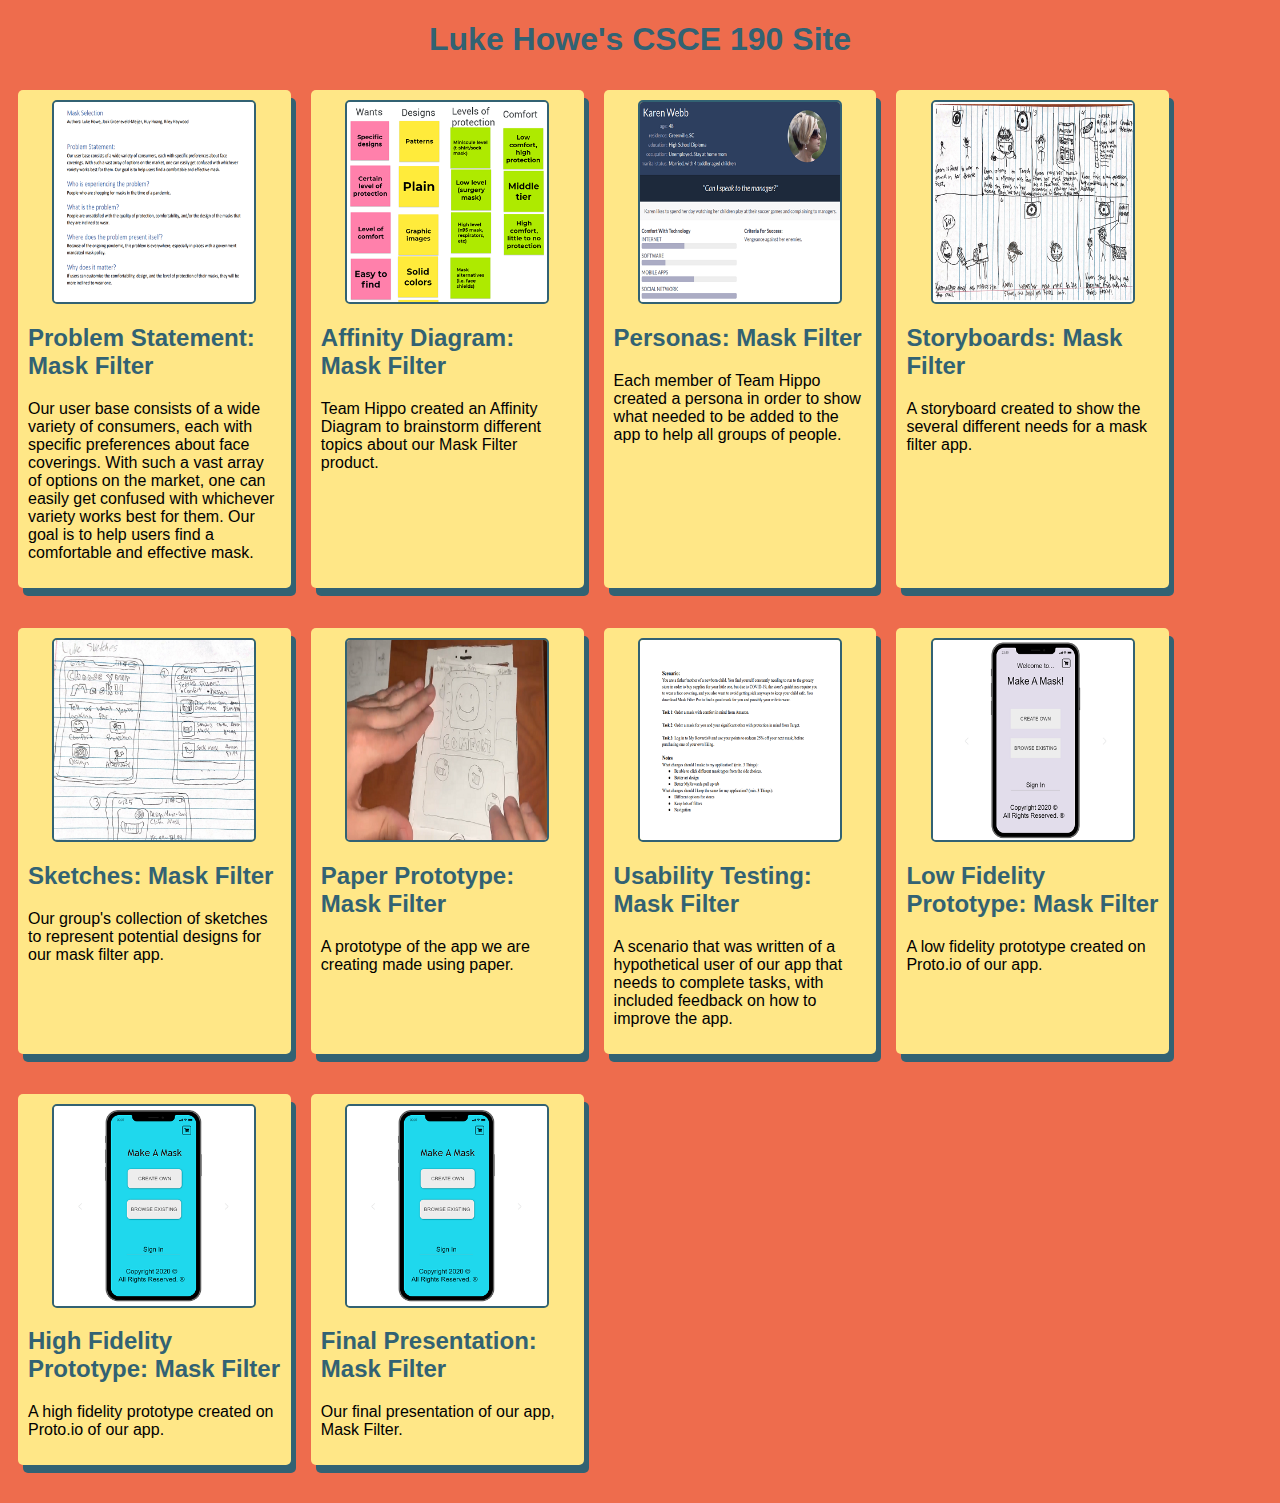
<file: index.html>
<!DOCTYPE html>
<html>
    <head>
        <title>CSCE 190: Luke Howe</title>
        <link rel="stylesheet" href="styles.css">
    </head>
    <body>
            <h1>Luke Howe's CSCE 190 Site</h1>

            <div class = "assignments">
            <!-- Problem Statement Assignment-->
            <section class = "assignment">
            <a href="files/HippoProblemStatement.pdf"><img src="images/problemstatement.PNG"></a>
            <section class = "ass-details">
                <a href ="files/HippoProblemStatement.pdf"><h2>Problem Statement: Mask Filter</h2></a>
                     <p>
                    Our user base consists of a wide variety of consumers, each with specific preferences about face coverings. With such a vast array of options on the market, one can easily get confused with whichever variety works best for them. Our goal is to help users find a comfortable and effective mask. 
                    </p>
            </section>
            </section>

            <!-- Affinity Diagram Assignment-->
            <section class = "assignment">
                <a href="files/HippoAffinityDiagram.pdf"><img src="images/affinitydiagram.PNG"></a>
                <section class = "ass-details">
                    <a href ="files/HippoAffinityDiagram.pdf"><h2>Affinity Diagram: Mask Filter</h2></a>
                         <p>
                        Team Hippo created an Affinity Diagram to brainstorm different topics about our Mask Filter product.
                        </p>
                </section>
                </section>

        <!-- Persona Assignment-->
        <section class = "assignment">
            <a href="files/HippoPersonas.pdf"><img src="images/persona.PNG"></a>
            <section class = "ass-details">
                <a href ="files/HippoPersonas.pdf"><h2>Personas: Mask Filter</h2></a>
                     <p>
                    Each member of Team Hippo created a persona in order to show what needed to be added to the app to help all groups of people.
                    </p>
            </section>
            </section>

        <!-- Storyboard Assignment-->
        <section class = "assignment">
            <a href="files/HippoStoryboard.pdf"><img src="images/HippoStoryboard.PNG"></a>
            <section class = "ass-details">
                <a href ="files/HippoStoryboard.pdf"><h2>Storyboards: Mask Filter</h2></a>
                     <p>
                    A storyboard created to show the several different needs for a mask filter app.
                    </p>
            </section>
            </section>

        <!-- Sketches Assignment-->
        <section class = "assignment">
            <a href="files/HippoSketches.pdf"><img src="images/HippoSketch.PNG"></a>
            <section class = "ass-details">
                <a href ="files/HippoSketches.pdf"><h2>Sketches: Mask Filter</h2></a>
                    <p>
                    Our group's collection of sketches to represent potential designs for our mask filter app.
                    </p>
            </section>
            </section>

        <!-- Paper Prototype Assignment-->
        <section class = "assignment">
            <a href="https://youtu.be/npeewnrqCeg"><img src="images/prototype.PNG"></a>
            <section class = "ass-details">
                <a href ="https://youtu.be/npeewnrqCeg"><h2>Paper Prototype: Mask Filter</h2></a>
                    <p>
                    A prototype of the app we are creating made using paper.
                    </p>
            </section>
            </section>

        <!-- Usability Testing Assignment-->
        <section class = "assignment">
            <a href="files/HippoScript.pdf"><img src="images/HippoScript.PNG"></a>
            <section class = "ass-details">
                <a href ="files/HippoScript.pdf"><h2>Usability Testing: Mask Filter</h2></a>
                    <p>
                    A scenario that was written of a hypothetical user of our app that needs to complete tasks, with included feedback on how to improve the app.
                    </p>
            </section>
            </section>

         <!-- Low Fi Prototype-->
        <section class = "assignment">
            <a href="files/lowfiproto/index.html"><img src="images/lofiproto.PNG"></a>
            <section class = "ass-details">
                <a href ="files/lowfiproto/index.html"><h2>Low Fidelity Prototype: Mask Filter</h2></a>
                    <p>
                    A low fidelity prototype created on Proto.io of our app.
                    </p>
            </section>
            </section>

         <!-- High Fi Prototype-->
        <section class = "assignment">
            <a href="files/hifiproto/index.html"><img src="images/hifiproto.PNG"></a>
            <section class = "ass-details">
                <a href ="files/hifiproto/index.html"><h2>High Fidelity Prototype: Mask Filter</h2></a>
                    <p>
                    A high fidelity prototype created on Proto.io of our app.
                    </p>
            </section>
            </section>
            
        <!-- High Fi Presentation Prototype-->
        <section class = "assignment">
            <a href="https://youtu.be/BPghcg5OqFM"><img src="images/hifiproto.PNG"></a>
            <section class = "ass-details">
                <a href ="https://youtu.be/BPghcg5OqFM"><h2>Final Presentation: Mask Filter</h2></a>
                    <p>
                    Our final presentation of our app, Mask Filter.
                    </p>
            </section>
            </section>


        </div>
    </body>
</html>
</file>
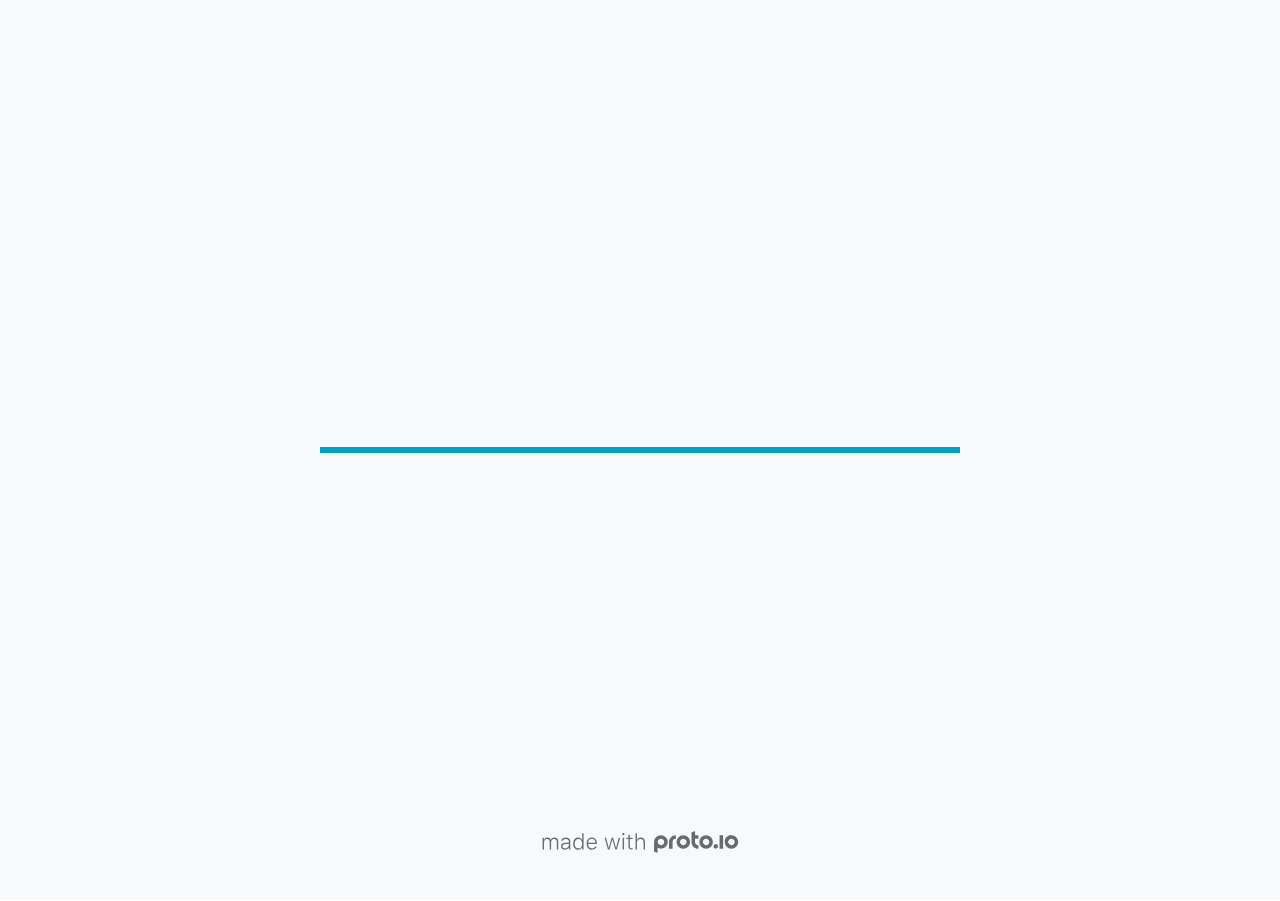
<file: files/hifiproto/index.html>
<!DOCTYPE HTML>
	<head>

		<meta charset="utf-8">

		<title>CSCE 190 Hippo 2 - Proto.io</title>

		
			<meta name="HandheldFriendly" content="True">
			<meta name="MobileOptimized" content="414"> 

			
			
			
			<meta name="viewport" content="minimum-scale=1.00, maximum-scale=1.00, initial-scale=1.00, user-scalable=no, shrink-to-fit=no" />

			
				<meta name="apple-mobile-web-app-capable" content="yes" />
				<meta name="apple-mobile-web-app-status-bar-style" content="black-translucent" />
			

			<meta name="format-detection" content="telephone=no">


			

            
            <link rel="icon" sizes="192x192" href="./assets/branding/android-icon-hires.png">
            <link rel="icon" sizes="128x128" href="./assets/branding/android-icon.png">

            
            <link href="./assets/branding/apple-touch-icon-retina180.png" sizes="180x180" rel="apple-touch-icon">

            
            <link href="./assets/branding/apple-touch-icon-retina.png" sizes="114x114" rel="apple-touch-icon">

            
            <link href="./assets/branding/apple-touch-icon.png" sizes="57x57" rel="apple-touch-icon">

            
            <link href="./assets/branding/startup.png" media="(device-width: 320px)" rel="apple-touch-startup-image">

            
            <link href="./assets/branding/startup-retina.png" media="(device-width: 320px) and (device-height: 480px) and (-webkit-device-pixel-ratio: 2)" rel="apple-touch-startup-image">

            
            <link href="./assets/branding/startup-568.png" media="(device-width: 320px) and (device-height: 568px) and (-webkit-device-pixel-ratio: 2)" rel="apple-touch-startup-image">

            
            <link href="./assets/branding/startup-retina-6.png" media="(device-width: 375px) and (device-height: 667px) and (orientation: portrait) and (-webkit-device-pixel-ratio: 2)" rel="apple-touch-startup-image">

            
            <link href="./assets/branding/startup-retina-6plus.png" media="(device-width: 414px) and (device-height: 736px) and (orientation: portrait) and (-webkit-device-pixel-ratio: 3)" rel="apple-touch-startup-image">

            
            <link href="./assets/branding/startup-retina-6plus-landscape.png" media="(device-width: 414px) and (device-height: 736px) and (orientation: landscape) and (-webkit-device-pixel-ratio: 3)" rel="apple-touch-startup-image">

            
            <link href="./assets/branding/startup-ipad.png" media="(device-width: 768px) and (orientation: portrait)" rel="apple-touch-startup-image">

            
            <link href="./assets/branding/startup-ipad-landscape.png" media="(device-width: 768px) and (orientation: landscape)" rel="apple-touch-startup-image">

            
            <link href="./assets/branding/startup-ipad-retina.png" media="(device-width: 768px) and (orientation: portrait) and (-webkit-device-pixel-ratio: 2)" rel="apple-touch-startup-image">

            
            <link href="./assets/branding/startup-ipad-landscape-retina.png" media="(device-width: 768px) and (orientation: landscape) and (-webkit-device-pixel-ratio: 2)" rel="apple-touch-startup-image">

            
            <link href="./assets/branding/startup-ipad-pro.png" media="(device-width: 1024px) and (orientation: portrait) and (-webkit-device-pixel-ratio: 2)" rel="apple-touch-startup-image">

            
            <link href="./assets/branding/startup-ipad-pro-landscape.png" media="(device-width: 1024px) and (orientation: landscape) and (-webkit-device-pixel-ratio: 2)" rel="apple-touch-startup-image">

			<meta http-equiv="cleartype" content="on"> 


			 
		    <script type="text/javascript" src="./scripts/plugins/jquery/jquery.js"></script>

			
				<link rel="stylesheet" href="./stylesheets/player-export.css" />
				<script type="text/javascript" src="./scripts/player-export.js"></script>
			

			
			<script type="text/javascript" src="./libraries/common/components.js"></script> 
			<link type="text/css" rel="Stylesheet" href="./libraries/common/components.1.00.css" /> 

			
					<script type="text/javascript" src="./libraries/ios9/components.js"></script> 
					<link type="text/css" rel="Stylesheet" href="./libraries/ios9/components.1.00.css" /> 
				
				<script type="text/javascript" src="./data/data.js"></script> 
			

		<style>
			body { width: 414px; height: 896px; }
			.landscape, .landscape .prx-page { min-height: 414px; }
			.portrait, .portrait .prx-page { min-height: 896px; }
		</style>

		<script type="text/javascript">

			prx.ver = '6.6.60.0';
			prx.url.account = 'https://jackdgroeneveldmeijer.proto.io';
			prx.url.staticassets = 'https://gal.proto.io';
			prx.url.devices = 'https://dteyv52hbg2at.cloudfront.net/devices';
			prx.url.static = 'https://dteyv52hbg2at.cloudfront.net';
			prx.url.siteurl = 'proto.io';
			prx.url.crossmsg = 'https://jackdgroeneveldmeijer.proto.io';

			prx.nodejsassetsserver = {};
			prx.nodejsassetsserver.host = ".proto.io";
			prx.nodejsassetsserver.subdomainprefix = "https://at";
			prx.nodejsassetsserver.maxsubdomains = "20";

			prx.device_library = 'ios9';
			prx.devices[prx.device] = {
				name: prx.device
				,defaultOrientation: 'portrait'
				,portrait_applies: 1 //new
				,portrait: [414,896]
				,landscape_applies: 1 //new
				,landscape: [896,414]
				,allow_orientation_change: 1 //new
				,statusbar_skin: 'default' // new
				,statusbarheightportrait: 0
				,statusbarheightlandscape: 0
				,navigationbar_skin: 'default' //new
				,navigationbarheightportrait: 0
				,navigationbarheightlandscape: 0
				,normalportrait: [414,896]
				,normallandscape: [896,414]
				,device_s3bucket: '6a9e70ba-0e0c-41f6-ab20-45aaf591e647'
				,dpr: '1.00'
				,deviceType: "iphonex"
                ,showiPhoneXNotch: true
                ,hasCustomSkinNotch: false
				,appleWatchRoundedCorners: false
				,scrollType: "default"
				,initialscale: 1.00
				,targetdensitydpi: "device-dpi"
			}

			prx.projectsettings.id = 'cbc4871d-3360-4c38-80aa-e8f0e4372940';
			prx.projectsettings.s3b = 'jackdgroeneveldmeijer-1094859-proto';
			prx.projectsettings.account = 'jackdgroeneveldmeijer';
			prx.projectsettings.statusbar = '0'; 
			prx.projectsettings.statusbarapplies = '0';
			prx.projectsettings.navigationbar = '0';
			prx.projectsettings.navigationbarapplies = '0';
			prx.projectsettings.initialpageid = -1;
			
			
			prx.projectsettings.flashactions = 1;
			prx.projectsettings.gatrackingcode = '';

			prx.export2html = '1' == true;
			prx.mobPlayer = 0;

			prx.user.country = 'US';

			prx.s3Links = []; 
			var sLinkedAssets = [];
			

			prx.csrf_token = '7B775C7F86A5CF56AED111688A48AF1886C06C177C41851FFBF4CEC24C609D29';

            

            
                            prx.assetsAccessToken = "eyJ0eXAiOiJKV1QiLCJhbGciOiJIUzI1NiJ9.eyJkIjp7InVpZCI6Ii0xIiwicHJvamVjdF9pZCI6ImNiYzQ4NzFkLTMzNjAtNGMzOC04MGFhLWU4ZjBlNDM3Mjk0MCJ9LCJ2IjowLCJleHAiOjE2MDYzNDIxNTEsImlhdCI6MTYwNjE2MjE1MX0.6Vec_4gmVBho4NCmwitsF_ftV1GLcYR_JJ6LF1L38Ls";

			prx.iniPlayer.iniPreLoad();

		</script>
	</head>

	

			<body class="player device-cursor-touch mobile-device-true " " id="mbd" >

				
					<div id='iphoneX-notch-player'>
						<span class="iphoneX-notch-corners"></span>
					</div>
				
				<div id="window-wrapper">
					<div id="dragarea"></div>
					<div id="statusbar"></div>
					<div id="underlay" style=""></div>

					<div class="prx-page" data-role="page" id="p-1" data-id="1"></div>
					
								<div class="prx-page" data-role="page" id="p-2" data-id="2"></div>
							
								<div class="prx-page" data-role="page" id="p-4" data-id="4"></div>
							
								<div class="prx-page" data-role="page" id="p-5" data-id="5"></div>
							
								<div class="prx-page" data-role="page" id="p-6" data-id="6"></div>
							
								<div class="prx-page" data-role="page" id="p-7" data-id="7"></div>
							
								<div class="prx-page" data-role="page" id="p-8" data-id="8"></div>
							
								<div class="prx-page" data-role="page" id="p-9" data-id="9"></div>
							
								<div class="prx-page" data-role="page" id="p-10" data-id="10"></div>
							
								<div class="prx-page" data-role="page" id="p-11" data-id="11"></div>
							
								<div class="prx-page" data-role="page" id="p-12" data-id="12"></div>
							
								<div class="prx-page" data-role="page" id="p-13" data-id="13"></div>
							
								<div class="prx-page" data-role="page" id="p-17" data-id="17"></div>
							
								<div class="prx-page" data-role="page" id="p-19" data-id="19"></div>
							
					<div id="navigationbar"></div>
					<div id="overlay"></div>
					<div id="trash"></div>
					<div id="quick-audios"></div>
				</div>

				 
			<div id="loader-wrapper">
				
				<div class="progress">
					<div class="progress-bar"></div>
				</div>
				<div id="poweredby"></div>
			</div>
			


			</body>
		

</html>
</file>
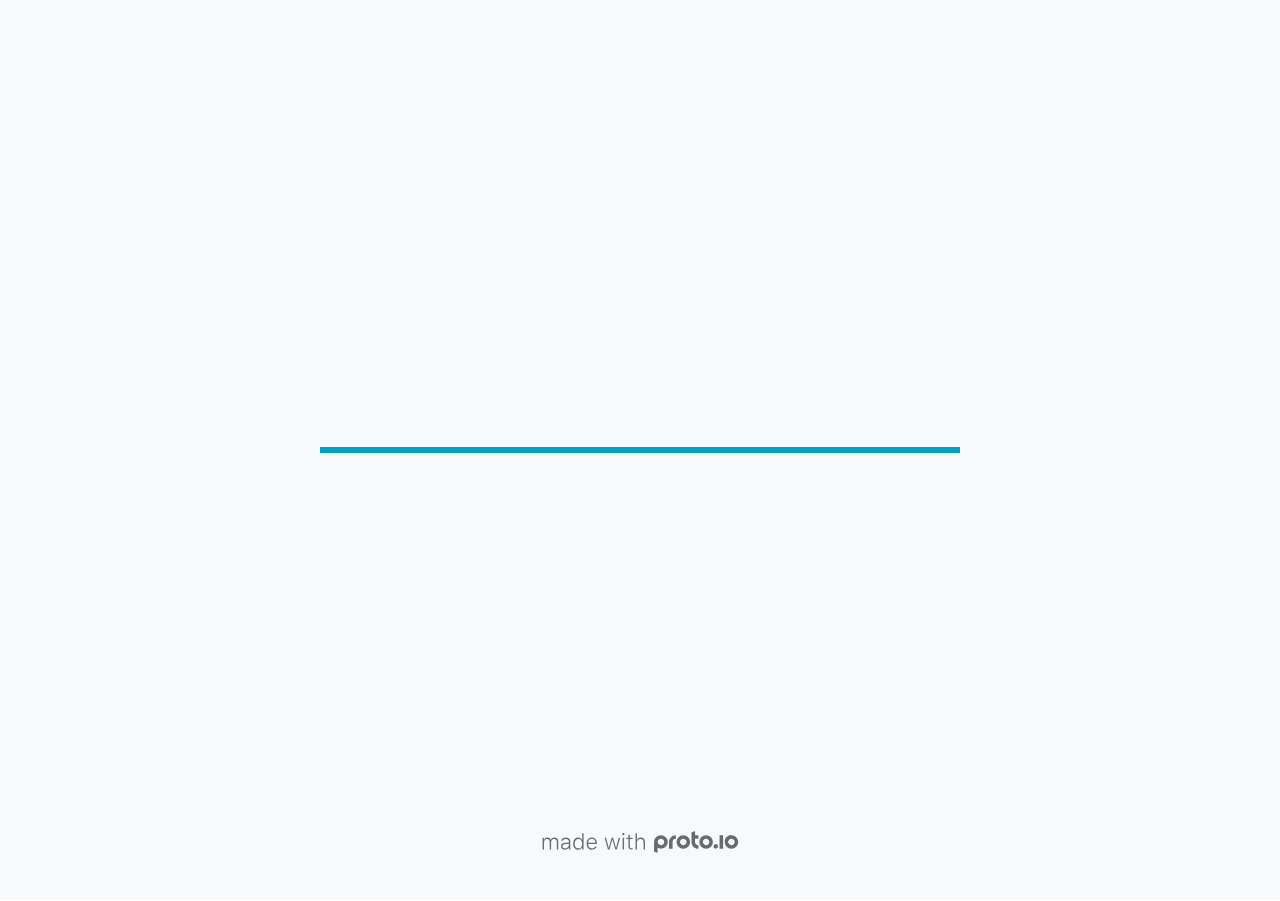
<file: files/lowfiproto/index.html>
<!DOCTYPE HTML>
	<head>

		<meta charset="utf-8">

		<title>CSCE 190 Hippo 2 - Proto.io</title>

		
			<meta name="HandheldFriendly" content="True">
			<meta name="MobileOptimized" content="414"> 

			
			
			
			<meta name="viewport" content="minimum-scale=1.00, maximum-scale=1.00, initial-scale=1.00, user-scalable=no, shrink-to-fit=no" />

			
				<meta name="apple-mobile-web-app-capable" content="yes" />
				<meta name="apple-mobile-web-app-status-bar-style" content="black-translucent" />
			

			<meta name="format-detection" content="telephone=no">


			

            
            <link rel="icon" sizes="192x192" href="./assets/branding/android-icon-hires.png">
            <link rel="icon" sizes="128x128" href="./assets/branding/android-icon.png">

            
            <link href="./assets/branding/apple-touch-icon-retina180.png" sizes="180x180" rel="apple-touch-icon">

            
            <link href="./assets/branding/apple-touch-icon-retina.png" sizes="114x114" rel="apple-touch-icon">

            
            <link href="./assets/branding/apple-touch-icon.png" sizes="57x57" rel="apple-touch-icon">

            
            <link href="./assets/branding/startup.png" media="(device-width: 320px)" rel="apple-touch-startup-image">

            
            <link href="./assets/branding/startup-retina.png" media="(device-width: 320px) and (device-height: 480px) and (-webkit-device-pixel-ratio: 2)" rel="apple-touch-startup-image">

            
            <link href="./assets/branding/startup-568.png" media="(device-width: 320px) and (device-height: 568px) and (-webkit-device-pixel-ratio: 2)" rel="apple-touch-startup-image">

            
            <link href="./assets/branding/startup-retina-6.png" media="(device-width: 375px) and (device-height: 667px) and (orientation: portrait) and (-webkit-device-pixel-ratio: 2)" rel="apple-touch-startup-image">

            
            <link href="./assets/branding/startup-retina-6plus.png" media="(device-width: 414px) and (device-height: 736px) and (orientation: portrait) and (-webkit-device-pixel-ratio: 3)" rel="apple-touch-startup-image">

            
            <link href="./assets/branding/startup-retina-6plus-landscape.png" media="(device-width: 414px) and (device-height: 736px) and (orientation: landscape) and (-webkit-device-pixel-ratio: 3)" rel="apple-touch-startup-image">

            
            <link href="./assets/branding/startup-ipad.png" media="(device-width: 768px) and (orientation: portrait)" rel="apple-touch-startup-image">

            
            <link href="./assets/branding/startup-ipad-landscape.png" media="(device-width: 768px) and (orientation: landscape)" rel="apple-touch-startup-image">

            
            <link href="./assets/branding/startup-ipad-retina.png" media="(device-width: 768px) and (orientation: portrait) and (-webkit-device-pixel-ratio: 2)" rel="apple-touch-startup-image">

            
            <link href="./assets/branding/startup-ipad-landscape-retina.png" media="(device-width: 768px) and (orientation: landscape) and (-webkit-device-pixel-ratio: 2)" rel="apple-touch-startup-image">

            
            <link href="./assets/branding/startup-ipad-pro.png" media="(device-width: 1024px) and (orientation: portrait) and (-webkit-device-pixel-ratio: 2)" rel="apple-touch-startup-image">

            
            <link href="./assets/branding/startup-ipad-pro-landscape.png" media="(device-width: 1024px) and (orientation: landscape) and (-webkit-device-pixel-ratio: 2)" rel="apple-touch-startup-image">

			<meta http-equiv="cleartype" content="on"> 


			 
		    <script type="text/javascript" src="./scripts/plugins/jquery/jquery.js"></script>

			
				<link rel="stylesheet" href="./stylesheets/player-export.css" />
				<script type="text/javascript" src="./scripts/player-export.js"></script>
			

			
			<script type="text/javascript" src="./libraries/common/components.js"></script> 
			<link type="text/css" rel="Stylesheet" href="./libraries/common/components.1.00.css" /> 

			
					<script type="text/javascript" src="./libraries/ios9/components.js"></script> 
					<link type="text/css" rel="Stylesheet" href="./libraries/ios9/components.1.00.css" /> 
				
				<script type="text/javascript" src="./data/data.js"></script> 
			

		<style>
			body { width: 414px; height: 896px; }
			.landscape, .landscape .prx-page { min-height: 414px; }
			.portrait, .portrait .prx-page { min-height: 896px; }
		</style>

		<script type="text/javascript">

			prx.ver = '6.6.59.0';
			prx.url.account = 'https://jackdgroeneveldmeijer.proto.io';
			prx.url.staticassets = 'https://gal.proto.io';
			prx.url.devices = 'https://dteyv52hbg2at.cloudfront.net/devices';
			prx.url.static = 'https://dteyv52hbg2at.cloudfront.net';
			prx.url.siteurl = 'proto.io';
			prx.url.crossmsg = 'https://jackdgroeneveldmeijer.proto.io';

			prx.nodejsassetsserver = {};
			prx.nodejsassetsserver.host = ".proto.io";
			prx.nodejsassetsserver.subdomainprefix = "https://at";
			prx.nodejsassetsserver.maxsubdomains = "20";

			prx.device_library = 'ios9';
			prx.devices[prx.device] = {
				name: prx.device
				,defaultOrientation: 'portrait'
				,portrait_applies: 1 //new
				,portrait: [414,896]
				,landscape_applies: 1 //new
				,landscape: [896,414]
				,allow_orientation_change: 1 //new
				,statusbar_skin: 'default' // new
				,statusbarheightportrait: 0
				,statusbarheightlandscape: 0
				,navigationbar_skin: 'default' //new
				,navigationbarheightportrait: 0
				,navigationbarheightlandscape: 0
				,normalportrait: [414,896]
				,normallandscape: [896,414]
				,device_s3bucket: '6a9e70ba-0e0c-41f6-ab20-45aaf591e647'
				,dpr: '1.00'
				,deviceType: "iphonex"
                ,showiPhoneXNotch: true
                ,hasCustomSkinNotch: false
				,appleWatchRoundedCorners: false
				,scrollType: "default"
				,initialscale: 1.00
				,targetdensitydpi: "device-dpi"
			}

			prx.projectsettings.id = 'cbc4871d-3360-4c38-80aa-e8f0e4372940';
			prx.projectsettings.s3b = 'jackdgroeneveldmeijer-1094859-proto';
			prx.projectsettings.account = 'jackdgroeneveldmeijer';
			prx.projectsettings.statusbar = '0'; 
			prx.projectsettings.statusbarapplies = '0';
			prx.projectsettings.navigationbar = '0';
			prx.projectsettings.navigationbarapplies = '0';
			prx.projectsettings.initialpageid = -1;
			
			
			prx.projectsettings.flashactions = 1;
			prx.projectsettings.gatrackingcode = '';

			prx.export2html = '1' == true;
			prx.mobPlayer = 0;

			prx.user.country = 'US';

			prx.s3Links = []; 
			var sLinkedAssets = [];
			

			prx.csrf_token = '352D0AC2C41880E6852A63E11A97D996FBABFA595A782A3DC8221C1AB113247F';

            

            
                            prx.assetsAccessToken = "eyJ0eXAiOiJKV1QiLCJhbGciOiJIUzI1NiJ9.eyJkIjp7InVpZCI6Ii0xIiwicHJvamVjdF9pZCI6ImNiYzQ4NzFkLTMzNjAtNGMzOC04MGFhLWU4ZjBlNDM3Mjk0MCJ9LCJ2IjowLCJleHAiOjE2MDUwNzU1NTQsImlhdCI6MTYwNDg5NTU1NH0.eHNLy0nqyoIK0N0RFldBwiGkXEMXICDDV-_Hqr00MWI";

			prx.iniPlayer.iniPreLoad();

		</script>
	</head>

	

			<body class="player device-cursor-touch mobile-device-true " " id="mbd" >

				
					<div id='iphoneX-notch-player'>
						<span class="iphoneX-notch-corners"></span>
					</div>
				
				<div id="window-wrapper">
					<div id="dragarea"></div>
					<div id="statusbar"></div>
					<div id="underlay" style=""></div>

					<div class="prx-page" data-role="page" id="p-1" data-id="1"></div>
					
								<div class="prx-page" data-role="page" id="p-2" data-id="2"></div>
							
								<div class="prx-page" data-role="page" id="p-3" data-id="3"></div>
							
								<div class="prx-page" data-role="page" id="p-4" data-id="4"></div>
							
								<div class="prx-page" data-role="page" id="p-5" data-id="5"></div>
							
								<div class="prx-page" data-role="page" id="p-6" data-id="6"></div>
							
								<div class="prx-page" data-role="page" id="p-7" data-id="7"></div>
							
								<div class="prx-page" data-role="page" id="p-8" data-id="8"></div>
							
								<div class="prx-page" data-role="page" id="p-9" data-id="9"></div>
							
								<div class="prx-page" data-role="page" id="p-10" data-id="10"></div>
							
								<div class="prx-page" data-role="page" id="p-11" data-id="11"></div>
							
								<div class="prx-page" data-role="page" id="p-12" data-id="12"></div>
							
								<div class="prx-page" data-role="page" id="p-13" data-id="13"></div>
							
					<div id="navigationbar"></div>
					<div id="overlay"></div>
					<div id="trash"></div>
					<div id="quick-audios"></div>
				</div>

				 
			<div id="loader-wrapper">
				
				<div class="progress">
					<div class="progress-bar"></div>
				</div>
				<div id="poweredby"></div>
			</div>
			


			</body>
		

</html>
</file>
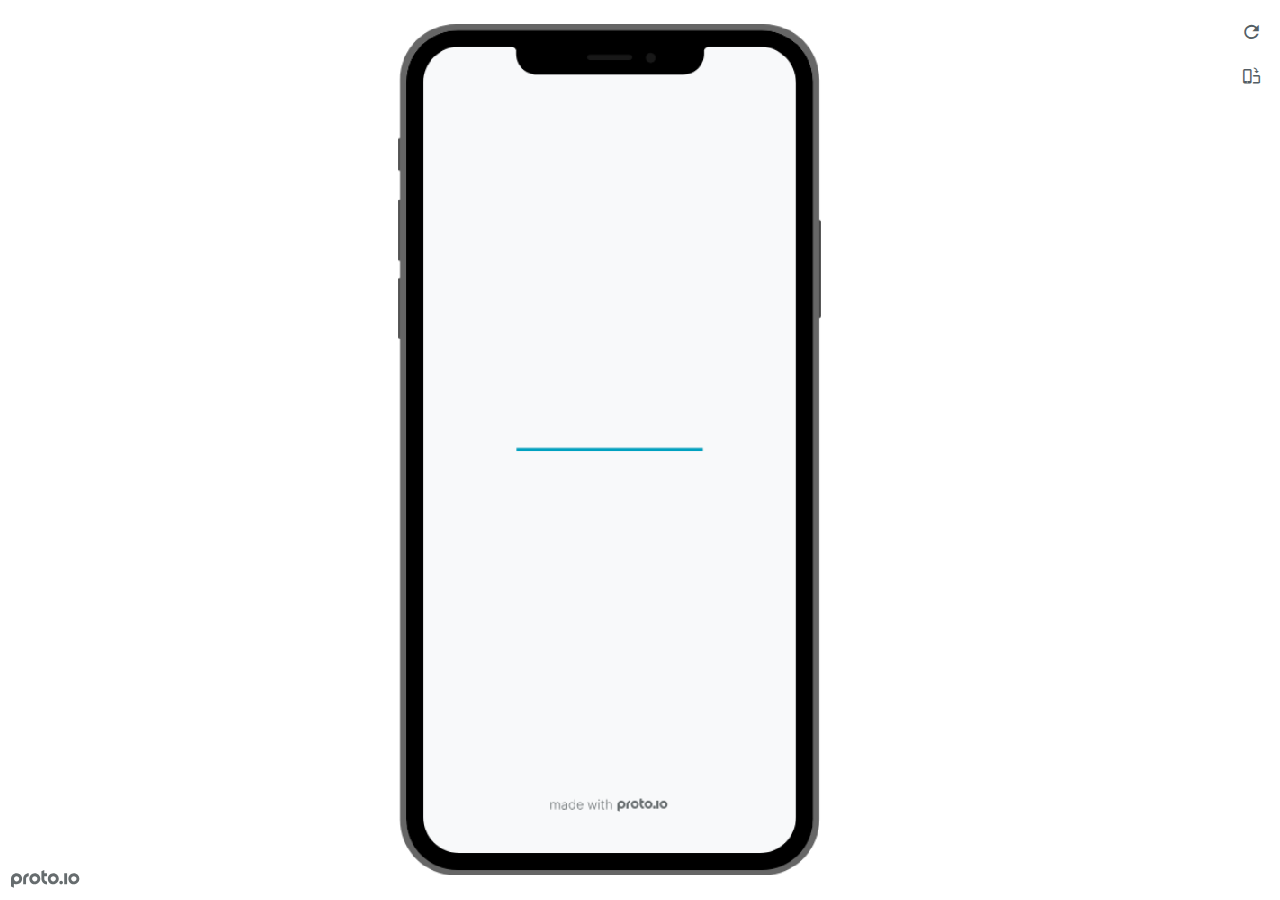
<file: files/hifiproto/frame.html>
<!DOCTYPE HTML>
    <head>
    <meta charset="utf-8">

    <title>CSCE 190 Hippo 2 - Proto.io player</title>

    

			<link type="text/css" rel="stylesheet" href="./stylesheets/preview-export-min.css">
			<script type="text/javascript" src="./scripts/preview-export-min.js"></script>

		

    <script type="text/javascript">
        var prx = window.prx || {};
        prx.orientation = 'portrait';
        prx.orientations = {};
        prx.orientations.portrait = 1;
        prx.orientations.landscape = 1;
        prx.project = {};
        prx.project.id = 'cbc4871d-3360-4c38-80aa-e8f0e4372940';
        prx.project.title = 'CSCE 190 Hippo 2';
        prx.project.version = 0;
        prx.project.livepreview = 0;
        prx.project.account = "jackdgroeneveldmeijer";
        prx.activePage = {};
        prx.usercountry = "us";
        
            prx.user = false;
        
        prx.skin = 'apple-phone-iphoneX-1';
        prx.ver = '6.6.60.0';
        //prx.flashactions = 1;
		prx.flashactions = 1; //we are not using the DB value anymore

        prx.nodejsassetsserver = {};
        prx.nodejsassetsserver.host = ".proto.io";
        prx.nodejsassetsserver.subdomainprefix = "https://at";
        prx.nodejsassetsserver.maxsubdomains = "20";
        prx.account = "jackdgroeneveldmeijer";
        prx.browserShowScreenshots = 'true';
        prx.url.crossmsg = 'https://jackdgroeneveldmeijer.proto.io';
        prx.playerUrl = 'https://jackdgroeneveldmeijer.proto.io/player/';
        prx.spaces = false;
        prx.csrf_token = '1CF3F0B1A604B6BD8B6BDA01BEF222AB5CD1FBFC1F452BAE93E7666B3E0FFC5A';

        
    </script>

    

</head>


<body style="background-color:#FFFFFF">

    

    <div class="page-sidebar">
        
        <div class="sidebar-action-buttons">

            
                <span class="header-action-button player-icon-reload embed-icon-reload" id="refresh-preview">
                    <span class="tooltip">Refresh preview</span>
                </span>
                
                    <span  class="header-action-button player-icon-rotate embed-icon-rotate" id="change-orientation">
                        <span class="tooltip">Change orientation</span>
                    </span>
                

        </div>

    </div>

    <div id="maincontent" class="portrait">

        <div id="shortcut-pressed-outer">
            <div id="shortcut-pressed"></div>
        </div>
        

			<div class="frame_generic">
				
				<div class="body_generic skin_apple-phone-iphoneX-1 skin-wrapper skin-os-apple skin-device-phone skin-model-iphoneX skin-size-1 skin-color-black skin-orientation-portrait skin-dimensions-414-896">

					<div class="buttons top"></div>
					<div class="detail-top"></div>
					<div class="web-search"></div>
					<div class="buttons left"></div>

					<div class="body_generic_inner">
						
						<iframe id="pio-playerframe" src="index.html" scrolling="NO" style="width: 414px; height: 896px;" webkitAllowFullScreen mozallowfullscreen allowFullScreen allowvr allow="autoplay"></iframe>
						
                                <script type="text/javascript">
                                    // remove parameter from address bar immediately if no changes
                                    let url = new URL(window.location.href);
                                    url.searchParams.delete('hc');
									url.searchParams.delete('ap');
                                    window.history.replaceState({}, document.title, url.toString());
                                </script>
                            
					</div>

					<div class="buttons right"></div>
					<div class="detail-bottom"></div>
				</div>
				
			</div>
		
    </div>

    

    
            <div id="branding"></div>
        
</body>


<script type="text/javascript">
    
</script>
</html>
</file>
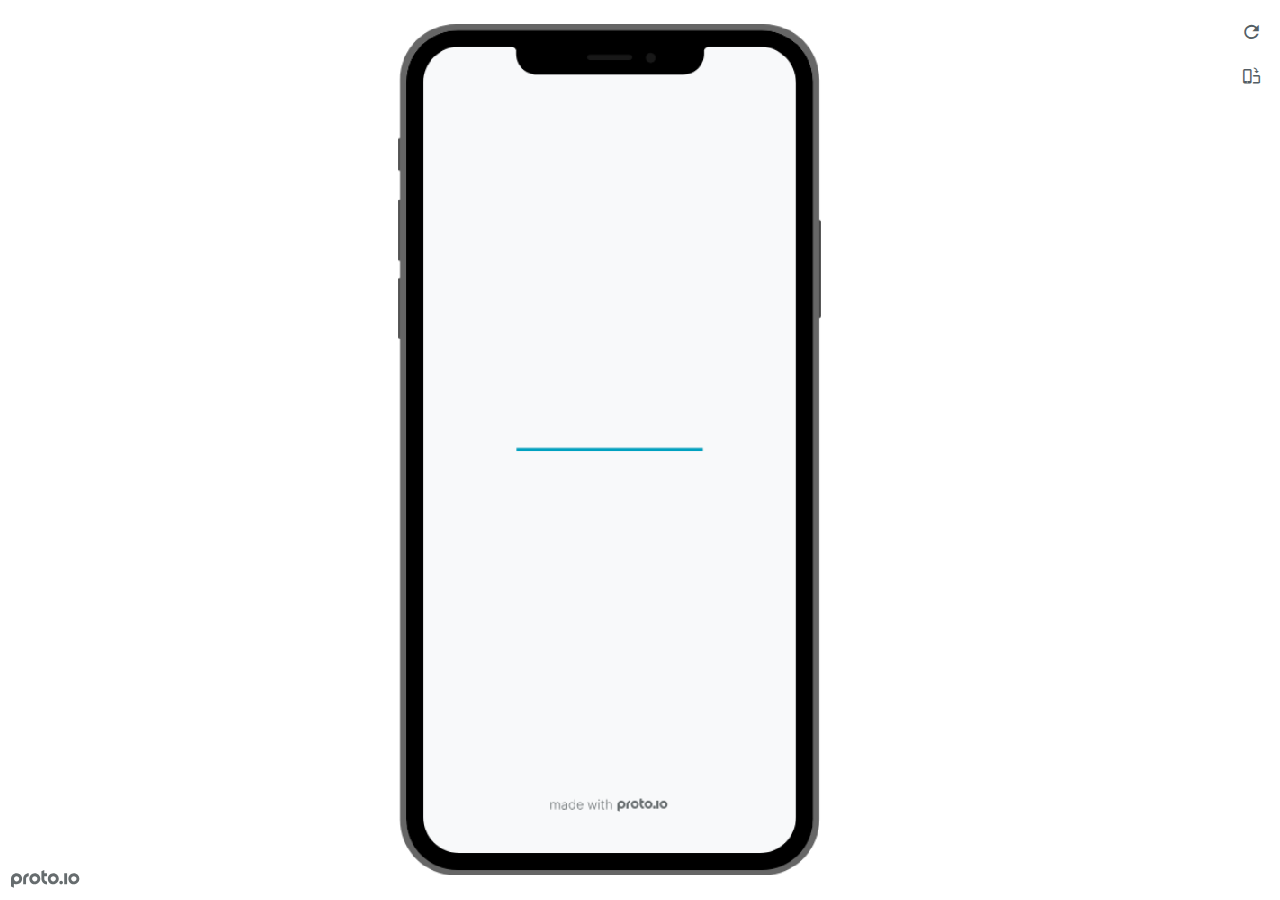
<file: files/lowfiproto/frame.html>
<!DOCTYPE HTML>
    <head>
    <meta charset="utf-8">

    <title>CSCE 190 Hippo 2 - Proto.io player</title>

    

			<link type="text/css" rel="stylesheet" href="./stylesheets/preview-export-min.css">
			<script type="text/javascript" src="./scripts/preview-export-min.js"></script>

		

    <script type="text/javascript">
        var prx = window.prx || {};
        prx.orientation = 'portrait';
        prx.orientations = {};
        prx.orientations.portrait = 1;
        prx.orientations.landscape = 1;
        prx.project = {};
        prx.project.id = 'cbc4871d-3360-4c38-80aa-e8f0e4372940';
        prx.project.title = 'CSCE 190 Hippo 2';
        prx.project.version = 0;
        prx.project.livepreview = 0;
        prx.project.account = "jackdgroeneveldmeijer";
        prx.activePage = {};
        prx.usercountry = "us";
        
            prx.user = false;
        
        prx.skin = 'apple-phone-iphoneX-1';
        prx.ver = '6.6.59.0';
        //prx.flashactions = 1;
		prx.flashactions = 1; //we are not using the DB value anymore

        prx.nodejsassetsserver = {};
        prx.nodejsassetsserver.host = ".proto.io";
        prx.nodejsassetsserver.subdomainprefix = "https://at";
        prx.nodejsassetsserver.maxsubdomains = "20";
        prx.account = "jackdgroeneveldmeijer";
        prx.browserShowScreenshots = 'true';
        prx.url.crossmsg = 'https://jackdgroeneveldmeijer.proto.io';
        prx.playerUrl = 'https://jackdgroeneveldmeijer.proto.io/player/';
        prx.spaces = false;
        prx.csrf_token = '7863F406D2294B369264C44864F57F6C0F9C3309E56905C301751F253F8B0D56';

        
    </script>

    

</head>


<body style="background-color:#FFFFFF">

    

    <div class="page-sidebar">
        
        <div class="sidebar-action-buttons">

            
                <span class="header-action-button player-icon-reload embed-icon-reload" id="refresh-preview">
                    <span class="tooltip">Refresh preview</span>
                </span>
                
                    <span  class="header-action-button player-icon-rotate embed-icon-rotate" id="change-orientation">
                        <span class="tooltip">Change orientation</span>
                    </span>
                

        </div>

    </div>

    <div id="maincontent" class="portrait">

        <div id="shortcut-pressed-outer">
            <div id="shortcut-pressed"></div>
        </div>
        

			<div class="frame_generic">
				
				<div class="body_generic skin_apple-phone-iphoneX-1 skin-wrapper skin-os-apple skin-device-phone skin-model-iphoneX skin-size-1 skin-color-black skin-orientation-portrait skin-dimensions-414-896">

					<div class="buttons top"></div>
					<div class="detail-top"></div>
					<div class="web-search"></div>
					<div class="buttons left"></div>

					<div class="body_generic_inner">
						
						<iframe id="pio-playerframe" src="index.html" scrolling="NO" style="width: 414px; height: 896px;" webkitAllowFullScreen mozallowfullscreen allowFullScreen allowvr allow="autoplay"></iframe>
						
                                <script type="text/javascript">
                                    // remove parameter from address bar immediately if no changes
                                    let url = new URL(window.location.href);
                                    url.searchParams.delete('hc');
									url.searchParams.delete('ap');
                                    window.history.replaceState({}, document.title, url.toString());
                                </script>
                            
					</div>

					<div class="buttons right"></div>
					<div class="detail-bottom"></div>
				</div>
				
			</div>
		
    </div>

    

    
            <div id="branding"></div>
        
</body>


<script type="text/javascript">
    
</script>
</html>
</file>
<file: styles.css>
body {
    background:#EE6C4D;
    font-family:Arial, Helvetica, sans-serif;
}

.assignments {
    display:flex;
    flex-wrap:wrap;
}

.assignment {
    width:20%;
    padding:10px;
    background:#FFE787;
    margin:10px;
    margin-bottom:30px;
    border-radius:5px;
    box-shadow: 5px 8px #326273
}

.assignment img {
width:200px;
border:2px solid #326273;
margin-right:20px;
border-radius:5px;
display:block;
margin:auto;
}

h1 {
    color:#326273;
    text-align:center;
}

a {
    text-decoration:none;
    color:#326273;
}

.assignment a:hover {
    color: #EE6C4D;
}
</file>
<file: files/hifiproto/stylesheets/player-export.css>
/*!
 * 
 *                                                                       
 *                              ::;;;;                                   
 *    ::,,,,::    ::,,  ,,,,::::::11ii::,,::,,,,::      ::::,,::,,,,::   
 *  ,,111111ii,,::1111::111111ii::111111::111111ii,,    ii11,,ii111111,, 
 *  11ii::;;11;;ii11::iiii::;;11;;11ii::ii11::::11ii    ii11;;11;;::ii11 
 *  11;;  ::11ii11;;::11ii  ::11ii11ii,,iiii..  iiii    ii11;;11::  ;;11 
 *  1111;;ii11;;11;;,,ii11::ii11;;ii11;;;;11;;;;11;;;;;;ii11::11ii;;11ii 
 *  11111111;;::11;;  ::ii1111;;  ::ii11::ii1111ii::11ii;;11,,;;1111ii:: 
 *  11;;,,::  ,,::,,      ::,,        ::::  ::::    ,,,,::::    ::,,     
 *  ;;;;                                                                 
 *                                                                       
 *  Build: 11/11/2020, 10:54:08 AM
 */

/*!
 * Waves v0.5.5
 * http://fian.my.id/Waves
 *
 * Copyright 2014 Alfiana E. Sibuea and other contributors
 * Released under the MIT license
 * https://github.com/fians/Waves/blob/master/LICENSE
 */.mask-inner{position:relative;background-size:100% 100%;background-repeat:no-repeat}.mask-inner .mask-inner{transform:none!important}.mask-border .mborder,.mask-filter{height:100%;width:100%}.mask-border .mborder{border:1px solid hsla(0,0%,100%,.8);position:absolute;pointer-events:none}.mask-border .area-border{border:1px solid #00a1c0;left:0;top:0;position:absolute;transform-origin:0 0;box-sizing:border-box}.mask-border .mask-radius{width:100%;height:100%;overflow:hidden;position:absolute}.mask-border .mask-radius .mask-radius-border{position:relative;width:100%;height:100%;border:1px solid hsla(0,0%,100%,.8)}.mask-border.hide-handles .prx-resizable-handle{opacity:0;pointer-events:none!important}.mask-border.hide-handles .area-border{border:1px dashed #b4bcbf}.mask-wrapper{overflow:hidden;height:100%;pointer-events:none}.mask-wrapper.borderPos-inside{box-sizing:border-box}.mask-wrapper.borderPos-outside{width:100%;height:100%}.mask-wrapper.borderPos-outside .mask-inner{box-sizing:content-box}.mask-edit-mode-handles{pointer-events:none}.mask-edit-mode-handles.hide-handles .prx-resizable-handle,.mask-edit-mode-handles.hide-handles .prx-rotate-handle{opacity:0;pointer-events:none!important}.mask-edit-mode-handles.hide-handles .xborder{border-color:#b4bcbf!important}abbr,address,article,aside,audio,b,blockquote,body,caption,cite,code,dd,del,dfn,div,dl,dt,em,fieldset,figure,footer,form,h1,h2,h3,h4,h5,h6,header,hgroup,html,i,iframe,img,ins,kbd,label,legend,li,mark,menu,nav,object,ol,p,pre,q,samp,section,small,span,strong,sub,sup,table,tbody,td,tfoot,th,thead,time,tr,ul,var,video{margin:0;padding:0;border:0;outline:0;font-size:100%;background:transparent}article,aside,details,figcaption,figure,footer,header,hgroup,nav,section{display:block}audio,canvas,video{display:inline-block;*display:inline;*zoom:1}[hidden],audio:not([controls]){display:none}html{font-size:100%;-webkit-text-size-adjust:100%;-ms-text-size-adjust:100%}body{margin:0;font-size:13px}body,button,input,select,textarea{font-family:sans-serif;color:#222}a{color:#00e}a:visited{color:#551a8b}a:hover{color:#06e}a:focus{outline:thin dotted}a:active,a:hover{outline:0}abbr[title]{border-bottom:1px dotted}b,strong{font-weight:700}blockquote{margin:1em 40px}dfn{font-style:italic}hr{display:block;height:1px;border:0;border-top:1px solid #ccc;margin:1em 0;padding:0}ins{background:#ff9;text-decoration:none}ins,mark{color:#000}mark{background:#ff0;font-style:italic;font-weight:700}code,kbd,pre,samp{font-family:monospace,serif;_font-family:courier new,monospace;font-size:1em}pre{white-space:pre;white-space:pre-wrap;word-wrap:break-word}q{quotes:none}q:after,q:before{content:"";content:none}small{font-size:85%}sub,sup{font-size:75%;line-height:0;position:relative;vertical-align:baseline}sup{top:-.5em}sub{bottom:-.25em}ol,ul{margin:1em 0;padding:0 0 0 40px}dd{margin:0 0 0 40px}nav ol,nav ul{list-style:none;list-style-image:none;margin:0;padding:0}img{border:0;-ms-interpolation-mode:bicubic}svg:not(:root){overflow:hidden}figure,form{margin:0}fieldset{margin:0}fieldset,legend{border:0;padding:0}legend{*margin-left:-7px}button,input,select,textarea{font-size:100%;margin:0;vertical-align:baseline;*vertical-align:middle}button,input{line-height:normal;*overflow:visible}table button,table input{*overflow:auto}[role=button],button,input[type=button],input[type=reset],input[type=submit]{-webkit-appearance:button}input[type=checkbox],input[type=radio]{box-sizing:border-box;padding:0}input[type=search]{-webkit-appearance:textfield;-moz-box-sizing:content-box;-webkit-box-sizing:content-box;box-sizing:content-box}input[type=search]::-webkit-search-decoration{-webkit-appearance:none}button::-moz-focus-inner{border:0;padding:0}textarea{overflow:auto;vertical-align:top;resize:vertical}input:invalid,textarea:invalid{background-color:#f0dddd}table{border-collapse:collapse;border-spacing:0}td{vertical-align:top}.nocallout{-webkit-touch-callout:none}textarea[contenteditable]{-webkit-appearance:none}.gifhidden{position:absolute;left:-100%}.ir{display:block;border:0;text-indent:-999em;overflow:hidden;background-color:transparent;background-repeat:no-repeat;text-align:left;direction:ltr}.ir br{display:none}.hidden{display:none!important;visibility:hidden}.visuallyhidden{border:0;clip:rect(0 0 0 0);height:1px;margin:-1px;overflow:hidden;padding:0;position:absolute;width:1px}.visuallyhidden.focusable:active,.visuallyhidden.focusable:focus{clip:auto;height:auto;margin:0;overflow:visible;position:static;width:auto}.invisible{visibility:hidden}.clearfix:after,.clearfix:before{content:"";display:table}.clearfix:after{clear:both}.clearfix{*zoom:1}@media print{*{background:transparent!important;color:#000!important;text-shadow:none!important;filter:none!important;-ms-filter:none!important}a,a:visited{text-decoration:underline}a[href]:after{content:" (" attr(href) ")"}abbr[title]:after{content:" (" attr(title) ")"}.ir a:after,a[href^="#"]:after,a[href^="javascript:"]:after{content:""}blockquote,pre{border:1px solid #999;page-break-inside:avoid}thead{display:table-header-group}img,tr{page-break-inside:avoid}img{max-width:100%!important}@page{margin:.5cm}h2,h3,p{orphans:3;widows:3}h2,h3{page-break-after:avoid}}#eval-iframe{display:none}body{-webkit-appearance:none;-webkit-box-flex:1;-webkit-touch-callout:none;-webkit-tap-highlight-color:rgba(0,0,0,0)}*{-webkit-user-select:none;-khtml-user-select:none;-moz-user-select:-moz-none;-o-user-select:none;user-select:none}input,textarea{-webkit-user-select:text;-khtml-user-select:text;-moz-user-select:text;-o-user-select:text;user-select:text}#dragarea{font-family:Helvetica,Arial,sans-serif;text-align:left}.text{height:95%;overflow:auto}.wrap{overflow:hidden}.pos,.spos{position:absolute}.action-highlight{position:absolute;top:0;left:0;height:100%;width:100%;background:rgba(255,255,0,.5);background:rgba(64,208,255,.3);opacity:0;pointer-events:none;-webkit-transition:opacity .2s ease-in;transition:opacity .2s ease-in;border:2px solid #40c8f4;padding:3px;box-sizing:border-box}.action-highlight-simple-visible,.action-highlight-visible{opacity:1}#appModeNote{background-color:#333;border-top:5px solid #000;bottom:0;color:#f0f0f0;display:none;font-family:helvetica;left:0;padding:10px 0;position:fixed;text-align:center;width:100%}#appModeNote em{display:block;font-size:20px;font-weight:700;line-height:26px}#appModeNote span{display:block;font-size:14px;line-height:20px}.hidden{display:none}.prx-page.loadedFrom{display:block}.prx-page.loadedTo{z-index:999999}.prx-page.loadedTo-1{z-index:10000000}.prx-page.loadedTo-2{z-index:10000001}.prx-page.loadedTo-3{z-index:10000002}.prx-page.loadedTo-4{z-index:10000003}.prx-page.loadedTo-5{z-index:10000004}.prx-page.loadedTo-6{z-index:10000005}.prx-page.loadedTo-7{z-index:10000006}.prx-page.loadedTo-8{z-index:10000007}.prx-page.loadedTo-9{z-index:10000008}.prx-page.loadedTo-10{z-index:10000009}.prx-page.loadedTo-11{z-index:10000010}.prx-page.loadedTo-12{z-index:10000011}.prx-page.loadedTo-13{z-index:10000012}.prx-page.loadedTo-14{z-index:10000013}.prx-page.loadedTo-15{z-index:10000014}.prx-page.loadedTo-16{z-index:10000015}.prx-page.loadedTo-17{z-index:10000016}.prx-page.loadedTo-18{z-index:10000017}.prx-page.loadedTo-19{z-index:10000018}.prx-page.loadedTo-20{z-index:10000019}.prx-page.loadedTo-21{z-index:10000020}.prx-page.loadedTo-22{z-index:10000021}.prx-page.loadedTo-23{z-index:10000022}.prx-page.loadedTo-24{z-index:10000023}.prx-page.loadedTo-25{z-index:10000024}.prx-page.loadedTo-26{z-index:10000025}.prx-page.loadedTo-27{z-index:10000026}.prx-page.loadedTo-28{z-index:10000027}.prx-page.loadedTo-29{z-index:10000028}.prx-page.loadedTo-30{z-index:10000029}#navigationbar,#statusbar{background:transparent 0 0;display:block;width:100%;border:0;top:0;position:fixed;z-index:1}#loader-wrapper{background:#f8f9fa;height:100%;left:0;position:fixed;top:0;width:100%;z-index:99999;font-size:11px}#loader-wrapper .progress{position:absolute;top:50%;left:50%;transform:translate(-50%,-50%);-ms-transform:translate(-50%,-50%);-webkit-transform:translate(-50%,-50%);width:50%;height:4px;background-color:#ddd}#loader-wrapper .progress-bar{position:relative;width:0;height:4px;-webkit-transition:.4s linear;-moz-transition:.4s linear;-o-transition:.4s linear;transition:.4s linear;-webkit-transition-property:width,background-color;-moz-transition-property:width,background-color;-o-transition-property:width,background-color;transition-property:width,background-color}#loader-wrapper .progress-bar:before,.progress-bar:after{content:"";position:absolute;top:0;left:0;right:0}#loader-wrapper .progress-bar:before{bottom:0;background-color:#ddd}#loader-wrapper .progress-bar:after{z-index:2;bottom:0;background:#00a1c0}#loader-wrapper #app-icon{position:absolute;top:50%;left:50%;transform:translate(-50%,-150%);-ms-transform:translate(-50%,-150%);-webkit-transform:translate(-50%,-150%);width:114px;height:114px}#loader-wrapper #poweredby{position:absolute;bottom:5%;left:50%;transform:translate(-50%);-ms-transform:translate(-50%);-webkit-transform:translate(-50%);width:100%;height:16px;background-image:url(/images/player/player-logo.svg);background-repeat:no-repeat;background-position:top;background-size:auto 200%;z-index:99999}body{-moz-transition:opacity .3s linear;-o-transition:opacity .3s linear;-webkit-transition:opacity .3s linear;transition:opacity .3s linear}.reloading{background:#fff!important;opacity:0}@media (min-width:481px) and (max-width:1079px){#loader-wrapper .progress,#loader-wrapper .progress-bar{height:4px}}@media (min-width:1080px){#loader-wrapper #poweredby{height:24px}#loader-wrapper .progress,#loader-wrapper .progress-bar{height:6px}}@media (width:1280px) and (height:768px){#loader-wrapper .progress,#loader-wrapper .progress-bar{height:2px}}.pointer-events-none{pointer-events:none!important}body .prx-page{-webkit-trans1form:translate3d(0,0,0)}.prx-page .type-symbol .box{-w1ebkit-transform:translateZ(0)}html{background:transparent}body{background:#fff;overflow:hidden}body.mobile-device-true *{-webkit-text-size-adjust:100%}body.mobile-device-false *{-webkit-text-size-adjust:initial}#window-wrapper{width:100%;height:100%;overflow:hidden;position:relative}#dragarea{background:transparent;display:none}#overlay,#quick-audios,#trash,#underlay{position:absolute;top:0;left:0}#quick-audios,#trash{display:none}.visible{display:block!important}.iScrollHorizontalScrollbar,.iScrollVerticalScrollbar{z-index:auto!important}.overlay{position:fixed;left:0;right:0;bottom:0;top:0}.ui-mobile-viewport-transitioning,.ui-mobile-viewport-transitioning .prx-page{o1verflow:visible!important}.box[style*="z-index:0;"],.box[style*="z-index: 0;"]{z-index:auto!important}.box[data-mpoverlay="1"]{pos1ition:fixed}#temp-for-external-link{display:none}#dragarea,html{background:transparent!important}.hide{display:none!important}*{outline:none}.ghost-component,.ghost-component *,.ghost-component .box *{pointer-events:none!important}#statusbar{position:fixed!important}.prx-page{position:absolute;display:none}.prx-page.prx-page-active,.prx-page[class*=prx-page-transitioning-]{display:block}.prx-page[class*=prx-page-transitioning-]{overflow:hidden}.prx-page.prx-page-transitioning-overlay-in-source,.prx-page.prx-page-transitioning-overlay-out-target{overflow:visible}.prx-page.prx-page-below{z-index:10}.prx-page.prx-page-above{z-index:20}#overlay{z-index:30}.prx-page.prx-page-transition-flip,.prx-page.prx-page-transition-turn{-webkit-backface-visibility:hidden;-moz-backface-visibility:hidden;backface-visibility:hidden}.prx-page.prx-page-transition-turn{-webkit-transform:translateZ(0);-moz-transform:translateZ(0);-webkit-transform-origin:0 center;-moz-transform-origin:0 center;transform-origin:0 center;transform:translateZ(0)}.prx-page.prx-page-transition-flow:not(.prx-page-transition-flow-overlay),.prx-page.prx-page-transition-overlay-top{box-shadow:0 0 20px rgba(0,0,0,.4)}.prx-page-above.prx-page-transition-notificationInWatchOS{transition:background-color .45s ease-out}.prx-page-above.prx-page-transition-notificationInWatchOS.prx-page-transition-notificationInWatchOS-notification-in{background-color:transparent!important;transition:background-color 0s ease-out}.device-cursor-touch,.device-cursor-touch *{cursor:url(/images/player/touch-cursor-64.png) 32 32,default}.device-cursor-web,.device-cursor-web *{cursor:default}.device-cursor-web .delayedtap,.device-cursor-web .delayedtap *,.device-cursor-web .interaction-click,.device-cursor-web .interaction-click *,.device-cursor-web .interaction-tap,.device-cursor-web .interaction-tap *,.device-cursor-web .release,.device-cursor-web .release *,.device-cursor-web .touch,.device-cursor-web .touch *{cursor:pointer;cursor:hand}.device-cursor-web [data-component-type=text]{cursor:default}.device-cursor-web .move,.device-cursor-web .move *{cursor:move}.device-cursor-web input,.device-cursor-web textarea{cursor:text}.do-chrome-fix #window-wrapper{-webkit-perspective:1}.do-chrome-fix .pos{-webkit-backface-visibility:hidden;-webkit-transform:translateZ(0)}.do-chrome-fix *{-w1ebkit-transform:translateZ(0) scale(1) scaleX(1) skew(0deg,0deg) skewX(0deg) skewY(0deg) rotateX(0deg) rotateY(0deg) rotate(0deg)}.do-chrome-fix.dont-do-chrome-fix #window-wrapper{-webkit-perspective:none}.do-chrome-fix.dont-do-chrome-fix .pos{-webkit-backface-visibility:visible;-webkit-transform:none}.prx-page-transitioning:not(.prx-page-transitioning-overlay-in-source):not(.loadedFrom) [data-mpoverlay="1"]{display:none}#fps{position:fixed;z-index:9999;font-size:18px;top:20px;left:20px;background:rgba(0,0,0,.8);border-radius:6px;color:#fff;padding:3px 10px}#fps,.cbutton{pointer-events:none}.cbutton{position:absolute;display:inline-block;padding:0;border:none;background:none;color:#286aab;font-size:1.4em;overflow:visible;-webkit-transition:color .7s;transition:color .7s;-webkit-tap-highlight-color:rgba(0,0,0,0)}.cbutton.cbutton--click,.cbutton:focus{outline:none;color:#3c8ddc}.cbutton:after{position:absolute;width:100%;height:100%;border-radius:50%;content:"";opacity:0;pointer-events:none}.cbutton--effect-jelena:after{border:3px solid hsla(0,0%,82.7%,.7)}.cbutton--effect-jelena.cbutton--click:after{-webkit-animation:anim-effect-jelena .3s ease-out forwards;animation:anim-effect-jelena .3s ease-out forwards}@-webkit-keyframes anim-effect-jelena{0%{opacity:1;-webkit-transform:scale3d(.6,.6,1);transform:scale3d(.6,.6,1)}to{opacity:0;-webkit-transform:scale3d(1.2,1.2,1);transform:scale3d(1.2,1.2,1)}}@keyframes anim-effect-jelena{0%{opacity:1;-webkit-transform:scale3d(.5,.5,1);transform:scale3d(.5,.5,1)}to{opacity:0;-webkit-transform:scale3d(1.2,1.2,1);transform:scale3d(1.2,1.2,1)}}.cbutton--effect-sanja:after{background:hsla(0,0%,75.3%,.3)}.cbutton--effect-sanja.cbutton--click:after{-webkit-animation:anim-effect-sanja 1s ease-out forwards;animation:anim-effect-sanja 1s ease-out forwards}@-webkit-keyframes anim-effect-sanja{0%{opacity:1;-webkit-transform:scale3d(.5,.5,1);transform:scale3d(.5,.5,1)}25%{opacity:1;-webkit-transform:scaleX(1);transform:scaleX(1)}to{opacity:0;-webkit-transform:scaleX(1);transform:scaleX(1)}}@keyframes anim-effect-sanja{0%{opacity:1;-webkit-transform:scale3d(.5,.5,1);transform:scale3d(.5,.5,1)}25%{opacity:1;-webkit-transform:scaleX(1);transform:scaleX(1)}to{opacity:0;-webkit-transform:scaleX(1);transform:scaleX(1)}}#log{position:fixed;z-index:9999;font-size:24px;top:20px;right:20px;pointer-events:none}.watchOSscrollbars .iScrollVerticalScrollbar{position:fixed!important;width:12px!important;background-color:hsla(0,0%,100%,.3)!important;border-radius:8px!important;z-index:99999!important}.watchOSscrollbars .iScrollIndicator{background:#fff!important;border-radius:8px!important;left:2px!important;width:8px!important}.applewatch-rounded-corners{-webkit-clip-path:inset(0 0 0 0 round 63px);clip-path:inset(0 0 0 0 round 63px)}.group-action-prediv{position:absolute}.player .type-symbol.type-symbol-transparent .group-action-prediv{pointer-events:auto}.initialise-hidden-container{display:block!important;visibility:hidden!important}.a-enter-vr{height:0!important}.fullscreen-vr .prx-page{transform:none!important;position:fixed!important}

/*!
 * Waves v0.5.5
 * http://fian.my.id/Waves
 *
 * Copyright 2014 Alfiana E. Sibuea and other contributors
 * Released under the MIT license
 * https://github.com/fians/Waves/blob/master/LICENSE
 */.waves-effect{position:relative;overflow:hidden}.waves-effect.box{position:absolute}.waves-effect .waves-ripple{position:absolute;border-radius:50%;width:100px;height:100px;margin-top:-50px;margin-left:-50px;opacity:0;background-color:rgba(0,0,0,.2);pointer-events:none}.waves-effect.waves-light .waves-ripple{background-color:hsla(0,0%,100%,.4)}.waves-button,.waves-circle{-webkit-mask-image:-webkit-radial-gradient(circle,#fff 100%,#000 0);mask-image:radial-gradient(circle,#fff 100%,#000 0)}.waves-button,.waves-button-input,.waves-button:hover,.waves-button:link,.waves-button:visited{white-space:nowrap;vertical-align:middle;cursor:pointer;border:none;outline:none;color:inherit;background-color:transparent;font-size:14px;text-align:center;text-decoration:none;z-index:1}.waves-button{padding:10px 15px;border-radius:2px}.waves-button-input{margin:0;padding:10px 15px}.waves-input-wrapper{border-radius:2px;vertical-align:bottom}.waves-input-wrapper.waves-button{padding:0}.waves-input-wrapper .waves-button-input{position:relative;top:0;left:0;z-index:1}.waves-block{display:block}a.waves-effect .waves-ripple{z-index:-1}#loader-wrapper #poweredby{background-image:url(../images/player/player-logo.svg)!important}.device-cursor-touch,.device-cursor-touch *{cursor:url(../images/player/touch-cursor-64.png) 32 32,default!important}
</file>
<file: files/hifiproto/libraries/common/components.1.00.css>
.type-shapes .shape-wrapper{width:100%;height:100%;-moz-box-sizing:border-box;-webkit-box-sizing:border-box;box-sizing:border-box;background-clip:content-box}.type-shapes .shapes-text-container{position:absolute;top:0;left:0;right:0;display:table;width:100%;height:100%;text-align:center}.type-shapes .shapes-text-container>span{display:table-cell;vertical-align:middle}.type-shapes svg{overflow:visible}.player .type-symbol{overflow:hidden}.player .type-symbol.symbol-scroll{-webkit-perspective:1000}.player .type-symbol.type-symbol-transparent{pointer-events:none !important}.player .type-symbol.type-symbol-transparent .box{pointer-events:auto}.type-symbol.fullscreen{transform:none !important;width:100vw !important;height:100vh !important}.type-symbol>.type-symbol-hover-message,.type-symbol.ui-draggable-dragging:hover>.type-symbol-hover-message,.type-symbol.prx-resizable-resizing:hover>.type-symbol-hover-message{display:none;position:absolute;color:#fff;font-family:Helvetica, Arial, sans-serif !important;background:rgba(0,0,0,0.7);top:50%;left:50%;text-align:center;position:absolute;pointer-events:none;width:70px;height:30px;line-height:15px;font-size:10px !important;border-radius:3px;margin:-20px 0 0 -40px;padding:5px}.type-symbol:hover>.type-symbol-hover-message{display:block}.type-vrsymbol.fullscreen{transform:none !important;width:100vw !important;height:100vh !important}.type-vrsymbol.fullscreen canvas{width:100vw !important;height:100vh !important}.type-vrsymbol>.type-vrsymbol-hover-message,.type-vrsymbol.ui-draggable-dragging:hover>.type-vrsymbol-hover-message,.type-vrsymbol.prx-resizable-resizing:hover>.type-vrsymbol-hover-message{display:none;position:absolute;color:#fff;font-family:Helvetica, Arial, sans-serif !important;background:rgba(0,0,0,0.7);top:50%;left:50%;text-align:center;position:absolute;pointer-events:none;width:70px;height:30px;line-height:15px;font-size:10px !important;border-radius:3px;margin:-20px 0 0 -40px;padding:5px}.type-vrsymbol:hover>.type-vrsymbol-hover-message{display:block}.type-text.v2-text .text-contents{o1verflow:hidden;width:100%;height:100%}.type-text.v2-text.box [data-editableProperty]{word-wrap:break-word !important}.type-text .autoresize{white-space:nowrap}.player .type-text .autoResize-true{white-space:nowrap}.type-richtext p{margin:0;line-height:normal}.type-rectangle .inner-rec{position:absolute;width:100%;height:100%;-moz-box-sizing:border-box;-webkit-box-sizing:border-box;box-sizing:border-box;background-clip:content-box}.type-rectangle .shapes-image-background{top:0;left:0;width:100%;height:100%;position:absolute;background-position:center;background-repeat:no-repeat}.type-rectangle[data-shape-type="oval"] .shapes-image-background{border-radius:50%}.type-rectangle .shapes-text-container{display:table;width:100%;height:100%;text-align:center}.type-rectangle .shapes-text-container>span{display:table-cell;vertical-align:middle}.type-horizontalline .inner{width:100%;height:0}.type-verticalline .inner{width:0;height:100%}.type-actionarea .inner-rec{width:100%;height:100%}.type-actionarea .inner-rec div{width:100%;height:100%;background:#40C8F4;opacity:0.4;-moz-box-sizing:border-box;-webkit-box-sizing:border-box;box-sizing:border-box}.type-actionarea .inner-rec div:before{content:" ";display:block;position:absolute;top:50%;left:50%;width:24px;height:24px;margin:-12px 0 0 -12px}.player .type-actionarea .inner-rec div{background:transparent}.player .type-actionarea .inner-rec div:before{background-image:none}.type-image,.type-image .type-image-wrapper{background:0 0 repeat;background-size:100% 100%;width:100%;height:100%;background-clip:content-box}.type-image .type-image-wrapper.type-image-svg{background:center center no-repeat;background-size:contain}.type-image .type-image-wrapper img{display:none}.player .type-image .type-image-wrapper.gif img{display:block !important;width:1px;height:1px;opacity:0.1}.type-image.type-image-repeater,.type-image.type-image-repeater .type-image-wrapper{background-size:auto}.type-image .image-inner{width:100%;height:100%}.type-image .image-inner.borderPos-inside .type-image-wrapper{box-sizing:border-box;background-origin:border-box}.type-image .image-inner.borderPos-outside{display:-webkit-box;display:-moz-box;display:-ms-flexbox;display:-webkit-flex;display:flex;-moz-flex-flow:row;-ms-flex-flow:row;-webkit-flex-flow:row;flex-flow:row;-moz-box-orient:horizontal;-ms-box-orient:horizontal;-webkit-box-orient:horizontal;box-orient:horizontal;-ms-align-items:center;-webkit-align-items:center;align-items:center;-ms-box-align:center;-webkit-box-align:center;box-align:center;-ms-flex-align:center;-webkit-flex-align:center;flex-align:center;-ms-justify-content:center;-webkit-justify-content:center;justify-content:center;-ms-box-pack:center;-webkit-box-pack:center;box-pack:center;-ms-flex-pack:center;-webkit-flex-pack:center;flex-pack:center}.type-image .image-inner.borderPos-outside .type-image-wrapper{-ms-flex-shrink:0;-webkit-flex-shrink:0;flex-shrink:0;box-sizing:content-box}.type-image>.type-image-hover-message,.type-image.ui-draggable-dragging:hover>.type-image-hover-message,.type-image.prx-resizable-resizing:hover>.type-image-hover-message{display:none;position:absolute;color:#fff;font-family:Helvetica, Arial, sans-serif !important;background:rgba(0,0,0,0.7);top:50%;left:50%;text-align:center;position:absolute;pointer-events:none;width:70px;height:30px;line-height:15px;font-size:10px !important;border-radius:3px;margin:-20px 0 0 -40px;padding:5px}.type-image:hover>.type-image-hover-message{display:block}.type-placeholder .bg{position:absolute;width:100%;height:100%;-moz-box-sizing:border-box;-webkit-box-sizing:border-box;box-sizing:border-box}.type-placeholder .diagonal{border:0px solid transparent;position:absolute;-moz-box-sizing:border-box;-webkit-box-sizing:border-box;box-sizing:border-box}.type-placeholder .diagonal1{-moz-transform-origin:0 0;-webkit-transform-origin:0 0;-o-transform-origin:0 0;transform-origin:0 0}.type-placeholder .diagonal2{-moz-transform-origin:right top;-webkit-transform-origin:right top;-o-transform-origin:right top;transform-origin:right top}.type-placeholder .contents{width:100%;height:100%;display:-webkit-box;display:-moz-box;display:-ms-flexbox;display:-webkit-flex;display:flex;-ms-justify-content:center;-webkit-justify-content:center;justify-content:center;-ms-box-pack:center;-webkit-box-pack:center;box-pack:center;-ms-flex-pack:center;-webkit-flex-pack:center;flex-pack:center;-ms-align-items:center;-webkit-align-items:center;align-items:center;-ms-box-align:center;-webkit-box-align:center;box-align:center;-ms-flex-align:center;-webkit-flex-align:center;flex-align:center}.type-placeholder .contents>span{display:inline-block}.type-placeholder .contents span[data-editableproperty]:empty{padding:0}.type-webview .webview-scroll-wrapper{width:100%;height:100%;-webkit-overflow-scrolling:touch;overflow:auto}.type-webview iframe{width:100%;height:100%;border:none}.type-html iframe{width:100%;height:100%;overflow:hidden;border:none}.type-animationtarget{position:relative}.type-animationtarget.type-animatiotarget-fixed-positioning{position:absolute}.type-animationtarget .animationtarget-circle{-moz-box-sizing:border-box;-webkit-box-sizing:border-box;box-sizing:border-box;width:0;height:0;position:absolute;top:0;left:0;border-radius:50%;display:none}.type-animationtarget .animationtarget-vertical{position:absolute;top:0}.type-animationtarget .animationtarget-horizontal{position:absolute;top:0%;left:0}.player .type-animationtarget{opacity:0 !important;pointer-events:none !important}.type-bannerad .bannerad-outer{display:table;height:100%;width:100%}.type-bannerad .bannerad-inner{display:table-cell;position:relative;text-align:center;vertical-align:middle;width:100%;background-size:100% 100%}.type-tooltip .tooltip-content-wrapper{width:100%;height:100%;position:relative}.type-tooltip .tooltip-content-wrapper .tooltip-outer{position:absolute;overflow:hidden}.type-tooltip .tooltip-content-wrapper .tooltip{position:absolute;-moz-transform:rotate(45deg);-webkit-transform:rotate(45deg);transform:rotate(45deg);filter:progid:DXImageTransform.Microsoft.Matrix(sizingMethod='auto expand', M11=0.7071067811865476, M12=-0.7071067811865475, M21=0.7071067811865475, M22=0.7071067811865476);-ms-filter:"progid:DXImageTransform.Microsoft.Matrix(SizingMethod='auto expand', M11=0.7071067811865476, M12=-0.7071067811865475, M21=0.7071067811865475, M22=0.7071067811865476)";-moz-box-sizing:border-box;-webkit-box-sizing:border-box;box-sizing:border-box}.type-tooltip .tooltip-content-wrapper .tooltip-content-outer{position:absolute;width:100%;height:100%;-moz-box-sizing:border-box;-webkit-box-sizing:border-box;box-sizing:border-box}.type-tooltip .tooltip-content-wrapper .tooltip-content{width:100%;height:100%;overflow:hidden;padding:10px;-moz-box-sizing:border-box;-webkit-box-sizing:border-box;box-sizing:border-box}.type-tooltip.verticalAlignCenter .tooltip-content{display:-webkit-box;display:-moz-box;display:-ms-flexbox;display:-webkit-flex;display:flex;-ms-box-align:center;-webkit-box-align:center;box-align:center;-ms-flex-align:center;-webkit-flex-align:center;flex-align:center;-ms-align-items:center;-webkit-align-items:center;align-items:center}.type-tooltip.verticalAlignCenter .tooltip-content .tooltip-text{width:100%}.type-vectoranimation .type-vectoranimation-wrapper{width:100%;height:100%}.type-vectoranimation .bodymovin,.type-vectoranimation .bodymovin-player{width:100%;height:100%}.type-vectoranimation .vector-inner{width:100%;height:100%}.type-vectoranimation .vector-inner.borderPos-inside .type-vectoranimation-wrapper{box-sizing:border-box;background-origin:border-box;overflow:hidden}.type-vectoranimation .vector-inner.borderPos-outside{display:-webkit-box;display:-moz-box;display:-ms-flexbox;display:-webkit-flex;display:flex;-moz-flex-flow:row;-ms-flex-flow:row;-webkit-flex-flow:row;flex-flow:row;-moz-box-orient:horizontal;-ms-box-orient:horizontal;-webkit-box-orient:horizontal;box-orient:horizontal;-ms-align-items:center;-webkit-align-items:center;align-items:center;-ms-box-align:center;-webkit-box-align:center;box-align:center;-ms-flex-align:center;-webkit-flex-align:center;flex-align:center;-ms-justify-content:center;-webkit-justify-content:center;justify-content:center;-ms-box-pack:center;-webkit-box-pack:center;box-pack:center;-ms-flex-pack:center;-webkit-flex-pack:center;flex-pack:center}.type-vectoranimation .vector-inner.borderPos-outside .type-vectoranimation-wrapper{-ms-flex-shrink:0;-webkit-flex-shrink:0;flex-shrink:0;box-sizing:content-box}.type-vectoranimation>.type-vectoranimation-hover-message,.type-vectoranimation.ui-draggable-dragging:hover>.type-vectoranimation-hover-message,.type-vectoranimation.prx-resizable-resizing:hover>.type-vectoranimation-hover-message{display:none;position:absolute;color:#fff;font-family:Helvetica, Arial, sans-serif !important;background:rgba(0,0,0,0.7);top:50%;left:50%;text-align:center;position:absolute;pointer-events:none;width:70px;height:45px;line-height:15px;font-size:10px !important;border-radius:3px;margin:-27px 0 0 -40px;padding:5px}.type-vectoranimation:hover>.type-vectoranimation-hover-message{display:block}.type-basic-tabbar ul{margin:0;padding:0;list-style:none;height:100%}.type-basic-tabbar ul li{margin:0;padding:0;float:left;text-align:center;height:100%;position:relative}.type-basic-tabbar ul li:first-child{border-left:0 none !important}.type-basic-tabbar ul li input{display:none}.type-basic-tabbar ul li label{width:100%;height:100%;display:block}.type-basic-tabbar ul li label .icon-wrapper{width:100%;height:100%;display:block}.type-basic-tabbar ul li label .icon{height:100%;background-position:center center;background-repeat:no-repeat;background-size:auto 60%;-webkit-mask-size:auto 60%;mask-size:auto 60%;-webkit-mask-repeat:no-repeat;mask-repeat:no-repeat;-webkit-mask-position:center center;mask-position:center center}.type-basic-tabbar.type-basic-tabbar-icon-top ul li label .icon{height:75%}.type-basic-tabbar.type-basic-tabbar-icon-top ul li label .caption{display:inline-block;width:100%;height:25%;float:left}.type-generic-onoffswitch input[type=checkbox]{display:none}.type-generic-onoffswitch label{display:block;overflow:hidden}.type-generic-onoffswitch .onoffswitch-inner{width:200%;margin-left:-100%;-moz-transition:margin 0.3s ease-in 0s;-webkit-transition:margin 0.3s ease-in 0s;-ms-transition:margin 0.3s ease-in 0s;-o-transition:margin 0.3s ease-in 0s;transition:margin 0.3s ease-in 0s}.type-generic-onoffswitch input:checked+label .onoffswitch-inner{margin-left:0}.type-generic-onoffswitch .onoffswitch-inner div{float:left;width:50%;color:white;font-family:Trebuchet, Arial, sans-serif;font-weight:bold;-moz-box-sizing:border-box;-webkit-box-sizing:border-box;-ms-box-sizing:border-box;-o-box-sizing:border-box;box-sizing:border-box}.type-generic-onoffswitch .onoffswitch-inner .active{background-color:#2FCCFF;color:#FFFFFF}.type-generic-onoffswitch .onoffswitch-inner .inactive{background-color:#EEEEEE;color:#999999;text-align:right}.type-generic-onoffswitch .onoffswitch-switch{background:#FFFFFF;position:absolute;top:0;bottom:0;-moz-transition:right 0.3s ease-in 0s;-webkit-transition:right 0.3s ease-in 0s;-ms-transition:right 0.3s ease-in 0s;-o-transition:right 0.3s ease-in 0s;transition:right 0.3s ease-in 0s}.type-generic-onoffswitch input:checked+label .onoffswitch-switch{right:0px !important}.type-datetime #background{box-sizing:border-box;margin:0;padding:0;height:100%;overflow:hidden;display:-webkit-box;display:-moz-box;display:-ms-flexbox;display:-webkit-flex;display:flex;-ms-justify-content:center;-webkit-justify-content:center;justify-content:center;-ms-box-pack:center;-webkit-box-pack:center;box-pack:center;-ms-flex-pack:center;-webkit-flex-pack:center;flex-pack:center;-ms-align-items:center;-webkit-align-items:center;align-items:center;-ms-box-align:center;-webkit-box-align:center;box-align:center;-ms-flex-align:center;-webkit-flex-align:center;flex-align:center}.type-datetime #datetime{width:100%}.type-basic-button .basic-button-inner{height:100%;width:100%;-moz-box-sizing:border-box;box-sizing:border-box;display:-webkit-box;display:-moz-box;display:-ms-flexbox;display:-webkit-flex;display:flex;-ms-box-pack:center;-webkit-box-pack:center;box-pack:center;-ms-flex-pack:center;-webkit-flex-pack:center;flex-pack:center;-ms-align-items:center;-webkit-align-items:center;align-items:center;-ms-box-align:center;-webkit-box-align:center;box-align:center;-ms-flex-align:center;-webkit-flex-align:center;flex-align:center;-moz-flex-flow:row;-ms-flex-flow:row;-webkit-flex-flow:row;flex-flow:row;-moz-box-orient:horizontal;-ms-box-orient:horizontal;-webkit-box-orient:horizontal;box-orient:horizontal;-ms-align-items:center;-webkit-align-items:center;align-items:center;-ms-box-align:center;-webkit-box-align:center;box-align:center;-ms-flex-align:center;-webkit-flex-align:center;flex-align:center}.type-basic-button .basic-button-icon{height:50%}.type-basic-button .basic-button-icon img{height:50%;vertical-align:middle}.type-basic-slider .slider-bar{position:absolute;top:50%;width:100%}.type-basic-slider .slider-bar-filled{height:100%}.type-basic-slider .slider-button{display:block;position:absolute;top:0;bottom:0}#iphoneX-notch-player{display:none}#iphoneX-notch,#iphoneX-notch-player{background:#000000;position:absolute;z-index:9999999;pointer-events:none}#iphoneX-notch:before,#iphoneX-notch:after,#iphoneX-notch-player:before,#iphoneX-notch-player:after{content:'';display:block;background-color:#191919;position:absolute}#iphoneX-notch:after,#iphoneX-notch-player:after{border-radius:50%}#iphoneX-notch.portrait,#iphoneX-notch.portrait-p,#iphoneX-notch-player.portrait,#iphoneX-notch-player.portrait-p{left:50%;transform:translateX(-50%)}#iphoneX-notch.portrait:before,#iphoneX-notch.portrait-p:before,#iphoneX-notch-player.portrait:before,#iphoneX-notch-player.portrait-p:before{left:50%;transform:translateX(-50%)}#iphoneX-notch.portrait-p,#iphoneX-notch-player.portrait-p{display:block !important}#iphoneX-notch.landscape,#iphoneX-notch.landscape-p,#iphoneX-notch-player.landscape,#iphoneX-notch-player.landscape-p{top:50%;left:0;transform:translateY(-50%)}#iphoneX-notch.landscape:before,#iphoneX-notch.landscape-p:before,#iphoneX-notch-player.landscape:before,#iphoneX-notch-player.landscape-p:before{top:50%;transform:translateY(-50%)}#iphoneX-notch.landscape .iphoneX-notch-corners:before,#iphoneX-notch.landscape .iphoneX-notch-corners:after,#iphoneX-notch.landscape-p .iphoneX-notch-corners:before,#iphoneX-notch.landscape-p .iphoneX-notch-corners:after,#iphoneX-notch-player.landscape .iphoneX-notch-corners:before,#iphoneX-notch-player.landscape .iphoneX-notch-corners:after,#iphoneX-notch-player.landscape-p .iphoneX-notch-corners:before,#iphoneX-notch-player.landscape-p .iphoneX-notch-corners:after{left:auto;top:auto;right:auto}#iphoneX-notch.landscape-p-minus90,#iphoneX-notch-player.landscape-p-minus90{display:block !important;top:50%;right:0 !important;transform:translateY(-50%) rotate(180deg) !important}#iphoneX-notch.landscape-p-minus90:before,#iphoneX-notch-player.landscape-p-minus90:before{top:50%;transform:translateY(-50%)}#iphoneX-notch.landscape-p-minus90 .iphoneX-notch-corners:before,#iphoneX-notch.landscape-p-minus90 .iphoneX-notch-corners:after,#iphoneX-notch-player.landscape-p-minus90 .iphoneX-notch-corners:before,#iphoneX-notch-player.landscape-p-minus90 .iphoneX-notch-corners:after{left:auto;top:auto;right:auto}#iphoneX-notch.landscape-p,#iphoneX-notch-player.landscape-p{display:block !important}#iphoneX-notch .iphoneX-notch-corners,#iphoneX-notch-player .iphoneX-notch-corners{width:100%;height:100%;display:block}#iphoneX-notch .iphoneX-notch-corners:before,#iphoneX-notch .iphoneX-notch-corners:after,#iphoneX-notch-player .iphoneX-notch-corners:before,#iphoneX-notch-player .iphoneX-notch-corners:after{content:" ";display:block;position:absolute;top:0;background-position:0 0;background-repeat:no-repeat}#dragarea,.timeline-dragarea{font-size:16px}.type-richtext{font-size:12px !important}.type-richtext .fr-element{font-size:12px !important;f1ont-family:'Arial,sans-serif'}.type-basic-button.generic .basic-button-inner{padding:0px 10px}.type-basic-button.generic .basic-button-icon,.type-basic-button.generic .basic-button-text{margin:0px 6px}.type-placeholder .bg{border:5px solid #999}.type-placeholder .diagonal1{left:2px}.type-placeholder .diagonal2{right:2px}.type-placeholder .contents>span{margin:0 1px}.type-placeholder .contents span[data-editableproperty]{padding:5px}.type-placeholder .contents span[data-editableproperty] textarea{margin-left:-5px}.type-animationtarget .animationtarget-circle{border:2px solid #09c}.type-animationtarget .animationtarget-vertical{border-left:2px solid #09c;height:24px;margin-top:-4px}.type-animationtarget .animationtarget-horizontal{border-top:2px solid #09c;width:24px;margin-left:-4px}.type-tooltip .tooltip-content-wrapper .tooltip{width:40px;height:40px}.type-tooltip .tooltip-content-wrapper .tooltip-content{padding:10px}.type-basic-tabbar.type-basic-tabbar-icon-top ul li label .caption{margin-top:-5px}.type-generic-onoffswitch label{border:2px solid #999;border-radius:20px}.type-generic-onoffswitch .onoffswitch-inner div{padding:0px 10px;line-height:30px}.type-generic-onoffswitch .onoffswitch-switch{width:32px;border:2px solid #999;border-radius:20px;right:56px;margin:-1px}#iphoneX-notch:before,#iphoneX-notch-player:before{border-radius:6px}#iphoneX-notch:after,#iphoneX-notch-player:after{width:11px;height:11px}#iphoneX-notch.portrait,#iphoneX-notch.portrait-p,#iphoneX-notch-player.portrait,#iphoneX-notch-player.portrait-p{width:210px;height:30px;border-radius:0 0 22px 22px}#iphoneX-notch.portrait:before,#iphoneX-notch.portrait-p:before,#iphoneX-notch-player.portrait:before,#iphoneX-notch-player.portrait-p:before{width:50px;height:6px;top:6px}#iphoneX-notch.portrait:after,#iphoneX-notch.portrait-p:after,#iphoneX-notch-player.portrait:after,#iphoneX-notch-player.portrait-p:after{top:4px;right:54px}#iphoneX-notch.landscape,#iphoneX-notch.landscape-p,#iphoneX-notch.landscape-p-minus90,#iphoneX-notch-player.landscape,#iphoneX-notch-player.landscape-p,#iphoneX-notch-player.landscape-p-minus90{width:30px;height:210px;border-radius:0 22px 22px 0}#iphoneX-notch.landscape:before,#iphoneX-notch.landscape-p:before,#iphoneX-notch.landscape-p-minus90:before,#iphoneX-notch-player.landscape:before,#iphoneX-notch-player.landscape-p:before,#iphoneX-notch-player.landscape-p-minus90:before{width:6px;height:50px;left:6px}#iphoneX-notch.landscape:after,#iphoneX-notch.landscape-p:after,#iphoneX-notch.landscape-p-minus90:after,#iphoneX-notch-player.landscape:after,#iphoneX-notch-player.landscape-p:after,#iphoneX-notch-player.landscape-p-minus90:after{left:4px;top:54px}#iphoneX-notch .iphoneX-notch-corners,#iphoneX-notch-player .iphoneX-notch-corners{width:100%;height:100%}#iphoneX-notch .iphoneX-notch-corners:before,#iphoneX-notch .iphoneX-notch-corners:after,#iphoneX-notch-player .iphoneX-notch-corners:before,#iphoneX-notch-player .iphoneX-notch-corners:after{width:6px;height:6px}#iphoneX-notch .iphoneX-notch-corners:before,#iphoneX-notch-player .iphoneX-notch-corners:before{left:-6px;background-image:radial-gradient(circle at 0 100%, transparent 6px, #000 7px)}#iphoneX-notch .iphoneX-notch-corners:after,#iphoneX-notch-player .iphoneX-notch-corners:after{right:-6px;background-image:radial-gradient(circle at 100% 100%, transparent 6px, #000 7px)}#iphoneX-notch.landscape .iphoneX-notch-corners:before,#iphoneX-notch.landscape-p .iphoneX-notch-corners:before,#iphoneX-notch-player.landscape .iphoneX-notch-corners:before,#iphoneX-notch-player.landscape-p .iphoneX-notch-corners:before{top:-6px;background-image:radial-gradient(circle at 100% 0, transparent 6px, #000 7px)}#iphoneX-notch.landscape .iphoneX-notch-corners:after,#iphoneX-notch.landscape-p .iphoneX-notch-corners:after,#iphoneX-notch-player.landscape .iphoneX-notch-corners:after,#iphoneX-notch-player.landscape-p .iphoneX-notch-corners:after{bottom:-6px;background-image:radial-gradient(circle at 100% 100%, transparent 6px, #000 7px)}a-scene.round-corners-device .a-enter-vr{margin-right:10px}.type-basic-segmentedcontrol .icon{margin:5px}
</file>
<file: files/hifiproto/libraries/ios9/components.1.00.css>
.type-ios7-navbar .ios7-navbar-inner{width:100%;height:100%;-moz-box-sizing:border-box;box-sizing:border-box;background-clip:padding-box}.type-ios7-navbar .ios7-navbar-title{display:-webkit-box;display:-moz-box;display:-ms-flexbox;display:-webkit-flex;display:flex;-ms-justify-content:center;-webkit-justify-content:center;justify-content:center;-ms-box-pack:center;-webkit-box-pack:center;box-pack:center;-ms-flex-pack:center;-webkit-flex-pack:center;flex-pack:center;-ms-align-items:center;-webkit-align-items:center;align-items:center;-ms-box-align:center;-webkit-box-align:center;box-align:center;-ms-flex-align:center;-webkit-flex-align:center;flex-align:center;text-align:center;height:100%}.type-ios7-navbar .ios7-navbar-button{display:-webkit-box;display:-moz-box;display:-ms-flexbox;display:-webkit-flex;display:flex;-ms-align-items:center;-webkit-align-items:center;align-items:center;-ms-box-align:center;-webkit-box-align:center;box-align:center;-ms-flex-align:center;-webkit-flex-align:center;flex-align:center;height:100%}.type-ios7-navbar .ios7-navbar-button-left{position:absolute;top:0;-ms-justify-content:flex-start;-webkit-justify-content:flex-start;justify-content:flex-start;-ms-box-pack:start;-webkit-box-pack:start;box-pack:start;-ms-flex-pack:start;-webkit-flex-pack:start;flex-pack:start}.type-ios7-navbar .ios7-navbar-button-right{position:absolute;top:0;-ms-justify-content:flex-end;-webkit-justify-content:flex-end;justify-content:flex-end;-ms-box-pack:end;-webkit-box-pack:end;box-pack:end;-ms-flex-pack:end;-webkit-flex-pack:end;flex-pack:end}.type-ios7-navbar .ios7-navbar-button-icon{height:50%}.type-ios7-toolbar .ios7-toolbar-inner{height:100%;-moz-box-sizing:border-box;box-sizing:border-box;display:-webkit-box;-webkit-box-orient:horizontal;display:-webkit-flexbox;display:-ms-flexbox;display:-webkit-flex;display:flex}.type-ios7-toolbar .ios7-toolbar-button{position:relative;height:100%;float:left;background:no-repeat center center;background-size:auto 50%;-webkit-box-flex:1;-webkit-flex-grow:1;-ms-flex-grow:1;flex-grow:1;-webkit-flex-basis:1px;-ms-flex-basis:1px;flex-basis:1px}.type-ios7-statusbar .ios7-statusbar-inner{width:100%;height:100%;display:-webkit-box;-webkit-box-orient:horizontal;-webkit-box-pack:center;-webkit-box-align:center;display:-webkit-flexbox;display:-ms-flexbox;display:-webkit-flex;display:flex;-ms-justify-content:center;-webkit-justify-content:center;justify-content:center;-webkit-flex-align:center;-ms-flex-align:center;-webkit-align-items:center;align-items:center;position:relative}.type-ios7-statusbar .ios7-statusbar-signal{-webkit-box-flex:1;-webkit-flex-grow:1;-ms-flex-grow:1;flex-grow:1;-webkit-flex-basis:1px;-ms-flex-basis:1px;flex-basis:1px}.type-ios7-statusbar .ios7-statusbar-signal-dot{border-radius:50%;float:left}.type-ios7-statusbar .ios7-statusbar-signal-dot-empty{background-color:transparent !important}.type-ios7-statusbar .ios7-statusbar-provider{float:left;height:100%}.type-ios7-statusbar .ios7-statusbar-time{font-family:HelveticaNeue-Medium,Helvetica,Verdana,Arial,sans-serif;-webkit-box-flex:0;-webkit-flex-grow:0;-ms-flex-grow:0;flex-grow:0;text-align:center}.type-ios7-statusbar .ios7-statusbar-battery-life{-webkit-box-flex:1;-webkit-flex-grow:1;-ms-flex-grow:1;flex-grow:1;-webkit-flex-basis:1px;-ms-flex-basis:1px;flex-basis:1px;text-align:right}.type-ios7-statusbar .ios7-statusbar-battery-life-text{float:right;height:100%}.type-ios7-statusbar .ios7-statusbar-battery-life-icon{float:right;background:#000;background-clip:content-box;-moz-box-sizing:border-box;box-sizing:border-box;position:relative}.type-ios7-statusbar .ios7-statusbar-battery-life-icon-battery-pole{position:absolute;top:0;bottom:0;overflow:hidden}.type-ios7-statusbar .ios7-statusbar-battery-life-icon-battery-pole-inner{content:" ";display:block;position:absolute}.type-ios11-statusbar .ios11-statusbar-inner{display:-webkit-box;display:-moz-box;display:-ms-flexbox;display:-webkit-flex;display:flex;-ms-align-items:center;-webkit-align-items:center;align-items:center;-ms-box-align:center;-webkit-box-align:center;box-align:center;-ms-flex-align:center;-webkit-flex-align:center;flex-align:center;width:100%;height:100%;box-sizing:border-box}.type-ios11-statusbar .ios11-statusbar-inner .ios11-statusbar-time{-ms-flex-grow:1;-webkit-flex-grow:1;flex-grow:1;display:-webkit-box;display:-moz-box;display:-ms-flexbox;display:-webkit-flex;display:flex;-ms-align-items:center;-webkit-align-items:center;align-items:center;-ms-box-align:center;-webkit-box-align:center;box-align:center;-ms-flex-align:center;-webkit-flex-align:center;flex-align:center}.type-ios11-statusbar .ios11-statusbar-inner .ios11-statusbar-icons{-ms-flex-grow:0;-webkit-flex-grow:0;flex-grow:0;-ms-flex-shrink:0;-webkit-flex-shrink:0;flex-shrink:0;display:-webkit-box;display:-moz-box;display:-ms-flexbox;display:-webkit-flex;display:flex;-ms-align-items:center;-webkit-align-items:center;align-items:center;-ms-box-align:center;-webkit-box-align:center;box-align:center;-ms-flex-align:center;-webkit-flex-align:center;flex-align:center}.type-ios7-button .ios7-button-inner{height:100%;width:100%;-moz-box-sizing:border-box;box-sizing:border-box;display:-webkit-box;-webkit-box-orient:horizontal;-webkit-box-pack:center;-webkit-box-align:center;display:-webkit-flexbox;display:-ms-flexbox;display:-webkit-flex;display:flex;-webkit-flex-align:center;-ms-flex-align:center;-webkit-align-items:center;align-items:center}.type-ios7-button .ios7-button-icon{height:50%}.type-ios7-button .ios7-button-icon img{height:50%;v1ertical-align:middle}.type-ios7-segmentedcontrol .ios7-segmentedcontrol-inner{width:100%;height:100%;-moz-box-sizing:border-box;box-sizing:border-box;display:-webkit-box;display:-webkit-flexbox;display:-ms-flexbox;display:-webkit-flex;display:flex}.type-ios7-segmentedcontrol .ios7-segmentedcontrol-button{height:100%;-webkit-box-flex:1;-webkit-flex-grow:1;-ms-flex-grow:1;flex-grow:1;-webkit-flex-basis:1px;-ms-flex-basis:1px;flex-basis:1px;position:relative}.type-ios7-segmentedcontrol .ios7-segmentedcontrol-button:first-child{border-left:0 none !important}.type-ios7-segmentedcontrol .ios7-segmentedcontrol-button input{display:none}.type-ios7-segmentedcontrol .ios7-segmentedcontrol-button label{width:100%;height:100%;text-align:center;display:-webkit-box;-webkit-box-orient:horizontal;-webkit-box-pack:center;-webkit-box-align:center;display:-webkit-flexbox;display:-ms-flexbox;display:-webkit-flex;display:flex;-webkit-flex-align:center;-ms-flex-align:center;-webkit-align-items:center;align-items:center;-ms-justify-content:center;-webkit-justify-content:center;justify-content:center}.type-ios7-segmentedcontrol.type-ios13-segmentedcontrol{overflow:hidden}.type-ios7-segmentedcontrol.type-ios13-segmentedcontrol .ios7-segmentedcontrol-inner{overflow:hidden}.type-ios7-segmentedcontrol.type-ios13-segmentedcontrol .ios7-segmentedcontrol-button input:not(:checked)+label .label-separator{content:"";height:40%;width:0;position:absolute}.type-ios7-pagecontroller .ios7-pagecontroller-inner{width:100%;height:100%;-moz-box-sizing:border-box;box-sizing:border-box;display:-webkit-box;display:-webkit-flexbox;display:-ms-flexbox;display:-webkit-flex;display:flex}.type-ios7-pagecontroller .ios7-pagecontroller-button{height:100%;-webkit-box-flex:1;-webkit-flex-grow:1;-ms-flex-grow:1;flex-grow:1;display:-webkit-box;-webkit-box-orient:horizontal;-webkit-box-pack:center;-webkit-box-align:center;display:-webkit-flexbox;display:-ms-flexbox;display:-webkit-flex;display:flex;-ms-justify-content:center;-webkit-justify-content:center;justify-content:center}.type-ios7-pagecontroller .ios7-pagecontroller-button input{display:none}.type-ios7-pagecontroller .ios7-pagecontroller-button label{height:100%;display:block}.type-ios7-label .ios7-label-inner{height:100%;width:100%;display:-webkit-box;-webkit-box-orient:horizontal;-webkit-box-pack:center;-webkit-box-align:center;display:-webkit-flexbox;display:-ms-flexbox;display:-webkit-flex;display:flex;-webkit-flex-align:center;-ms-flex-align:center;-webkit-align-items:center;align-items:center}.type-ios7-textfield input,.type-ios7-textfield .faux-input{-moz-box-sizing:border-box;-webkit-box-sizing:border-box;box-sizing:border-box;height:100%;width:100%;border:medium none;-webkit-appearance:none;-moz-appearance:none;appearance:none;overflow:hidden}.type-ios7-textfield .faux-input{display:-webkit-box;-webkit-box-orient:horizontal;-webkit-box-pack:center;-webkit-box-align:center;display:-webkit-flexbox;display:-ms-flexbox;display:-webkit-flex;display:flex;-webkit-flex-align:center;-ms-flex-align:center;-webkit-align-items:center;align-items:center;white-space:nowrap;overflow:hidden}.type-ios7-textfield .faux-input:empty,.type-ios7-textfield .faux-input.placeholder-input{display:none}.type-ios7-textfield .faux-input:empty+.faux-input.placeholder-input{display:-webkit-box;display:-webkit-flexbox;display:-ms-flexbox;display:-webkit-flex;display:flex}.type-ios7-textfield.box.current-component [data-editableProperty] textarea{height:100% !important}.type-ios7-textfield.type-ios7-textfield-password .faux-input:not(.placeholder-input),.type-ios7-textfield.type-ios7-textfield-password.box.current-component [data-editableProperty] textarea{-webkit-text-security:disc}.type-ios7-textfield input[type=number]::-webkit-inner-spin-button,.type-ios7-textfield input[type=number]::-webkit-outer-spin-button{-webkit-appearance:none;margin:0}.type-ios7-textarea>textarea,.type-ios7-textarea .faux-input{-moz-box-sizing:border-box;-webkit-box-sizing:border-box;box-sizing:border-box;height:100%;width:100%;resize:none;border:medium none;-webkit-appearance:none;-moz-appearance:none;appearance:none}.type-ios7-textarea .faux-input:empty,.type-ios7-textarea .faux-input.placeholder-input{display:none}.type-ios7-textarea .faux-input:empty+.faux-input.placeholder-input{display:block}.type-ios7-checkbox .ios7-checkbox-inner{height:100%;width:100%;-moz-box-sizing:border-box;box-sizing:border-box;display:-webkit-box;-webkit-box-orient:horizontal;-webkit-box-pack:center;-webkit-box-align:center;display:-webkit-flexbox;display:-ms-flexbox;display:-webkit-flex;display:flex;-webkit-flex-align:center;-ms-flex-align:center;-webkit-align-items:center;align-items:center;-ms-justify-content:center;-webkit-justify-content:center;justify-content:center}.type-ios7-checkbox input{display:none}.type-ios7-checkbox input:checked+.ios7-checkbox-inner{border-width:0 !important}.type-ios7-checkbox .ios7-checkbox-icon{display:none;height:50%}.type-ios7-checkbox input:checked+.ios7-checkbox-inner .ios7-checkbox-icon{display:block}.type-ios7-switch input{display:none}.type-ios7-switch label{display:block;width:100%;height:100%;-moz-box-sizing:border-box;-webkit-box-sizing:border-box;box-sizing:border-box;-moz-transition:all 0.3s ease-in;-webkit-transition:all 0.3s ease-in;transition:all 0.3s ease-in}.type-ios7-switch .switch{position:absolute;border-radius:50%;-moz-box-sizing:border-box;-webkit-box-sizing:border-box;box-sizing:border-box;-moz-transition:all 0.3s ease-in;-webkit-transition:all 0.3s ease-in;transition:all 0.3s ease-in}.type-ios7-slider .slider-bar{position:absolute;top:50%;width:100%}.type-ios7-slider .slider-bar-filled{height:100%}.type-ios7-slider .slider-button{display:block;position:absolute;top:0;bottom:0}.player .type-ios7-picker ul{-webkit-perspective:1000;margin:0;right:0}.type-ios7-picker .outer{height:100%}.type-ios7-picker .inner{height:100%;overflow:hidden;position:relative;background:white}.type-ios7-picker .inner ul{list-style:none}.type-ios7-picker .inner ul input{display:none}.type-ios7-picker .inner ul label{display:inline;white-space:nowrap;overflow:hidden;text-overflow:ellipsis}.type-ios7-picker .inner ul input:checked+label{color:#2A3666;font-size:120%}.type-ios7-picker .inner ul input+label span{visibility:hidden;float:left;display:inline-block}.type-ios7-picker .inner ul input:checked+label span{visibility:visible}.type-ios7-picker .bar{width:100%;position:absolute;top:50%;pointer-events:none}.type-ios8-searchbar input,.type-ios8-searchbar .ios8-searchbar-faux-input{-moz-box-sizing:border-box;-webkit-box-sizing:border-box;box-sizing:border-box;height:100%;width:100%;border:medium none;-webkit-appearance:none;-moz-appearance:none;appearance:none}.type-ios8-searchbar .ios8-searchbar-faux-input{overflow:hidden}.type-ios8-searchbar.box.current-component [data-editableProperty] textarea{height:100% !important}.type-ios8-searchbar .ios8-searchbar-icon{background:center center no-repeat;background-size:contain;display:block;height:100%}.type-ios8-searchbar .ios8-searchbar-icon-faux{height:100%}.type-ios8-searchbar .ios8-searchbar-icon-erase{height:40%;background:center center no-repeat;background-size:contain;display:none}.type-ios8-searchbar input,.type-ios8-searchbar .ios8-searchbar-faux-input{background-color:transparent;text-align:left !important}.type-ios8-searchbar input:valid+.ios8-searchbar-input-overlay,.type-ios8-searchbar input:focus+.ios8-searchbar-input-overlay,.type-ios8-searchbar .ios8-searchbar-faux-input:not(:empty)+.ios8-searchbar-faux-input-overlay{-webkit-box-pack:start;-webkit-box-align:start;-ms-justify-content:flex-start;-webkit-justify-content:flex-start;justify-content:flex-start}.type-ios8-searchbar input:valid ~ .ios8-searchbar-icon-erase,.type-ios8-searchbar .ios8-searchbar-faux-input:not(:empty) ~ .ios8-searchbar-icon-erase{display:block}.type-ios8-searchbar .ios8-searchbar-faux-input:not(:empty)+.ios8-searchbar-faux-input-overlay .placeholder-input{display:none}.type-ios8-searchbar input:invalid{box-shadow:none}.type-ios8-searchbar .ios8-searchbar-input-overlay,.type-ios8-searchbar .ios8-searchbar-faux-input-overlay{width:100%;height:100%;position:absolute;left:0;top:0;pointer-events:none;display:-webkit-box;display:-moz-box;display:-ms-flexbox;display:-webkit-flex;display:flex;-ms-justify-content:center;-webkit-justify-content:center;justify-content:center;-ms-box-pack:center;-webkit-box-pack:center;box-pack:center;-ms-flex-pack:center;-webkit-flex-pack:center;flex-pack:center;-ms-align-items:center;-webkit-align-items:center;align-items:center;-ms-box-align:center;-webkit-box-align:center;box-align:center;-ms-flex-align:center;-webkit-flex-align:center;flex-align:center}.type-ios8-searchbar .ios8-searchbar-input-overlay.ios13,.type-ios8-searchbar .ios8-searchbar-faux-input-overlay.ios13{-ms-justify-content:flex-start;-webkit-justify-content:flex-start;justify-content:flex-start;-ms-box-pack:start;-webkit-box-pack:start;box-pack:start;-ms-flex-pack:start;-webkit-flex-pack:start;flex-pack:start}.type-ios8-searchbar .ios8-searchbar-input-flex{width:100%;height:100%;position:absolute;-moz-box-sizing:border-box;-webkit-box-sizing:border-box;box-sizing:border-box;display:-webkit-box;-webkit-box-orient:horizontal;-webkit-box-pack:center;-webkit-box-align:center;display:-webkit-flexbox;display:-ms-flexbox;display:-webkit-flex;display:flex;-webkit-flex-align:center;-ms-flex-align:center;-webkit-align-items:center;align-items:center;-ms-justify-content:flex-start;-webkit-justify-content:flex-start;justify-content:flex-start}.type-ios8-searchbar .ios8-searchbar-input-flex .ios8-searchbar-icon,.type-ios8-searchbar .ios8-searchbar-input-flex .ios8-searchbar-icon-faux{-webkit-flex-grow:0;-ms-flex-grow:0;flex-grow:0;-webkit-flex-shrink:0;-ms-flex-shrink:0;flex-shrink:0}.type-ios7-list .ios7-list-inner{display:-webkit-box;-webkit-box-orient:vertical;-webkit-box-pack:center;-webkit-box-align:center;display:-webkit-flexbox;display:-ms-flexbox;display:-webkit-flex;display:flex;-webkit-flex-align:center;-ms-flex-align:center;-webkit-align-items:center;align-items:center;-ms-justify-content:center;-webkit-justify-content:center;justify-content:center;-webkit-flex-direction:column;-ms-flex-direction:column;flex-direction:column;height:100%;-moz-box-sizing:border-box;box-sizing:border-box;border-left:0 none !important;border-right:0 none !important}.type-ios7-list .ios7-list-listitem{width:100%;-webkit-box-flex:1;-webkit-flex-grow:1;-ms-flex-grow:1;flex-grow:1;-webkit-flex-basis:1px;-ms-flex-basis:1px;flex-basis:1px;position:relative}.type-ios7-list .ios7-list-listitem label{-moz-box-sizing:border-box;box-sizing:border-box;display:-webkit-box;-webkit-box-orient:horizontal;-webkit-box-pack:center;-webkit-box-align:center;display:-webkit-flexbox;display:-ms-flexbox;display:-webkit-flex;display:flex;-ms-justify-content:center;-webkit-justify-content:center;justify-content:center;-webkit-flex-align:center;-ms-flex-align:center;-webkit-align-items:center;align-items:center;position:absolute;top:0;left:0;right:0;bottom:0}.type-ios7-list .ios7-list-listitem input{display:none}.type-ios7-list .ios7-list-thumb,.type-ios7-list .ios7-list-icon{background:center center no-repeat;background-clip:content-box;background-size:contain;-ms-flex-shrink:0;-webkit-flex-shrink:0;flex-shrink:0}.type-ios7-list .ios7-list-thumb{height:60%}.type-ios7-list .ios7-list-listitem .bordered-container{-webkit-box-flex:1;-webkit-flex-grow:1;-ms-flex-grow:1;flex-grow:1;display:-webkit-box;-webkit-box-orient:horizontal;-webkit-box-pack:center;-webkit-box-align:center;display:-webkit-flexbox;display:-ms-flexbox;display:-webkit-flex;display:flex;-ms-justify-content:center;-webkit-justify-content:center;justify-content:center;-webkit-flex-align:center;-ms-flex-align:center;-webkit-align-items:center;align-items:center;height:100%}.type-ios7-list .ios7-list-listitem:first-child .bordered-container{border-top:0 none !important}.type-ios7-list .ios7-list-listitem .bordered-container .text-and-subtitle{-webkit-box-flex:1;-webkit-flex-grow:1;-ms-flex-grow:1;flex-grow:1}.type-ios7-list .ios7-list-listitem-type-checkbox .ios7-list-icon,.type-ios7-list .ios7-list-listitem-type-radio .ios7-list-icon{visibility:hidden}.type-ios7-list .ios7-list-listitem-type-checkbox input:checked+label .ios7-list-icon,.type-ios7-list .ios7-list-listitem-type-radio input:checked+label .ios7-list-icon{visibility:visible}.type-ios7-list label,.type-ios7-list label .ios7-list-subtitle,.type-ios7-list label .ios7-list-value{-webkit-transition:all 0.2s ease-in;-moz-transition:all 0.2s ease-in;-o-transition:all 0.2s ease-in;transition:all 0.2s ease-in}.type-ios7-list label:active,.type-ios7-list label:active .ios7-list-subtitle,.type-ios7-list label:active .ios7-list-value{-webkit-transition:all 0s ease-in;-moz-transition:all 0s ease-in;-o-transition:all 0s ease-in;transition:all 0s ease-in}.type-ios7-list-header .ios7-list-header-inner{text-align:center;display:-webkit-box;-webkit-box-orient:horizontal;-webkit-box-pack:center;-webkit-box-align:center;display:-webkit-flexbox;display:-ms-flexbox;display:-webkit-flex;display:flex;-webkit-flex-align:center;-ms-flex-align:center;-webkit-align-items:center;align-items:center;-ms-justify-content:center;-webkit-justify-content:center;justify-content:center;height:100%;width:100%;-moz-box-sizing:border-box;box-sizing:border-box}.type-ios7-alert .ios7-alert-inner{height:100%;overflow:hidden}.type-ios7-alert .ios7-alert-text,.type-ios7-alert .ios7-alert-title{text-align:center}.type-ios7-alert .ios7-alert-buttons{position:absolute;bottom:0;left:0;right:0;display:-webkit-box;display:-webkit-box;display:-moz-box;display:-ms-flexbox;display:-webkit-flex;display:flex}.type-ios7-alert .ios7-alert-button{-webkit-box-flex:1;-ms-flex-grow:1;-webkit-flex-grow:1;flex-grow:1;-ms-flex-basis:1px;-webkit-flex-basis:1px;flex-basis:1px;display:-webkit-box;display:-moz-box;display:-ms-flexbox;display:-webkit-flex;display:flex;-ms-justify-content:center;-webkit-justify-content:center;justify-content:center;-ms-box-pack:center;-webkit-box-pack:center;box-pack:center;-ms-flex-pack:center;-webkit-flex-pack:center;flex-pack:center;-ms-align-items:center;-webkit-align-items:center;align-items:center;-ms-box-align:center;-webkit-box-align:center;box-align:center;-ms-flex-align:center;-webkit-flex-align:center;flex-align:center;position:relative}.type-ios7-alert .ios7-alert-button:first-child{border-left:0 none}.type-ios10-vertical-alert .ios7-alert-buttons{-moz-flex-flow:column;-ms-flex-flow:column;-webkit-flex-flow:column;flex-flow:column;-moz-box-orient:vertical;-ms-box-orient:vertical;-webkit-box-orient:vertical;box-orient:vertical}.type-ios10-vertical-alert .ios7-alert-button{-ms-flex-basis:auto;-webkit-flex-basis:auto;flex-basis:auto;box-sizing:border-box}.type-ios10-vertical-alert .ios7-alert-button:first-child{border-top:0 none}.type-ios7-actionsheet .ios7-actionsheet-inner{display:-webkit-box;-webkit-box-orient:vertical;-webkit-box-pack:center;-webkit-box-align:center;display:-webkit-flexbox;display:-ms-flexbox;display:-webkit-flex;display:flex;-webkit-flex-align:center;-ms-flex-align:center;-webkit-align-items:center;align-items:center;-ms-justify-content:center;-webkit-justify-content:center;justify-content:center;-webkit-flex-direction:column;-ms-flex-direction:column;flex-direction:column;height:100%}.type-ios7-actionsheet .ios7-actionsheet-buttons{width:100%;text-align:center;display:-webkit-box;-webkit-box-orient:vertical;-webkit-box-pack:center;-webkit-box-align:center;display:-webkit-flexbox;display:-ms-flexbox;display:-webkit-flex;display:flex;-webkit-flex-align:center;-ms-flex-align:center;-webkit-align-items:center;align-items:center;-ms-justify-content:center;-webkit-justify-content:center;justify-content:center;-webkit-flex-direction:column;-ms-flex-direction:column;flex-direction:column;-webkit-box-flex:1;-webkit-flex-grow:1;-ms-flex-grow:1;flex-grow:1}.type-ios7-actionsheet .ios7-actionsheet-button{-webkit-box-flex:1;-webkit-flex-grow:1;-ms-flex-grow:1;flex-grow:1;display:-webkit-box;-webkit-box-orient:vertical;-webkit-box-pack:center;-webkit-box-align:center;display:-webkit-flexbox;display:-ms-flexbox;display:-webkit-flex;display:flex;-webkit-flex-align:center;-ms-flex-align:center;-webkit-align-items:center;align-items:center;-ms-justify-content:center;-webkit-justify-content:center;justify-content:center;-webkit-flex-direction:column;-ms-flex-direction:column;flex-direction:column;width:100%;position:relative}.type-ios7-actionsheet .ios7-actionsheet-button:first-child{border-top:0 none}.type-ios7-actionsheet .ios7-actionsheet-button-title{-webkit-box-flex:1;-webkit-flex-grow:1;-ms-flex-grow:1;flex-grow:1;-moz-box-sizing:border-box;box-sizing:border-box}.type-ios7-control-popover .ios7-control-popover-inner{width:100%;height:100%;-moz-box-sizing:border-box;box-sizing:border-box;display:-webkit-box;display:-webkit-flexbox;display:-ms-flexbox;display:-webkit-flex;display:flex;border:0px solid transparent}.type-ios7-control-popover .ios7-control-popover-buttons{width:100%;height:100%;display:-webkit-box;display:-webkit-flexbox;display:-ms-flexbox;display:-webkit-flex;display:flex}.type-ios7-control-popover .ios7-control-popover-button{height:100%;-webkit-box-flex:1;-webkit-flex-grow:1;-ms-flex-grow:1;flex-grow:1;text-align:center;display:-webkit-box;-webkit-box-orient:horizontal;-webkit-box-pack:center;-webkit-box-align:center;display:-webkit-flexbox;display:-ms-flexbox;display:-webkit-flex;display:flex;-webkit-flex-align:center;-ms-flex-align:center;-webkit-align-items:center;align-items:center;-ms-justify-content:center;-webkit-justify-content:center;justify-content:center}.type-ios7-control-popover .ios7-control-popover-button:first-child{border-left:0 none !important}.type-ios7-control-popover .ios7-control-popover-tooltip{position:absolute;bottom:0;overflow:hidden}.type-ios7-control-popover .ios7-control-popover-tooltip-inner{width:100%;height:200%;-moz-transform:rotate(45deg);-webkit-transform:rotate(45deg);-o-transform:rotate(45deg);-ms-transform:rotate(45deg);transform:rotate(45deg)}.type-ios7-popover .ios7-popover-inner{width:100%;height:100%;-moz-box-sizing:border-box;box-sizing:border-box;border:0px solid transparent;position:absolute}.type-ios7-popover .ios7-popover-body{width:100%;height:100%}.type-ios7-popover .ios7-popover-tooltip{position:absolute;overflow:hidden}.type-ios7-popover .ios7-popover-tooltip-inner{width:100%;height:100%;-moz-transform:rotate(45deg);-webkit-transform:rotate(45deg);-o-transform:rotate(45deg);-ms-transform:rotate(45deg);transform:rotate(45deg)}.type-ios7-progressbar .progressbar-bar{width:100%;height:100%}.type-ios7-progressbar .progressbar-bar-filled{height:100%}.type-ios7-badge .ios7-badge-inner{width:100%;height:100%;display:-webkit-box;-webkit-box-orient:horizontal;-webkit-box-pack:center;-webkit-box-align:center;display:-webkit-flexbox;display:-ms-flexbox;display:-webkit-flex;display:flex;-webkit-flex-align:center;-ms-flex-align:center;-webkit-align-items:center;align-items:center;-ms-justify-content:center;-webkit-justify-content:center;justify-content:center}.type-ios8-map-tag .ios8-map-tag-wrapper{display:-webkit-box;-webkit-box-orient:horizontal;-webkit-box-pack:center;-webkit-box-align:center;display:-webkit-flexbox;display:-ms-flexbox;display:-webkit-flex;display:flex;-webkit-flex-align:center;-ms-flex-align:center;-webkit-align-items:center;align-items:center;-ms-justify-content:center;-webkit-justify-content:center;justify-content:center;height:100%;position:relative}.type-ios8-map-tag .ios8-map-tag-point{display:block;width:0;height:0;border-style:solid;border-right-color:transparent !important;border-bottom-color:transparent !important;border-left-color:transparent !important;position:absolute;left:50%}.type-ios8-map-tag .ios8-map-tag-icon-right{background:center center no-repeat;background-size:contain}.type-ios8-map-tag .ios8-map-tag-text{-webkit-box-flex:1;-webkit-flex-grow:1;-ms-flex-grow:1;flex-grow:1}.type-ios8-map-tag .ios8-map-tag-left-info{height:100%;position:relative;-webkit-flex-shrink:0;-ms-flex-shrink:0;flex-shrink:0;display:-webkit-box;-webkit-box-orient:vertical;-webkit-box-pack:center;-webkit-box-align:center;display:-webkit-flexbox;display:-ms-flexbox;display:-webkit-flex;display:flex;-webkit-flex-align:center;-ms-flex-align:center;-webkit-align-items:center;align-items:center;-ms-justify-content:center;-webkit-justify-content:center;justify-content:center;-webkit-flex-direction:column;-ms-flex-direction:column;flex-direction:column}.type-ios8-map-tag .ios8-map-tag-icon-left{width:100%;background:center center no-repeat;background-size:contain;background-clip:content-box;background-origin:content-box;margin:0 auto;-webkit-box-flex:1;-webkit-flex-grow:1;-ms-flex-grow:1;flex-grow:1;-webkit-box-sizing:border-box;-moz-box-sizing:border-box;box-sizing:border-box}.type-ios8-map-tag .ios8-map-tag-duration{text-align:center}.type-ios8-map-tag .ios8-map-tag-duration:empty{padding:0}.type-ios8-message-bubble .ios8-message-bubble-wrapper{position:relative;border-style:solid;border-width:0px;width:100%;height:100%;-moz-box-sizing:border-box;-webkit-box-sizing:border-box;box-sizing:border-box;overflow:hidden;text-align:left}.type-ios8-message-bubble .ios8-message-bubble-wrapper:before,.type-ios8-message-bubble .ios8-message-bubble-wrapper:after{content:"";display:table}.type-ios8-message-bubble .ios8-message-bubble-wrapper:after{clear:both}.type-ios8-message-bubble .ios8-message-bubble-thumb{background-size:cover;background-position:center center;display:inline-block}.type-ios8-message-bubble .ios8-message-bubble-tip{position:absolute;border:0 solid transparent;-webkit-transform:rotate(-81deg);-moz-transform:rotate(-81deg);-ms-transform:rotate(-81deg);-o-transform:rotate(-81deg)}.type-ios8-message-bubble .ios8-message-bubble-tip.right{left:auto;-webkit-transform:rotate(81deg);-moz-transform:rotate(81deg);-ms-transform:rotate(81deg);-o-transform:rotate(81deg)}.type-ios10-widget .ios10-widget-wrapper{width:100%;height:100%}.type-ios10-widget .ios10-widget-wrapper .ios10-widget-title-bar{display:-webkit-box;display:-moz-box;display:-ms-flexbox;display:-webkit-flex;display:flex;-ms-align-items:center;-webkit-align-items:center;align-items:center;-ms-box-align:center;-webkit-box-align:center;box-align:center;-ms-flex-align:center;-webkit-flex-align:center;flex-align:center;box-sizing:border-box}.type-ios10-widget .ios10-widget-wrapper .ios10-widget-title-bar .ios10-widget-title-bar-icon{-ms-flex-grow:0;-webkit-flex-grow:0;flex-grow:0;-ms-flex-shrink:0;-webkit-flex-shrink:0;flex-shrink:0;background:rgba(255,255,255,0.5);background-size:contain !important;background-position:center center !important}.type-ios10-widget .ios10-widget-wrapper .ios10-widget-title-bar .ios10-widget-title-bar-title{-ms-flex-grow:1;-webkit-flex-grow:1;flex-grow:1}.type-ios10-widget .ios10-widget-wrapper .ios10-widget-title-bar .ios10-widget-title-bar-more{-ms-flex-grow:0;-webkit-flex-grow:0;flex-grow:0;-ms-flex-shrink:0;-webkit-flex-shrink:0;flex-shrink:0}.type-ios10-widget .ios10-widget-wrapper .ios10-widget-content{box-sizing:border-box}.type-ios11-home-indicator .ios11-home-indicator-wrapper{width:100%;height:100%;box-sizing:border-box}.type-ios11-home-indicator .ios11-home-indicator-wrapper .ios11-home-indicator-inner{margin:0 auto}.type-ios13-contextmenu .ios7-list-listitem label{padding-left:0 !important;padding-right:0 !important}.player .type-ios11-home-indicator{pointer-events:none}.player .type-ios11-home-indicator .ios11-home-indicator-inner{pointer-events:auto}.type-ios7-navbar .ios7-navbar-inner{padding:0 8px}.type-ios7-navbar .ios7-navbar-button-left{left:8px}.type-ios7-navbar .ios7-navbar-button-right{right:8px}.type-ios7-navbar .ios7-navbar-button-left .ios7-navbar-button-icon{margin-right:3px}.type-ios7-navbar .ios7-navbar-button-right .ios7-navbar-button-icon{margin-left:3px}.ios7-statusbar-signal{padding-left:8px}.type-ios7-statusbar .ios7-statusbar-inner{font-size:12px}.type-ios7-statusbar .ios7-statusbar-signal-dot{height:5px;width:5px;margin:auto 2px auto 0;border:1px solid #000}.type-ios7-statusbar .ios7-statusbar-signal-dot-empty{margin-right:5px}.type-ios7-statusbar .ios7-statusbar-battery-life{padding-right:8px}.type-ios7-statusbar .ios7-statusbar-battery-life-icon{border:1px solid #000;border-radius:2px;padding:1px 2px 1px 1px;margin:auto 2px 0 5px}.type-ios7-statusbar .ios7-statusbar-battery-life-icon-battery-pole{right:-3px;width:2px}.type-ios7-statusbar .ios7-statusbar-battery-life-icon-battery-pole-inner{width:3px;height:3px;border-radius:25px;left:-2px;top:3px}.type-ios11-statusbar .ios11-statusbar-inner{padding:12px 14px 9px 29px}.type-ios11-statusbar .ios11-statusbar-inner .ios11-statusbar-time{font-size:15px}.type-ios11-statusbar .ios11-statusbar-inner .ios11-statusbar-icons{padding-top:2px}.type-ios11-statusbar .ios11-statusbar-inner .ios11-statusbar-icons>div{display:-webkit-box;display:-moz-box;display:-ms-flexbox;display:-webkit-flex;display:flex}.type-ios11-statusbar .ios11-statusbar-inner .ios11-statusbar-icons .ios11-statusbar-signal{margin-right:4px}.type-ios11-statusbar .ios11-statusbar-inner .ios11-statusbar-icons .ios11-statusbar-wifi{margin-right:5px}.type-ios7-textfield input,.type-ios7-textfield .faux-input{padding:0 8px}.type-ios7-textarea>textarea,.type-ios7-textarea .faux-input{padding:4px}.type-ios7-slider .slider-bar,.type-ios7-slider .slider-bar-filled{border-radius:2px}.type-ios7-slider .slider-button{box-shadow:0 0 1px 1px rgba(0,0,0,0.3)}.type-ios7-picker .inner{font-size:16px}.type-ios7-picker .inner ul li{height:32px;line-height:32px;padding:0 20px}.type-ios7-picker .inner ul input+label span{padding:0 10px 0 0}.type-ios7-picker .bar{height:32px;margin:-16px 0 auto;border:1px solid #000;border-width:1px 0}.type-ios8-searchbar input,.type-ios8-searchbar .ios8-searchbar-faux-input{margin:0 5px}.type-ios8-searchbar .ios8-searchbar-icon{margin-left:5px}.type-ios8-searchbar .ios8-searchbar-icon-faux{margin-left:5px}.type-ios8-searchbar .ios8-searchbar-icon-erase{margin-right:2px}.type-ios8-searchbar .ios8-searchbar-input-overlay .placeholder-input,.type-ios8-searchbar .ios8-searchbar-faux-input-overlay .placeholder-input{margin-left:5px}.type-ios7-list .ios7-list-listitem label{padding-left:15px}.type-ios7-list .ios7-list-listitem label .bordered-container{padding-right:15px}.type-ios7-list .ios7-list-thumb{margin-right:15px}.type-ios7-list .ios7-list-icon-left{margin-right:15px}.type-ios7-list .ios7-list-icon-right{margin-left:15px}.type-ios7-list .ios7-list-value{margin-left:15px}.type-ios7-list .ios7-list-badge{border-radius:10px;padding:1px 4px;margin-left:15px}.type-ios7-list-header .ios7-list-header-inner{padding:0 15px}.type-ios7-alert .ios7-alert-text,.type-ios7-alert .ios7-alert-title{margin:15px 15px 0}.type-ios7-alert .ios7-alert-text{margin-top:8px}.type-ios7-alert .ios7-alert-buttons{border-top:1px solid #ccc}.type-ios7-alert .ios7-alert-button{border-left:1px solid #ccc;padding:10px 3px}.type-ios10-vertical-alert .ios7-alert-button{height:40px}.type-ios10-vertical-alert .ios7-alert-button{border-left:0 none;border-top:1px solid #ccc;padding:10px 3px}.type-ios7-actionsheet .ios7-actionsheet-buttons+.ios7-actionsheet-buttons{margin-top:5px}.type-ios7-actionsheet .ios7-actionsheet-button{border-top:1px solid transparent}.type-ios7-actionsheet .ios7-actionsheet-button-title{padding:5px 10px}.type-ios7-progressbar .progressbar-bar,.type-ios7-progressbar .progressbar-bar-filled{border-radius:2px}.type-ios8-map-tag .ios8-map-tag-icon-right{width:8px;height:8px;margin-right:5px}.type-ios8-map-tag .ios8-map-tag-text{padding:0 5px}.type-ios8-map-tag .ios8-map-tag-icon-left{padding:5px}.type-ios8-map-tag .ios8-map-tag-duration{padding:0 3px 3px 3px}.type-ios8-map-tag .ios8-map-tag-duration:first-child{padding-top:3px}.type-ios8-message-bubble .ios8-message-bubble-wrapper{padding:8px;border-radius:10px 10px 10px 5px}.type-ios8-message-bubble .ios8-message-bubble-wrapper.right{border-radius:10px 10px 5px 10px}.type-ios8-message-bubble .ios8-message-bubble-thumb-wrapper{margin-top:5px}.type-ios8-message-bubble .ios8-message-bubble-thumb{width:50px;height:50px}.type-ios8-message-bubble .ios8-message-bubble-tip{border-bottom:4px solid;border-radius:0 0 0 10px;bottom:-3px;left:-5px;width:8px;height:5px}.type-ios8-message-bubble .ios8-message-bubble-tip.right{border-radius:0 0 10px 0;right:-5px}.type-ios10-widget .ios10-widget-title-bar{padding:6px 8px}.type-ios10-widget .ios10-widget-title-bar .ios10-widget-title-bar-icon{width:20px;height:20px;margin-right:10px;border-radius:5px}.type-ios10-widget .ios10-widget-title-bar .ios10-widget-title-bar-more{margin-left:10px}.type-ios10-widget .ios10-widget-content{padding:12px 14px}.type-ios11-home-indicator .ios11-home-indicator-wrapper{padding:9px 0 0}.type-ios11-home-indicator .ios11-home-indicator-wrapper .ios11-home-indicator-inner{width:134px;height:5px;padding:10px 5px}.type-ios11-home-indicator .ios11-home-indicator-wrapper .ios11-home-indicator-inner .ios11-home-indicator-icon{width:134px;height:5px;border-radius:100px}.type-ios13-contextmenu .ios7-list-inner{border-radius:15px;border:none !important}.type-ios13-contextmenu .ios7-list-inner .ios7-list-listitem label .bordered-container{padding-left:15px !important;padding-right:15px !important}.type-ios13-contextmenu .ios7-list-inner .ios7-list-listitem:first-child label{border-radius:15px 15px 0 0}.type-ios13-contextmenu .ios7-list-inner .ios7-list-listitem:last-child label{border-radius:0 0 15px 15px}.type-ios13-segmentedcontrol .ios7-segmentedcontrol-button label{border-radius:7px;border:1px solid transparent}.type-ios13-segmentedcontrol .ios7-segmentedcontrol-button input:checked+label{box-shadow:0px 3px 3px rgba(0,0,0,0.12)}.type-ios13-segmentedcontrol .ios7-segmentedcontrol-inner{padding:1px}.type-ios13-segmentedcontrol .ios7-segmentedcontrol-button:not(:last-child) input:not(:checked)+label .label-separator{border-right:1px solid rgba(142,142,147,0.3);right:-3px}
</file>
<file: files/lowfiproto/stylesheets/player-export.css>
/*!
 * 
 *                                                                       
 *                              ::;;;;                                   
 *    ::,,,,::    ::,,  ,,,,::::::11ii::,,::,,,,::      ::::,,::,,,,::   
 *  ,,111111ii,,::1111::111111ii::111111::111111ii,,    ii11,,ii111111,, 
 *  11ii::;;11;;ii11::iiii::;;11;;11ii::ii11::::11ii    ii11;;11;;::ii11 
 *  11;;  ::11ii11;;::11ii  ::11ii11ii,,iiii..  iiii    ii11;;11::  ;;11 
 *  1111;;ii11;;11;;,,ii11::ii11;;ii11;;;;11;;;;11;;;;;;ii11::11ii;;11ii 
 *  11111111;;::11;;  ::ii1111;;  ::ii11::ii1111ii::11ii;;11,,;;1111ii:: 
 *  11;;,,::  ,,::,,      ::,,        ::::  ::::    ,,,,::::    ::,,     
 *  ;;;;                                                                 
 *                                                                       
 *  Build: 11/4/2020, 11:04:57 AM
 */

/*!
 * Waves v0.5.5
 * http://fian.my.id/Waves
 *
 * Copyright 2014 Alfiana E. Sibuea and other contributors
 * Released under the MIT license
 * https://github.com/fians/Waves/blob/master/LICENSE
 */.mask-inner{position:relative;background-size:100% 100%;background-repeat:no-repeat}.mask-inner .mask-inner{transform:none!important}.mask-border .mborder,.mask-filter{height:100%;width:100%}.mask-border .mborder{border:1px solid hsla(0,0%,100%,.8);position:absolute;pointer-events:none}.mask-border .area-border{border:1px solid #00a1c0;left:0;top:0;position:absolute;transform-origin:0 0;box-sizing:border-box}.mask-border .mask-radius{width:100%;height:100%;overflow:hidden;position:absolute}.mask-border .mask-radius .mask-radius-border{position:relative;width:100%;height:100%;border:1px solid hsla(0,0%,100%,.8)}.mask-border.hide-handles .prx-resizable-handle{opacity:0;pointer-events:none!important}.mask-border.hide-handles .area-border{border:1px dashed #b4bcbf}.mask-wrapper{overflow:hidden;height:100%;pointer-events:none}.mask-wrapper.borderPos-inside{box-sizing:border-box}.mask-wrapper.borderPos-outside{width:100%;height:100%}.mask-wrapper.borderPos-outside .mask-inner{box-sizing:content-box}.mask-edit-mode-handles{pointer-events:none}.mask-edit-mode-handles.hide-handles .prx-resizable-handle,.mask-edit-mode-handles.hide-handles .prx-rotate-handle{opacity:0;pointer-events:none!important}.mask-edit-mode-handles.hide-handles .xborder{border-color:#b4bcbf!important}abbr,address,article,aside,audio,b,blockquote,body,caption,cite,code,dd,del,dfn,div,dl,dt,em,fieldset,figure,footer,form,h1,h2,h3,h4,h5,h6,header,hgroup,html,i,iframe,img,ins,kbd,label,legend,li,mark,menu,nav,object,ol,p,pre,q,samp,section,small,span,strong,sub,sup,table,tbody,td,tfoot,th,thead,time,tr,ul,var,video{margin:0;padding:0;border:0;outline:0;font-size:100%;background:transparent}article,aside,details,figcaption,figure,footer,header,hgroup,nav,section{display:block}audio,canvas,video{display:inline-block;*display:inline;*zoom:1}[hidden],audio:not([controls]){display:none}html{font-size:100%;-webkit-text-size-adjust:100%;-ms-text-size-adjust:100%}body{margin:0;font-size:13px}body,button,input,select,textarea{font-family:sans-serif;color:#222}a{color:#00e}a:visited{color:#551a8b}a:hover{color:#06e}a:focus{outline:thin dotted}a:active,a:hover{outline:0}abbr[title]{border-bottom:1px dotted}b,strong{font-weight:700}blockquote{margin:1em 40px}dfn{font-style:italic}hr{display:block;height:1px;border:0;border-top:1px solid #ccc;margin:1em 0;padding:0}ins{background:#ff9;text-decoration:none}ins,mark{color:#000}mark{background:#ff0;font-style:italic;font-weight:700}code,kbd,pre,samp{font-family:monospace,serif;_font-family:courier new,monospace;font-size:1em}pre{white-space:pre;white-space:pre-wrap;word-wrap:break-word}q{quotes:none}q:after,q:before{content:"";content:none}small{font-size:85%}sub,sup{font-size:75%;line-height:0;position:relative;vertical-align:baseline}sup{top:-.5em}sub{bottom:-.25em}ol,ul{margin:1em 0;padding:0 0 0 40px}dd{margin:0 0 0 40px}nav ol,nav ul{list-style:none;list-style-image:none;margin:0;padding:0}img{border:0;-ms-interpolation-mode:bicubic}svg:not(:root){overflow:hidden}figure,form{margin:0}fieldset{margin:0}fieldset,legend{border:0;padding:0}legend{*margin-left:-7px}button,input,select,textarea{font-size:100%;margin:0;vertical-align:baseline;*vertical-align:middle}button,input{line-height:normal;*overflow:visible}table button,table input{*overflow:auto}[role=button],button,input[type=button],input[type=reset],input[type=submit]{-webkit-appearance:button}input[type=checkbox],input[type=radio]{box-sizing:border-box;padding:0}input[type=search]{-webkit-appearance:textfield;-moz-box-sizing:content-box;-webkit-box-sizing:content-box;box-sizing:content-box}input[type=search]::-webkit-search-decoration{-webkit-appearance:none}button::-moz-focus-inner{border:0;padding:0}textarea{overflow:auto;vertical-align:top;resize:vertical}input:invalid,textarea:invalid{background-color:#f0dddd}table{border-collapse:collapse;border-spacing:0}td{vertical-align:top}.nocallout{-webkit-touch-callout:none}textarea[contenteditable]{-webkit-appearance:none}.gifhidden{position:absolute;left:-100%}.ir{display:block;border:0;text-indent:-999em;overflow:hidden;background-color:transparent;background-repeat:no-repeat;text-align:left;direction:ltr}.ir br{display:none}.hidden{display:none!important;visibility:hidden}.visuallyhidden{border:0;clip:rect(0 0 0 0);height:1px;margin:-1px;overflow:hidden;padding:0;position:absolute;width:1px}.visuallyhidden.focusable:active,.visuallyhidden.focusable:focus{clip:auto;height:auto;margin:0;overflow:visible;position:static;width:auto}.invisible{visibility:hidden}.clearfix:after,.clearfix:before{content:"";display:table}.clearfix:after{clear:both}.clearfix{*zoom:1}@media print{*{background:transparent!important;color:#000!important;text-shadow:none!important;filter:none!important;-ms-filter:none!important}a,a:visited{text-decoration:underline}a[href]:after{content:" (" attr(href) ")"}abbr[title]:after{content:" (" attr(title) ")"}.ir a:after,a[href^="#"]:after,a[href^="javascript:"]:after{content:""}blockquote,pre{border:1px solid #999;page-break-inside:avoid}thead{display:table-header-group}img,tr{page-break-inside:avoid}img{max-width:100%!important}@page{margin:.5cm}h2,h3,p{orphans:3;widows:3}h2,h3{page-break-after:avoid}}#eval-iframe{display:none}body{-webkit-appearance:none;-webkit-box-flex:1;-webkit-touch-callout:none;-webkit-tap-highlight-color:rgba(0,0,0,0)}*{-webkit-user-select:none;-khtml-user-select:none;-moz-user-select:-moz-none;-o-user-select:none;user-select:none}input,textarea{-webkit-user-select:text;-khtml-user-select:text;-moz-user-select:text;-o-user-select:text;user-select:text}#dragarea{font-family:Helvetica,Arial,sans-serif;text-align:left}.text{height:95%;overflow:auto}.wrap{overflow:hidden}.pos,.spos{position:absolute}.action-highlight{position:absolute;top:0;left:0;height:100%;width:100%;background:rgba(255,255,0,.5);background:rgba(64,208,255,.3);opacity:0;pointer-events:none;-webkit-transition:opacity .2s ease-in;transition:opacity .2s ease-in;border:2px solid #40c8f4;padding:3px;box-sizing:border-box}.action-highlight-simple-visible,.action-highlight-visible{opacity:1}#appModeNote{background-color:#333;border-top:5px solid #000;bottom:0;color:#f0f0f0;display:none;font-family:helvetica;left:0;padding:10px 0;position:fixed;text-align:center;width:100%}#appModeNote em{display:block;font-size:20px;font-weight:700;line-height:26px}#appModeNote span{display:block;font-size:14px;line-height:20px}.hidden{display:none}.prx-page.loadedFrom{display:block}.prx-page.loadedTo{z-index:999999}.prx-page.loadedTo-1{z-index:10000000}.prx-page.loadedTo-2{z-index:10000001}.prx-page.loadedTo-3{z-index:10000002}.prx-page.loadedTo-4{z-index:10000003}.prx-page.loadedTo-5{z-index:10000004}.prx-page.loadedTo-6{z-index:10000005}.prx-page.loadedTo-7{z-index:10000006}.prx-page.loadedTo-8{z-index:10000007}.prx-page.loadedTo-9{z-index:10000008}.prx-page.loadedTo-10{z-index:10000009}.prx-page.loadedTo-11{z-index:10000010}.prx-page.loadedTo-12{z-index:10000011}.prx-page.loadedTo-13{z-index:10000012}.prx-page.loadedTo-14{z-index:10000013}.prx-page.loadedTo-15{z-index:10000014}.prx-page.loadedTo-16{z-index:10000015}.prx-page.loadedTo-17{z-index:10000016}.prx-page.loadedTo-18{z-index:10000017}.prx-page.loadedTo-19{z-index:10000018}.prx-page.loadedTo-20{z-index:10000019}.prx-page.loadedTo-21{z-index:10000020}.prx-page.loadedTo-22{z-index:10000021}.prx-page.loadedTo-23{z-index:10000022}.prx-page.loadedTo-24{z-index:10000023}.prx-page.loadedTo-25{z-index:10000024}.prx-page.loadedTo-26{z-index:10000025}.prx-page.loadedTo-27{z-index:10000026}.prx-page.loadedTo-28{z-index:10000027}.prx-page.loadedTo-29{z-index:10000028}.prx-page.loadedTo-30{z-index:10000029}#navigationbar,#statusbar{background:transparent 0 0;display:block;width:100%;border:0;top:0;position:fixed;z-index:1}#loader-wrapper{background:#f8f9fa;height:100%;left:0;position:fixed;top:0;width:100%;z-index:99999;font-size:11px}#loader-wrapper .progress{position:absolute;top:50%;left:50%;transform:translate(-50%,-50%);-ms-transform:translate(-50%,-50%);-webkit-transform:translate(-50%,-50%);width:50%;height:4px;background-color:#ddd}#loader-wrapper .progress-bar{position:relative;width:0;height:4px;-webkit-transition:.4s linear;-moz-transition:.4s linear;-o-transition:.4s linear;transition:.4s linear;-webkit-transition-property:width,background-color;-moz-transition-property:width,background-color;-o-transition-property:width,background-color;transition-property:width,background-color}#loader-wrapper .progress-bar:before,.progress-bar:after{content:"";position:absolute;top:0;left:0;right:0}#loader-wrapper .progress-bar:before{bottom:0;background-color:#ddd}#loader-wrapper .progress-bar:after{z-index:2;bottom:0;background:#00a1c0}#loader-wrapper #app-icon{position:absolute;top:50%;left:50%;transform:translate(-50%,-150%);-ms-transform:translate(-50%,-150%);-webkit-transform:translate(-50%,-150%);width:114px;height:114px}#loader-wrapper #poweredby{position:absolute;bottom:5%;left:50%;transform:translate(-50%);-ms-transform:translate(-50%);-webkit-transform:translate(-50%);width:100%;height:16px;background-image:url(/images/player/player-logo.svg);background-repeat:no-repeat;background-position:top;background-size:auto 200%;z-index:99999}body{-moz-transition:opacity .3s linear;-o-transition:opacity .3s linear;-webkit-transition:opacity .3s linear;transition:opacity .3s linear}.reloading{background:#fff!important;opacity:0}@media (min-width:481px) and (max-width:1079px){#loader-wrapper .progress,#loader-wrapper .progress-bar{height:4px}}@media (min-width:1080px){#loader-wrapper #poweredby{height:24px}#loader-wrapper .progress,#loader-wrapper .progress-bar{height:6px}}@media (width:1280px) and (height:768px){#loader-wrapper .progress,#loader-wrapper .progress-bar{height:2px}}.pointer-events-none{pointer-events:none!important}body .prx-page{-webkit-trans1form:translate3d(0,0,0)}.prx-page .type-symbol .box{-w1ebkit-transform:translateZ(0)}html{background:transparent}body{background:#fff;overflow:hidden}body.mobile-device-true *{-webkit-text-size-adjust:100%}body.mobile-device-false *{-webkit-text-size-adjust:initial}#window-wrapper{width:100%;height:100%;overflow:hidden;position:relative}#dragarea{background:transparent;display:none}#overlay,#quick-audios,#trash,#underlay{position:absolute;top:0;left:0}#quick-audios,#trash{display:none}.visible{display:block!important}.iScrollHorizontalScrollbar,.iScrollVerticalScrollbar{z-index:auto!important}.overlay{position:fixed;left:0;right:0;bottom:0;top:0}.ui-mobile-viewport-transitioning,.ui-mobile-viewport-transitioning .prx-page{o1verflow:visible!important}.box[style*="z-index:0;"],.box[style*="z-index: 0;"]{z-index:auto!important}.box[data-mpoverlay="1"]{pos1ition:fixed}#temp-for-external-link{display:none}#dragarea,html{background:transparent!important}.hide{display:none!important}*{outline:none}.ghost-component,.ghost-component *,.ghost-component .box *{pointer-events:none!important}#statusbar{position:fixed!important}.prx-page{position:absolute;display:none}.prx-page.prx-page-active,.prx-page[class*=prx-page-transitioning-]{display:block}.prx-page[class*=prx-page-transitioning-]{overflow:hidden}.prx-page.prx-page-transitioning-overlay-in-source,.prx-page.prx-page-transitioning-overlay-out-target{overflow:visible}.prx-page.prx-page-below{z-index:10}.prx-page.prx-page-above{z-index:20}#overlay{z-index:30}.prx-page.prx-page-transition-flip,.prx-page.prx-page-transition-turn{-webkit-backface-visibility:hidden;-moz-backface-visibility:hidden;backface-visibility:hidden}.prx-page.prx-page-transition-turn{-webkit-transform:translateZ(0);-moz-transform:translateZ(0);-webkit-transform-origin:0 center;-moz-transform-origin:0 center;transform-origin:0 center;transform:translateZ(0)}.prx-page.prx-page-transition-flow:not(.prx-page-transition-flow-overlay),.prx-page.prx-page-transition-overlay-top{box-shadow:0 0 20px rgba(0,0,0,.4)}.prx-page-above.prx-page-transition-notificationInWatchOS{transition:background-color .45s ease-out}.prx-page-above.prx-page-transition-notificationInWatchOS.prx-page-transition-notificationInWatchOS-notification-in{background-color:transparent!important;transition:background-color 0s ease-out}.device-cursor-touch,.device-cursor-touch *{cursor:url(/images/player/touch-cursor-64.png) 32 32,default}.device-cursor-web,.device-cursor-web *{cursor:default}.device-cursor-web .delayedtap,.device-cursor-web .delayedtap *,.device-cursor-web .interaction-click,.device-cursor-web .interaction-click *,.device-cursor-web .interaction-tap,.device-cursor-web .interaction-tap *,.device-cursor-web .release,.device-cursor-web .release *,.device-cursor-web .touch,.device-cursor-web .touch *{cursor:pointer;cursor:hand}.device-cursor-web [data-component-type=text]{cursor:default}.device-cursor-web .move,.device-cursor-web .move *{cursor:move}.device-cursor-web input,.device-cursor-web textarea{cursor:text}.do-chrome-fix #window-wrapper{-webkit-perspective:1}.do-chrome-fix .pos{-webkit-backface-visibility:hidden;-webkit-transform:translateZ(0)}.do-chrome-fix *{-w1ebkit-transform:translateZ(0) scale(1) scaleX(1) skew(0deg,0deg) skewX(0deg) skewY(0deg) rotateX(0deg) rotateY(0deg) rotate(0deg)}.do-chrome-fix.dont-do-chrome-fix #window-wrapper{-webkit-perspective:none}.do-chrome-fix.dont-do-chrome-fix .pos{-webkit-backface-visibility:visible;-webkit-transform:none}.prx-page-transitioning:not(.prx-page-transitioning-overlay-in-source):not(.loadedFrom) [data-mpoverlay="1"]{display:none}#fps{position:fixed;z-index:9999;font-size:18px;top:20px;left:20px;background:rgba(0,0,0,.8);border-radius:6px;color:#fff;padding:3px 10px}#fps,.cbutton{pointer-events:none}.cbutton{position:absolute;display:inline-block;padding:0;border:none;background:none;color:#286aab;font-size:1.4em;overflow:visible;-webkit-transition:color .7s;transition:color .7s;-webkit-tap-highlight-color:rgba(0,0,0,0)}.cbutton.cbutton--click,.cbutton:focus{outline:none;color:#3c8ddc}.cbutton:after{position:absolute;width:100%;height:100%;border-radius:50%;content:"";opacity:0;pointer-events:none}.cbutton--effect-jelena:after{border:3px solid hsla(0,0%,82.7%,.7)}.cbutton--effect-jelena.cbutton--click:after{-webkit-animation:anim-effect-jelena .3s ease-out forwards;animation:anim-effect-jelena .3s ease-out forwards}@-webkit-keyframes anim-effect-jelena{0%{opacity:1;-webkit-transform:scale3d(.6,.6,1);transform:scale3d(.6,.6,1)}to{opacity:0;-webkit-transform:scale3d(1.2,1.2,1);transform:scale3d(1.2,1.2,1)}}@keyframes anim-effect-jelena{0%{opacity:1;-webkit-transform:scale3d(.5,.5,1);transform:scale3d(.5,.5,1)}to{opacity:0;-webkit-transform:scale3d(1.2,1.2,1);transform:scale3d(1.2,1.2,1)}}.cbutton--effect-sanja:after{background:hsla(0,0%,75.3%,.3)}.cbutton--effect-sanja.cbutton--click:after{-webkit-animation:anim-effect-sanja 1s ease-out forwards;animation:anim-effect-sanja 1s ease-out forwards}@-webkit-keyframes anim-effect-sanja{0%{opacity:1;-webkit-transform:scale3d(.5,.5,1);transform:scale3d(.5,.5,1)}25%{opacity:1;-webkit-transform:scaleX(1);transform:scaleX(1)}to{opacity:0;-webkit-transform:scaleX(1);transform:scaleX(1)}}@keyframes anim-effect-sanja{0%{opacity:1;-webkit-transform:scale3d(.5,.5,1);transform:scale3d(.5,.5,1)}25%{opacity:1;-webkit-transform:scaleX(1);transform:scaleX(1)}to{opacity:0;-webkit-transform:scaleX(1);transform:scaleX(1)}}#log{position:fixed;z-index:9999;font-size:24px;top:20px;right:20px;pointer-events:none}.watchOSscrollbars .iScrollVerticalScrollbar{position:fixed!important;width:12px!important;background-color:hsla(0,0%,100%,.3)!important;border-radius:8px!important;z-index:99999!important}.watchOSscrollbars .iScrollIndicator{background:#fff!important;border-radius:8px!important;left:2px!important;width:8px!important}.applewatch-rounded-corners{-webkit-clip-path:inset(0 0 0 0 round 63px);clip-path:inset(0 0 0 0 round 63px)}.group-action-prediv{position:absolute}.player .type-symbol.type-symbol-transparent .group-action-prediv{pointer-events:auto}.initialise-hidden-container{display:block!important;visibility:hidden!important}.a-enter-vr{height:0!important}.fullscreen-vr .prx-page{transform:none!important;position:fixed!important}

/*!
 * Waves v0.5.5
 * http://fian.my.id/Waves
 *
 * Copyright 2014 Alfiana E. Sibuea and other contributors
 * Released under the MIT license
 * https://github.com/fians/Waves/blob/master/LICENSE
 */.waves-effect{position:relative;overflow:hidden}.waves-effect.box{position:absolute}.waves-effect .waves-ripple{position:absolute;border-radius:50%;width:100px;height:100px;margin-top:-50px;margin-left:-50px;opacity:0;background-color:rgba(0,0,0,.2);pointer-events:none}.waves-effect.waves-light .waves-ripple{background-color:hsla(0,0%,100%,.4)}.waves-button,.waves-circle{-webkit-mask-image:-webkit-radial-gradient(circle,#fff 100%,#000 0);mask-image:radial-gradient(circle,#fff 100%,#000 0)}.waves-button,.waves-button-input,.waves-button:hover,.waves-button:link,.waves-button:visited{white-space:nowrap;vertical-align:middle;cursor:pointer;border:none;outline:none;color:inherit;background-color:transparent;font-size:14px;text-align:center;text-decoration:none;z-index:1}.waves-button{padding:10px 15px;border-radius:2px}.waves-button-input{margin:0;padding:10px 15px}.waves-input-wrapper{border-radius:2px;vertical-align:bottom}.waves-input-wrapper.waves-button{padding:0}.waves-input-wrapper .waves-button-input{position:relative;top:0;left:0;z-index:1}.waves-block{display:block}a.waves-effect .waves-ripple{z-index:-1}#loader-wrapper #poweredby{background-image:url(../images/player/player-logo.svg)!important}.device-cursor-touch,.device-cursor-touch *{cursor:url(../images/player/touch-cursor-64.png) 32 32,default!important}
</file>
<file: files/lowfiproto/libraries/common/components.1.00.css>
.type-shapes .shape-wrapper{width:100%;height:100%;-moz-box-sizing:border-box;-webkit-box-sizing:border-box;box-sizing:border-box;background-clip:content-box}.type-shapes .shapes-text-container{position:absolute;top:0;left:0;right:0;display:table;width:100%;height:100%;text-align:center}.type-shapes .shapes-text-container>span{display:table-cell;vertical-align:middle}.type-shapes svg{overflow:visible}.player .type-symbol{overflow:hidden}.player .type-symbol.symbol-scroll{-webkit-perspective:1000}.player .type-symbol.type-symbol-transparent{pointer-events:none !important}.player .type-symbol.type-symbol-transparent .box{pointer-events:auto}.type-symbol.fullscreen{transform:none !important;width:100vw !important;height:100vh !important}.type-symbol>.type-symbol-hover-message,.type-symbol.ui-draggable-dragging:hover>.type-symbol-hover-message,.type-symbol.prx-resizable-resizing:hover>.type-symbol-hover-message{display:none;position:absolute;color:#fff;font-family:Helvetica, Arial, sans-serif !important;background:rgba(0,0,0,0.7);top:50%;left:50%;text-align:center;position:absolute;pointer-events:none;width:70px;height:30px;line-height:15px;font-size:10px !important;border-radius:3px;margin:-20px 0 0 -40px;padding:5px}.type-symbol:hover>.type-symbol-hover-message{display:block}.type-vrsymbol.fullscreen{transform:none !important;width:100vw !important;height:100vh !important}.type-vrsymbol.fullscreen canvas{width:100vw !important;height:100vh !important}.type-vrsymbol>.type-vrsymbol-hover-message,.type-vrsymbol.ui-draggable-dragging:hover>.type-vrsymbol-hover-message,.type-vrsymbol.prx-resizable-resizing:hover>.type-vrsymbol-hover-message{display:none;position:absolute;color:#fff;font-family:Helvetica, Arial, sans-serif !important;background:rgba(0,0,0,0.7);top:50%;left:50%;text-align:center;position:absolute;pointer-events:none;width:70px;height:30px;line-height:15px;font-size:10px !important;border-radius:3px;margin:-20px 0 0 -40px;padding:5px}.type-vrsymbol:hover>.type-vrsymbol-hover-message{display:block}.type-text.v2-text .text-contents{o1verflow:hidden;width:100%;height:100%}.type-text.v2-text.box [data-editableProperty]{word-wrap:break-word !important}.type-text .autoresize{white-space:nowrap}.player .type-text .autoResize-true{white-space:nowrap}.type-richtext p{margin:0;line-height:normal}.type-rectangle .inner-rec{position:absolute;width:100%;height:100%;-moz-box-sizing:border-box;-webkit-box-sizing:border-box;box-sizing:border-box;background-clip:content-box}.type-rectangle .shapes-image-background{top:0;left:0;width:100%;height:100%;position:absolute;background-position:center;background-repeat:no-repeat}.type-rectangle[data-shape-type="oval"] .shapes-image-background{border-radius:50%}.type-rectangle .shapes-text-container{display:table;width:100%;height:100%;text-align:center}.type-rectangle .shapes-text-container>span{display:table-cell;vertical-align:middle}.type-horizontalline .inner{width:100%;height:0}.type-verticalline .inner{width:0;height:100%}.type-actionarea .inner-rec{width:100%;height:100%}.type-actionarea .inner-rec div{width:100%;height:100%;background:#40C8F4;opacity:0.4;-moz-box-sizing:border-box;-webkit-box-sizing:border-box;box-sizing:border-box}.type-actionarea .inner-rec div:before{content:" ";display:block;position:absolute;top:50%;left:50%;width:24px;height:24px;margin:-12px 0 0 -12px}.player .type-actionarea .inner-rec div{background:transparent}.player .type-actionarea .inner-rec div:before{background-image:none}.type-image,.type-image .type-image-wrapper{background:0 0 repeat;background-size:100% 100%;width:100%;height:100%;background-clip:content-box}.type-image .type-image-wrapper.type-image-svg{background:center center no-repeat;background-size:contain}.type-image .type-image-wrapper img{display:none}.player .type-image .type-image-wrapper.gif img{display:block !important;width:1px;height:1px;opacity:0.1}.type-image.type-image-repeater,.type-image.type-image-repeater .type-image-wrapper{background-size:auto}.type-image .image-inner{width:100%;height:100%}.type-image .image-inner.borderPos-inside .type-image-wrapper{box-sizing:border-box;background-origin:border-box}.type-image .image-inner.borderPos-outside{display:-webkit-box;display:-moz-box;display:-ms-flexbox;display:-webkit-flex;display:flex;-moz-flex-flow:row;-ms-flex-flow:row;-webkit-flex-flow:row;flex-flow:row;-moz-box-orient:horizontal;-ms-box-orient:horizontal;-webkit-box-orient:horizontal;box-orient:horizontal;-ms-align-items:center;-webkit-align-items:center;align-items:center;-ms-box-align:center;-webkit-box-align:center;box-align:center;-ms-flex-align:center;-webkit-flex-align:center;flex-align:center;-ms-justify-content:center;-webkit-justify-content:center;justify-content:center;-ms-box-pack:center;-webkit-box-pack:center;box-pack:center;-ms-flex-pack:center;-webkit-flex-pack:center;flex-pack:center}.type-image .image-inner.borderPos-outside .type-image-wrapper{-ms-flex-shrink:0;-webkit-flex-shrink:0;flex-shrink:0;box-sizing:content-box}.type-image>.type-image-hover-message,.type-image.ui-draggable-dragging:hover>.type-image-hover-message,.type-image.prx-resizable-resizing:hover>.type-image-hover-message{display:none;position:absolute;color:#fff;font-family:Helvetica, Arial, sans-serif !important;background:rgba(0,0,0,0.7);top:50%;left:50%;text-align:center;position:absolute;pointer-events:none;width:70px;height:30px;line-height:15px;font-size:10px !important;border-radius:3px;margin:-20px 0 0 -40px;padding:5px}.type-image:hover>.type-image-hover-message{display:block}.type-placeholder .bg{position:absolute;width:100%;height:100%;-moz-box-sizing:border-box;-webkit-box-sizing:border-box;box-sizing:border-box}.type-placeholder .diagonal{border:0px solid transparent;position:absolute;-moz-box-sizing:border-box;-webkit-box-sizing:border-box;box-sizing:border-box}.type-placeholder .diagonal1{-moz-transform-origin:0 0;-webkit-transform-origin:0 0;-o-transform-origin:0 0;transform-origin:0 0}.type-placeholder .diagonal2{-moz-transform-origin:right top;-webkit-transform-origin:right top;-o-transform-origin:right top;transform-origin:right top}.type-placeholder .contents{width:100%;height:100%;display:-webkit-box;display:-moz-box;display:-ms-flexbox;display:-webkit-flex;display:flex;-ms-justify-content:center;-webkit-justify-content:center;justify-content:center;-ms-box-pack:center;-webkit-box-pack:center;box-pack:center;-ms-flex-pack:center;-webkit-flex-pack:center;flex-pack:center;-ms-align-items:center;-webkit-align-items:center;align-items:center;-ms-box-align:center;-webkit-box-align:center;box-align:center;-ms-flex-align:center;-webkit-flex-align:center;flex-align:center}.type-placeholder .contents>span{display:inline-block}.type-placeholder .contents span[data-editableproperty]:empty{padding:0}.type-webview .webview-scroll-wrapper{width:100%;height:100%;-webkit-overflow-scrolling:touch;overflow:auto}.type-webview iframe{width:100%;height:100%;border:none}.type-html iframe{width:100%;height:100%;overflow:hidden;border:none}.type-animationtarget{position:relative}.type-animationtarget.type-animatiotarget-fixed-positioning{position:absolute}.type-animationtarget .animationtarget-circle{-moz-box-sizing:border-box;-webkit-box-sizing:border-box;box-sizing:border-box;width:0;height:0;position:absolute;top:0;left:0;border-radius:50%;display:none}.type-animationtarget .animationtarget-vertical{position:absolute;top:0}.type-animationtarget .animationtarget-horizontal{position:absolute;top:0%;left:0}.player .type-animationtarget{opacity:0 !important;pointer-events:none !important}.type-bannerad .bannerad-outer{display:table;height:100%;width:100%}.type-bannerad .bannerad-inner{display:table-cell;position:relative;text-align:center;vertical-align:middle;width:100%;background-size:100% 100%}.type-tooltip .tooltip-content-wrapper{width:100%;height:100%;position:relative}.type-tooltip .tooltip-content-wrapper .tooltip-outer{position:absolute;overflow:hidden}.type-tooltip .tooltip-content-wrapper .tooltip{position:absolute;-moz-transform:rotate(45deg);-webkit-transform:rotate(45deg);transform:rotate(45deg);filter:progid:DXImageTransform.Microsoft.Matrix(sizingMethod='auto expand', M11=0.7071067811865476, M12=-0.7071067811865475, M21=0.7071067811865475, M22=0.7071067811865476);-ms-filter:"progid:DXImageTransform.Microsoft.Matrix(SizingMethod='auto expand', M11=0.7071067811865476, M12=-0.7071067811865475, M21=0.7071067811865475, M22=0.7071067811865476)";-moz-box-sizing:border-box;-webkit-box-sizing:border-box;box-sizing:border-box}.type-tooltip .tooltip-content-wrapper .tooltip-content-outer{position:absolute;width:100%;height:100%;-moz-box-sizing:border-box;-webkit-box-sizing:border-box;box-sizing:border-box}.type-tooltip .tooltip-content-wrapper .tooltip-content{width:100%;height:100%;overflow:hidden;padding:10px;-moz-box-sizing:border-box;-webkit-box-sizing:border-box;box-sizing:border-box}.type-tooltip.verticalAlignCenter .tooltip-content{display:-webkit-box;display:-moz-box;display:-ms-flexbox;display:-webkit-flex;display:flex;-ms-box-align:center;-webkit-box-align:center;box-align:center;-ms-flex-align:center;-webkit-flex-align:center;flex-align:center;-ms-align-items:center;-webkit-align-items:center;align-items:center}.type-tooltip.verticalAlignCenter .tooltip-content .tooltip-text{width:100%}.type-vectoranimation .type-vectoranimation-wrapper{width:100%;height:100%}.type-vectoranimation .bodymovin,.type-vectoranimation .bodymovin-player{width:100%;height:100%}.type-vectoranimation .vector-inner{width:100%;height:100%}.type-vectoranimation .vector-inner.borderPos-inside .type-vectoranimation-wrapper{box-sizing:border-box;background-origin:border-box;overflow:hidden}.type-vectoranimation .vector-inner.borderPos-outside{display:-webkit-box;display:-moz-box;display:-ms-flexbox;display:-webkit-flex;display:flex;-moz-flex-flow:row;-ms-flex-flow:row;-webkit-flex-flow:row;flex-flow:row;-moz-box-orient:horizontal;-ms-box-orient:horizontal;-webkit-box-orient:horizontal;box-orient:horizontal;-ms-align-items:center;-webkit-align-items:center;align-items:center;-ms-box-align:center;-webkit-box-align:center;box-align:center;-ms-flex-align:center;-webkit-flex-align:center;flex-align:center;-ms-justify-content:center;-webkit-justify-content:center;justify-content:center;-ms-box-pack:center;-webkit-box-pack:center;box-pack:center;-ms-flex-pack:center;-webkit-flex-pack:center;flex-pack:center}.type-vectoranimation .vector-inner.borderPos-outside .type-vectoranimation-wrapper{-ms-flex-shrink:0;-webkit-flex-shrink:0;flex-shrink:0;box-sizing:content-box}.type-vectoranimation>.type-vectoranimation-hover-message,.type-vectoranimation.ui-draggable-dragging:hover>.type-vectoranimation-hover-message,.type-vectoranimation.prx-resizable-resizing:hover>.type-vectoranimation-hover-message{display:none;position:absolute;color:#fff;font-family:Helvetica, Arial, sans-serif !important;background:rgba(0,0,0,0.7);top:50%;left:50%;text-align:center;position:absolute;pointer-events:none;width:70px;height:45px;line-height:15px;font-size:10px !important;border-radius:3px;margin:-27px 0 0 -40px;padding:5px}.type-vectoranimation:hover>.type-vectoranimation-hover-message{display:block}.type-basic-tabbar ul{margin:0;padding:0;list-style:none;height:100%}.type-basic-tabbar ul li{margin:0;padding:0;float:left;text-align:center;height:100%;position:relative}.type-basic-tabbar ul li:first-child{border-left:0 none !important}.type-basic-tabbar ul li input{display:none}.type-basic-tabbar ul li label{width:100%;height:100%;display:block}.type-basic-tabbar ul li label .icon-wrapper{width:100%;height:100%;display:block}.type-basic-tabbar ul li label .icon{height:100%;background-position:center center;background-repeat:no-repeat;background-size:auto 60%;-webkit-mask-size:auto 60%;mask-size:auto 60%;-webkit-mask-repeat:no-repeat;mask-repeat:no-repeat;-webkit-mask-position:center center;mask-position:center center}.type-basic-tabbar.type-basic-tabbar-icon-top ul li label .icon{height:75%}.type-basic-tabbar.type-basic-tabbar-icon-top ul li label .caption{display:inline-block;width:100%;height:25%;float:left}.type-generic-onoffswitch input[type=checkbox]{display:none}.type-generic-onoffswitch label{display:block;overflow:hidden}.type-generic-onoffswitch .onoffswitch-inner{width:200%;margin-left:-100%;-moz-transition:margin 0.3s ease-in 0s;-webkit-transition:margin 0.3s ease-in 0s;-ms-transition:margin 0.3s ease-in 0s;-o-transition:margin 0.3s ease-in 0s;transition:margin 0.3s ease-in 0s}.type-generic-onoffswitch input:checked+label .onoffswitch-inner{margin-left:0}.type-generic-onoffswitch .onoffswitch-inner div{float:left;width:50%;color:white;font-family:Trebuchet, Arial, sans-serif;font-weight:bold;-moz-box-sizing:border-box;-webkit-box-sizing:border-box;-ms-box-sizing:border-box;-o-box-sizing:border-box;box-sizing:border-box}.type-generic-onoffswitch .onoffswitch-inner .active{background-color:#2FCCFF;color:#FFFFFF}.type-generic-onoffswitch .onoffswitch-inner .inactive{background-color:#EEEEEE;color:#999999;text-align:right}.type-generic-onoffswitch .onoffswitch-switch{background:#FFFFFF;position:absolute;top:0;bottom:0;-moz-transition:right 0.3s ease-in 0s;-webkit-transition:right 0.3s ease-in 0s;-ms-transition:right 0.3s ease-in 0s;-o-transition:right 0.3s ease-in 0s;transition:right 0.3s ease-in 0s}.type-generic-onoffswitch input:checked+label .onoffswitch-switch{right:0px !important}.type-datetime #background{box-sizing:border-box;margin:0;padding:0;height:100%;overflow:hidden;display:-webkit-box;display:-moz-box;display:-ms-flexbox;display:-webkit-flex;display:flex;-ms-justify-content:center;-webkit-justify-content:center;justify-content:center;-ms-box-pack:center;-webkit-box-pack:center;box-pack:center;-ms-flex-pack:center;-webkit-flex-pack:center;flex-pack:center;-ms-align-items:center;-webkit-align-items:center;align-items:center;-ms-box-align:center;-webkit-box-align:center;box-align:center;-ms-flex-align:center;-webkit-flex-align:center;flex-align:center}.type-datetime #datetime{width:100%}.type-basic-button .basic-button-inner{height:100%;width:100%;-moz-box-sizing:border-box;box-sizing:border-box;display:-webkit-box;display:-moz-box;display:-ms-flexbox;display:-webkit-flex;display:flex;-ms-box-pack:center;-webkit-box-pack:center;box-pack:center;-ms-flex-pack:center;-webkit-flex-pack:center;flex-pack:center;-ms-align-items:center;-webkit-align-items:center;align-items:center;-ms-box-align:center;-webkit-box-align:center;box-align:center;-ms-flex-align:center;-webkit-flex-align:center;flex-align:center;-moz-flex-flow:row;-ms-flex-flow:row;-webkit-flex-flow:row;flex-flow:row;-moz-box-orient:horizontal;-ms-box-orient:horizontal;-webkit-box-orient:horizontal;box-orient:horizontal;-ms-align-items:center;-webkit-align-items:center;align-items:center;-ms-box-align:center;-webkit-box-align:center;box-align:center;-ms-flex-align:center;-webkit-flex-align:center;flex-align:center}.type-basic-button .basic-button-icon{height:50%}.type-basic-button .basic-button-icon img{height:50%;vertical-align:middle}.type-basic-slider .slider-bar{position:absolute;top:50%;width:100%}.type-basic-slider .slider-bar-filled{height:100%}.type-basic-slider .slider-button{display:block;position:absolute;top:0;bottom:0}#iphoneX-notch-player{display:none}#iphoneX-notch,#iphoneX-notch-player{background:#000000;position:absolute;z-index:9999999;pointer-events:none}#iphoneX-notch:before,#iphoneX-notch:after,#iphoneX-notch-player:before,#iphoneX-notch-player:after{content:'';display:block;background-color:#191919;position:absolute}#iphoneX-notch:after,#iphoneX-notch-player:after{border-radius:50%}#iphoneX-notch.portrait,#iphoneX-notch.portrait-p,#iphoneX-notch-player.portrait,#iphoneX-notch-player.portrait-p{left:50%;transform:translateX(-50%)}#iphoneX-notch.portrait:before,#iphoneX-notch.portrait-p:before,#iphoneX-notch-player.portrait:before,#iphoneX-notch-player.portrait-p:before{left:50%;transform:translateX(-50%)}#iphoneX-notch.portrait-p,#iphoneX-notch-player.portrait-p{display:block !important}#iphoneX-notch.landscape,#iphoneX-notch.landscape-p,#iphoneX-notch-player.landscape,#iphoneX-notch-player.landscape-p{top:50%;left:0;transform:translateY(-50%)}#iphoneX-notch.landscape:before,#iphoneX-notch.landscape-p:before,#iphoneX-notch-player.landscape:before,#iphoneX-notch-player.landscape-p:before{top:50%;transform:translateY(-50%)}#iphoneX-notch.landscape .iphoneX-notch-corners:before,#iphoneX-notch.landscape .iphoneX-notch-corners:after,#iphoneX-notch.landscape-p .iphoneX-notch-corners:before,#iphoneX-notch.landscape-p .iphoneX-notch-corners:after,#iphoneX-notch-player.landscape .iphoneX-notch-corners:before,#iphoneX-notch-player.landscape .iphoneX-notch-corners:after,#iphoneX-notch-player.landscape-p .iphoneX-notch-corners:before,#iphoneX-notch-player.landscape-p .iphoneX-notch-corners:after{left:auto;top:auto;right:auto}#iphoneX-notch.landscape-p-minus90,#iphoneX-notch-player.landscape-p-minus90{display:block !important;top:50%;right:0 !important;transform:translateY(-50%) rotate(180deg) !important}#iphoneX-notch.landscape-p-minus90:before,#iphoneX-notch-player.landscape-p-minus90:before{top:50%;transform:translateY(-50%)}#iphoneX-notch.landscape-p-minus90 .iphoneX-notch-corners:before,#iphoneX-notch.landscape-p-minus90 .iphoneX-notch-corners:after,#iphoneX-notch-player.landscape-p-minus90 .iphoneX-notch-corners:before,#iphoneX-notch-player.landscape-p-minus90 .iphoneX-notch-corners:after{left:auto;top:auto;right:auto}#iphoneX-notch.landscape-p,#iphoneX-notch-player.landscape-p{display:block !important}#iphoneX-notch .iphoneX-notch-corners,#iphoneX-notch-player .iphoneX-notch-corners{width:100%;height:100%;display:block}#iphoneX-notch .iphoneX-notch-corners:before,#iphoneX-notch .iphoneX-notch-corners:after,#iphoneX-notch-player .iphoneX-notch-corners:before,#iphoneX-notch-player .iphoneX-notch-corners:after{content:" ";display:block;position:absolute;top:0;background-position:0 0;background-repeat:no-repeat}#dragarea,.timeline-dragarea{font-size:16px}.type-richtext{font-size:12px !important}.type-richtext .fr-element{font-size:12px !important;f1ont-family:'Arial,sans-serif'}.type-basic-button.generic .basic-button-inner{padding:0px 10px}.type-basic-button.generic .basic-button-icon,.type-basic-button.generic .basic-button-text{margin:0px 6px}.type-placeholder .bg{border:5px solid #999}.type-placeholder .diagonal1{left:2px}.type-placeholder .diagonal2{right:2px}.type-placeholder .contents>span{margin:0 1px}.type-placeholder .contents span[data-editableproperty]{padding:5px}.type-placeholder .contents span[data-editableproperty] textarea{margin-left:-5px}.type-animationtarget .animationtarget-circle{border:2px solid #09c}.type-animationtarget .animationtarget-vertical{border-left:2px solid #09c;height:24px;margin-top:-4px}.type-animationtarget .animationtarget-horizontal{border-top:2px solid #09c;width:24px;margin-left:-4px}.type-tooltip .tooltip-content-wrapper .tooltip{width:40px;height:40px}.type-tooltip .tooltip-content-wrapper .tooltip-content{padding:10px}.type-basic-tabbar.type-basic-tabbar-icon-top ul li label .caption{margin-top:-5px}.type-generic-onoffswitch label{border:2px solid #999;border-radius:20px}.type-generic-onoffswitch .onoffswitch-inner div{padding:0px 10px;line-height:30px}.type-generic-onoffswitch .onoffswitch-switch{width:32px;border:2px solid #999;border-radius:20px;right:56px;margin:-1px}#iphoneX-notch:before,#iphoneX-notch-player:before{border-radius:6px}#iphoneX-notch:after,#iphoneX-notch-player:after{width:11px;height:11px}#iphoneX-notch.portrait,#iphoneX-notch.portrait-p,#iphoneX-notch-player.portrait,#iphoneX-notch-player.portrait-p{width:210px;height:30px;border-radius:0 0 22px 22px}#iphoneX-notch.portrait:before,#iphoneX-notch.portrait-p:before,#iphoneX-notch-player.portrait:before,#iphoneX-notch-player.portrait-p:before{width:50px;height:6px;top:6px}#iphoneX-notch.portrait:after,#iphoneX-notch.portrait-p:after,#iphoneX-notch-player.portrait:after,#iphoneX-notch-player.portrait-p:after{top:4px;right:54px}#iphoneX-notch.landscape,#iphoneX-notch.landscape-p,#iphoneX-notch.landscape-p-minus90,#iphoneX-notch-player.landscape,#iphoneX-notch-player.landscape-p,#iphoneX-notch-player.landscape-p-minus90{width:30px;height:210px;border-radius:0 22px 22px 0}#iphoneX-notch.landscape:before,#iphoneX-notch.landscape-p:before,#iphoneX-notch.landscape-p-minus90:before,#iphoneX-notch-player.landscape:before,#iphoneX-notch-player.landscape-p:before,#iphoneX-notch-player.landscape-p-minus90:before{width:6px;height:50px;left:6px}#iphoneX-notch.landscape:after,#iphoneX-notch.landscape-p:after,#iphoneX-notch.landscape-p-minus90:after,#iphoneX-notch-player.landscape:after,#iphoneX-notch-player.landscape-p:after,#iphoneX-notch-player.landscape-p-minus90:after{left:4px;top:54px}#iphoneX-notch .iphoneX-notch-corners,#iphoneX-notch-player .iphoneX-notch-corners{width:100%;height:100%}#iphoneX-notch .iphoneX-notch-corners:before,#iphoneX-notch .iphoneX-notch-corners:after,#iphoneX-notch-player .iphoneX-notch-corners:before,#iphoneX-notch-player .iphoneX-notch-corners:after{width:6px;height:6px}#iphoneX-notch .iphoneX-notch-corners:before,#iphoneX-notch-player .iphoneX-notch-corners:before{left:-6px;background-image:radial-gradient(circle at 0 100%, transparent 6px, #000 7px)}#iphoneX-notch .iphoneX-notch-corners:after,#iphoneX-notch-player .iphoneX-notch-corners:after{right:-6px;background-image:radial-gradient(circle at 100% 100%, transparent 6px, #000 7px)}#iphoneX-notch.landscape .iphoneX-notch-corners:before,#iphoneX-notch.landscape-p .iphoneX-notch-corners:before,#iphoneX-notch-player.landscape .iphoneX-notch-corners:before,#iphoneX-notch-player.landscape-p .iphoneX-notch-corners:before{top:-6px;background-image:radial-gradient(circle at 100% 0, transparent 6px, #000 7px)}#iphoneX-notch.landscape .iphoneX-notch-corners:after,#iphoneX-notch.landscape-p .iphoneX-notch-corners:after,#iphoneX-notch-player.landscape .iphoneX-notch-corners:after,#iphoneX-notch-player.landscape-p .iphoneX-notch-corners:after{bottom:-6px;background-image:radial-gradient(circle at 100% 100%, transparent 6px, #000 7px)}a-scene.round-corners-device .a-enter-vr{margin-right:10px}.type-basic-segmentedcontrol .icon{margin:5px}
</file>
<file: files/lowfiproto/libraries/ios9/components.1.00.css>
.type-ios7-navbar .ios7-navbar-inner{width:100%;height:100%;-moz-box-sizing:border-box;box-sizing:border-box;background-clip:padding-box}.type-ios7-navbar .ios7-navbar-title{display:-webkit-box;display:-moz-box;display:-ms-flexbox;display:-webkit-flex;display:flex;-ms-justify-content:center;-webkit-justify-content:center;justify-content:center;-ms-box-pack:center;-webkit-box-pack:center;box-pack:center;-ms-flex-pack:center;-webkit-flex-pack:center;flex-pack:center;-ms-align-items:center;-webkit-align-items:center;align-items:center;-ms-box-align:center;-webkit-box-align:center;box-align:center;-ms-flex-align:center;-webkit-flex-align:center;flex-align:center;text-align:center;height:100%}.type-ios7-navbar .ios7-navbar-button{display:-webkit-box;display:-moz-box;display:-ms-flexbox;display:-webkit-flex;display:flex;-ms-align-items:center;-webkit-align-items:center;align-items:center;-ms-box-align:center;-webkit-box-align:center;box-align:center;-ms-flex-align:center;-webkit-flex-align:center;flex-align:center;height:100%}.type-ios7-navbar .ios7-navbar-button-left{position:absolute;top:0;-ms-justify-content:flex-start;-webkit-justify-content:flex-start;justify-content:flex-start;-ms-box-pack:start;-webkit-box-pack:start;box-pack:start;-ms-flex-pack:start;-webkit-flex-pack:start;flex-pack:start}.type-ios7-navbar .ios7-navbar-button-right{position:absolute;top:0;-ms-justify-content:flex-end;-webkit-justify-content:flex-end;justify-content:flex-end;-ms-box-pack:end;-webkit-box-pack:end;box-pack:end;-ms-flex-pack:end;-webkit-flex-pack:end;flex-pack:end}.type-ios7-navbar .ios7-navbar-button-icon{height:50%}.type-ios7-toolbar .ios7-toolbar-inner{height:100%;-moz-box-sizing:border-box;box-sizing:border-box;display:-webkit-box;-webkit-box-orient:horizontal;display:-webkit-flexbox;display:-ms-flexbox;display:-webkit-flex;display:flex}.type-ios7-toolbar .ios7-toolbar-button{position:relative;height:100%;float:left;background:no-repeat center center;background-size:auto 50%;-webkit-box-flex:1;-webkit-flex-grow:1;-ms-flex-grow:1;flex-grow:1;-webkit-flex-basis:1px;-ms-flex-basis:1px;flex-basis:1px}.type-ios7-statusbar .ios7-statusbar-inner{width:100%;height:100%;display:-webkit-box;-webkit-box-orient:horizontal;-webkit-box-pack:center;-webkit-box-align:center;display:-webkit-flexbox;display:-ms-flexbox;display:-webkit-flex;display:flex;-ms-justify-content:center;-webkit-justify-content:center;justify-content:center;-webkit-flex-align:center;-ms-flex-align:center;-webkit-align-items:center;align-items:center;position:relative}.type-ios7-statusbar .ios7-statusbar-signal{-webkit-box-flex:1;-webkit-flex-grow:1;-ms-flex-grow:1;flex-grow:1;-webkit-flex-basis:1px;-ms-flex-basis:1px;flex-basis:1px}.type-ios7-statusbar .ios7-statusbar-signal-dot{border-radius:50%;float:left}.type-ios7-statusbar .ios7-statusbar-signal-dot-empty{background-color:transparent !important}.type-ios7-statusbar .ios7-statusbar-provider{float:left;height:100%}.type-ios7-statusbar .ios7-statusbar-time{font-family:HelveticaNeue-Medium,Helvetica,Verdana,Arial,sans-serif;-webkit-box-flex:0;-webkit-flex-grow:0;-ms-flex-grow:0;flex-grow:0;text-align:center}.type-ios7-statusbar .ios7-statusbar-battery-life{-webkit-box-flex:1;-webkit-flex-grow:1;-ms-flex-grow:1;flex-grow:1;-webkit-flex-basis:1px;-ms-flex-basis:1px;flex-basis:1px;text-align:right}.type-ios7-statusbar .ios7-statusbar-battery-life-text{float:right;height:100%}.type-ios7-statusbar .ios7-statusbar-battery-life-icon{float:right;background:#000;background-clip:content-box;-moz-box-sizing:border-box;box-sizing:border-box;position:relative}.type-ios7-statusbar .ios7-statusbar-battery-life-icon-battery-pole{position:absolute;top:0;bottom:0;overflow:hidden}.type-ios7-statusbar .ios7-statusbar-battery-life-icon-battery-pole-inner{content:" ";display:block;position:absolute}.type-ios11-statusbar .ios11-statusbar-inner{display:-webkit-box;display:-moz-box;display:-ms-flexbox;display:-webkit-flex;display:flex;-ms-align-items:center;-webkit-align-items:center;align-items:center;-ms-box-align:center;-webkit-box-align:center;box-align:center;-ms-flex-align:center;-webkit-flex-align:center;flex-align:center;width:100%;height:100%;box-sizing:border-box}.type-ios11-statusbar .ios11-statusbar-inner .ios11-statusbar-time{-ms-flex-grow:1;-webkit-flex-grow:1;flex-grow:1;display:-webkit-box;display:-moz-box;display:-ms-flexbox;display:-webkit-flex;display:flex;-ms-align-items:center;-webkit-align-items:center;align-items:center;-ms-box-align:center;-webkit-box-align:center;box-align:center;-ms-flex-align:center;-webkit-flex-align:center;flex-align:center}.type-ios11-statusbar .ios11-statusbar-inner .ios11-statusbar-icons{-ms-flex-grow:0;-webkit-flex-grow:0;flex-grow:0;-ms-flex-shrink:0;-webkit-flex-shrink:0;flex-shrink:0;display:-webkit-box;display:-moz-box;display:-ms-flexbox;display:-webkit-flex;display:flex;-ms-align-items:center;-webkit-align-items:center;align-items:center;-ms-box-align:center;-webkit-box-align:center;box-align:center;-ms-flex-align:center;-webkit-flex-align:center;flex-align:center}.type-ios7-button .ios7-button-inner{height:100%;width:100%;-moz-box-sizing:border-box;box-sizing:border-box;display:-webkit-box;-webkit-box-orient:horizontal;-webkit-box-pack:center;-webkit-box-align:center;display:-webkit-flexbox;display:-ms-flexbox;display:-webkit-flex;display:flex;-webkit-flex-align:center;-ms-flex-align:center;-webkit-align-items:center;align-items:center}.type-ios7-button .ios7-button-icon{height:50%}.type-ios7-button .ios7-button-icon img{height:50%;v1ertical-align:middle}.type-ios7-segmentedcontrol .ios7-segmentedcontrol-inner{width:100%;height:100%;-moz-box-sizing:border-box;box-sizing:border-box;display:-webkit-box;display:-webkit-flexbox;display:-ms-flexbox;display:-webkit-flex;display:flex}.type-ios7-segmentedcontrol .ios7-segmentedcontrol-button{height:100%;-webkit-box-flex:1;-webkit-flex-grow:1;-ms-flex-grow:1;flex-grow:1;-webkit-flex-basis:1px;-ms-flex-basis:1px;flex-basis:1px;position:relative}.type-ios7-segmentedcontrol .ios7-segmentedcontrol-button:first-child{border-left:0 none !important}.type-ios7-segmentedcontrol .ios7-segmentedcontrol-button input{display:none}.type-ios7-segmentedcontrol .ios7-segmentedcontrol-button label{width:100%;height:100%;text-align:center;display:-webkit-box;-webkit-box-orient:horizontal;-webkit-box-pack:center;-webkit-box-align:center;display:-webkit-flexbox;display:-ms-flexbox;display:-webkit-flex;display:flex;-webkit-flex-align:center;-ms-flex-align:center;-webkit-align-items:center;align-items:center;-ms-justify-content:center;-webkit-justify-content:center;justify-content:center}.type-ios7-segmentedcontrol.type-ios13-segmentedcontrol{overflow:hidden}.type-ios7-segmentedcontrol.type-ios13-segmentedcontrol .ios7-segmentedcontrol-inner{overflow:hidden}.type-ios7-segmentedcontrol.type-ios13-segmentedcontrol .ios7-segmentedcontrol-button input:not(:checked)+label .label-separator{content:"";height:40%;width:0;position:absolute}.type-ios7-pagecontroller .ios7-pagecontroller-inner{width:100%;height:100%;-moz-box-sizing:border-box;box-sizing:border-box;display:-webkit-box;display:-webkit-flexbox;display:-ms-flexbox;display:-webkit-flex;display:flex}.type-ios7-pagecontroller .ios7-pagecontroller-button{height:100%;-webkit-box-flex:1;-webkit-flex-grow:1;-ms-flex-grow:1;flex-grow:1;display:-webkit-box;-webkit-box-orient:horizontal;-webkit-box-pack:center;-webkit-box-align:center;display:-webkit-flexbox;display:-ms-flexbox;display:-webkit-flex;display:flex;-ms-justify-content:center;-webkit-justify-content:center;justify-content:center}.type-ios7-pagecontroller .ios7-pagecontroller-button input{display:none}.type-ios7-pagecontroller .ios7-pagecontroller-button label{height:100%;display:block}.type-ios7-label .ios7-label-inner{height:100%;width:100%;display:-webkit-box;-webkit-box-orient:horizontal;-webkit-box-pack:center;-webkit-box-align:center;display:-webkit-flexbox;display:-ms-flexbox;display:-webkit-flex;display:flex;-webkit-flex-align:center;-ms-flex-align:center;-webkit-align-items:center;align-items:center}.type-ios7-textfield input,.type-ios7-textfield .faux-input{-moz-box-sizing:border-box;-webkit-box-sizing:border-box;box-sizing:border-box;height:100%;width:100%;border:medium none;-webkit-appearance:none;-moz-appearance:none;appearance:none;overflow:hidden}.type-ios7-textfield .faux-input{display:-webkit-box;-webkit-box-orient:horizontal;-webkit-box-pack:center;-webkit-box-align:center;display:-webkit-flexbox;display:-ms-flexbox;display:-webkit-flex;display:flex;-webkit-flex-align:center;-ms-flex-align:center;-webkit-align-items:center;align-items:center;white-space:nowrap;overflow:hidden}.type-ios7-textfield .faux-input:empty,.type-ios7-textfield .faux-input.placeholder-input{display:none}.type-ios7-textfield .faux-input:empty+.faux-input.placeholder-input{display:-webkit-box;display:-webkit-flexbox;display:-ms-flexbox;display:-webkit-flex;display:flex}.type-ios7-textfield.box.current-component [data-editableProperty] textarea{height:100% !important}.type-ios7-textfield.type-ios7-textfield-password .faux-input:not(.placeholder-input),.type-ios7-textfield.type-ios7-textfield-password.box.current-component [data-editableProperty] textarea{-webkit-text-security:disc}.type-ios7-textfield input[type=number]::-webkit-inner-spin-button,.type-ios7-textfield input[type=number]::-webkit-outer-spin-button{-webkit-appearance:none;margin:0}.type-ios7-textarea>textarea,.type-ios7-textarea .faux-input{-moz-box-sizing:border-box;-webkit-box-sizing:border-box;box-sizing:border-box;height:100%;width:100%;resize:none;border:medium none;-webkit-appearance:none;-moz-appearance:none;appearance:none}.type-ios7-textarea .faux-input:empty,.type-ios7-textarea .faux-input.placeholder-input{display:none}.type-ios7-textarea .faux-input:empty+.faux-input.placeholder-input{display:block}.type-ios7-checkbox .ios7-checkbox-inner{height:100%;width:100%;-moz-box-sizing:border-box;box-sizing:border-box;display:-webkit-box;-webkit-box-orient:horizontal;-webkit-box-pack:center;-webkit-box-align:center;display:-webkit-flexbox;display:-ms-flexbox;display:-webkit-flex;display:flex;-webkit-flex-align:center;-ms-flex-align:center;-webkit-align-items:center;align-items:center;-ms-justify-content:center;-webkit-justify-content:center;justify-content:center}.type-ios7-checkbox input{display:none}.type-ios7-checkbox input:checked+.ios7-checkbox-inner{border-width:0 !important}.type-ios7-checkbox .ios7-checkbox-icon{display:none;height:50%}.type-ios7-checkbox input:checked+.ios7-checkbox-inner .ios7-checkbox-icon{display:block}.type-ios7-switch input{display:none}.type-ios7-switch label{display:block;width:100%;height:100%;-moz-box-sizing:border-box;-webkit-box-sizing:border-box;box-sizing:border-box;-moz-transition:all 0.3s ease-in;-webkit-transition:all 0.3s ease-in;transition:all 0.3s ease-in}.type-ios7-switch .switch{position:absolute;border-radius:50%;-moz-box-sizing:border-box;-webkit-box-sizing:border-box;box-sizing:border-box;-moz-transition:all 0.3s ease-in;-webkit-transition:all 0.3s ease-in;transition:all 0.3s ease-in}.type-ios7-slider .slider-bar{position:absolute;top:50%;width:100%}.type-ios7-slider .slider-bar-filled{height:100%}.type-ios7-slider .slider-button{display:block;position:absolute;top:0;bottom:0}.player .type-ios7-picker ul{-webkit-perspective:1000;margin:0;right:0}.type-ios7-picker .outer{height:100%}.type-ios7-picker .inner{height:100%;overflow:hidden;position:relative;background:white}.type-ios7-picker .inner ul{list-style:none}.type-ios7-picker .inner ul input{display:none}.type-ios7-picker .inner ul label{display:inline;white-space:nowrap;overflow:hidden;text-overflow:ellipsis}.type-ios7-picker .inner ul input:checked+label{color:#2A3666;font-size:120%}.type-ios7-picker .inner ul input+label span{visibility:hidden;float:left;display:inline-block}.type-ios7-picker .inner ul input:checked+label span{visibility:visible}.type-ios7-picker .bar{width:100%;position:absolute;top:50%;pointer-events:none}.type-ios8-searchbar input,.type-ios8-searchbar .ios8-searchbar-faux-input{-moz-box-sizing:border-box;-webkit-box-sizing:border-box;box-sizing:border-box;height:100%;width:100%;border:medium none;-webkit-appearance:none;-moz-appearance:none;appearance:none}.type-ios8-searchbar .ios8-searchbar-faux-input{overflow:hidden}.type-ios8-searchbar.box.current-component [data-editableProperty] textarea{height:100% !important}.type-ios8-searchbar .ios8-searchbar-icon{background:center center no-repeat;background-size:contain;display:block;height:100%}.type-ios8-searchbar .ios8-searchbar-icon-faux{height:100%}.type-ios8-searchbar .ios8-searchbar-icon-erase{height:40%;background:center center no-repeat;background-size:contain;display:none}.type-ios8-searchbar input,.type-ios8-searchbar .ios8-searchbar-faux-input{background-color:transparent;text-align:left !important}.type-ios8-searchbar input:valid+.ios8-searchbar-input-overlay,.type-ios8-searchbar input:focus+.ios8-searchbar-input-overlay,.type-ios8-searchbar .ios8-searchbar-faux-input:not(:empty)+.ios8-searchbar-faux-input-overlay{-webkit-box-pack:start;-webkit-box-align:start;-ms-justify-content:flex-start;-webkit-justify-content:flex-start;justify-content:flex-start}.type-ios8-searchbar input:valid ~ .ios8-searchbar-icon-erase,.type-ios8-searchbar .ios8-searchbar-faux-input:not(:empty) ~ .ios8-searchbar-icon-erase{display:block}.type-ios8-searchbar .ios8-searchbar-faux-input:not(:empty)+.ios8-searchbar-faux-input-overlay .placeholder-input{display:none}.type-ios8-searchbar input:invalid{box-shadow:none}.type-ios8-searchbar .ios8-searchbar-input-overlay,.type-ios8-searchbar .ios8-searchbar-faux-input-overlay{width:100%;height:100%;position:absolute;left:0;top:0;pointer-events:none;display:-webkit-box;display:-moz-box;display:-ms-flexbox;display:-webkit-flex;display:flex;-ms-justify-content:center;-webkit-justify-content:center;justify-content:center;-ms-box-pack:center;-webkit-box-pack:center;box-pack:center;-ms-flex-pack:center;-webkit-flex-pack:center;flex-pack:center;-ms-align-items:center;-webkit-align-items:center;align-items:center;-ms-box-align:center;-webkit-box-align:center;box-align:center;-ms-flex-align:center;-webkit-flex-align:center;flex-align:center}.type-ios8-searchbar .ios8-searchbar-input-overlay.ios13,.type-ios8-searchbar .ios8-searchbar-faux-input-overlay.ios13{-ms-justify-content:flex-start;-webkit-justify-content:flex-start;justify-content:flex-start;-ms-box-pack:start;-webkit-box-pack:start;box-pack:start;-ms-flex-pack:start;-webkit-flex-pack:start;flex-pack:start}.type-ios8-searchbar .ios8-searchbar-input-flex{width:100%;height:100%;position:absolute;-moz-box-sizing:border-box;-webkit-box-sizing:border-box;box-sizing:border-box;display:-webkit-box;-webkit-box-orient:horizontal;-webkit-box-pack:center;-webkit-box-align:center;display:-webkit-flexbox;display:-ms-flexbox;display:-webkit-flex;display:flex;-webkit-flex-align:center;-ms-flex-align:center;-webkit-align-items:center;align-items:center;-ms-justify-content:flex-start;-webkit-justify-content:flex-start;justify-content:flex-start}.type-ios8-searchbar .ios8-searchbar-input-flex .ios8-searchbar-icon,.type-ios8-searchbar .ios8-searchbar-input-flex .ios8-searchbar-icon-faux{-webkit-flex-grow:0;-ms-flex-grow:0;flex-grow:0;-webkit-flex-shrink:0;-ms-flex-shrink:0;flex-shrink:0}.type-ios7-list .ios7-list-inner{display:-webkit-box;-webkit-box-orient:vertical;-webkit-box-pack:center;-webkit-box-align:center;display:-webkit-flexbox;display:-ms-flexbox;display:-webkit-flex;display:flex;-webkit-flex-align:center;-ms-flex-align:center;-webkit-align-items:center;align-items:center;-ms-justify-content:center;-webkit-justify-content:center;justify-content:center;-webkit-flex-direction:column;-ms-flex-direction:column;flex-direction:column;height:100%;-moz-box-sizing:border-box;box-sizing:border-box;border-left:0 none !important;border-right:0 none !important}.type-ios7-list .ios7-list-listitem{width:100%;-webkit-box-flex:1;-webkit-flex-grow:1;-ms-flex-grow:1;flex-grow:1;-webkit-flex-basis:1px;-ms-flex-basis:1px;flex-basis:1px;position:relative}.type-ios7-list .ios7-list-listitem label{-moz-box-sizing:border-box;box-sizing:border-box;display:-webkit-box;-webkit-box-orient:horizontal;-webkit-box-pack:center;-webkit-box-align:center;display:-webkit-flexbox;display:-ms-flexbox;display:-webkit-flex;display:flex;-ms-justify-content:center;-webkit-justify-content:center;justify-content:center;-webkit-flex-align:center;-ms-flex-align:center;-webkit-align-items:center;align-items:center;position:absolute;top:0;left:0;right:0;bottom:0}.type-ios7-list .ios7-list-listitem input{display:none}.type-ios7-list .ios7-list-thumb,.type-ios7-list .ios7-list-icon{background:center center no-repeat;background-clip:content-box;background-size:contain;-ms-flex-shrink:0;-webkit-flex-shrink:0;flex-shrink:0}.type-ios7-list .ios7-list-thumb{height:60%}.type-ios7-list .ios7-list-listitem .bordered-container{-webkit-box-flex:1;-webkit-flex-grow:1;-ms-flex-grow:1;flex-grow:1;display:-webkit-box;-webkit-box-orient:horizontal;-webkit-box-pack:center;-webkit-box-align:center;display:-webkit-flexbox;display:-ms-flexbox;display:-webkit-flex;display:flex;-ms-justify-content:center;-webkit-justify-content:center;justify-content:center;-webkit-flex-align:center;-ms-flex-align:center;-webkit-align-items:center;align-items:center;height:100%}.type-ios7-list .ios7-list-listitem:first-child .bordered-container{border-top:0 none !important}.type-ios7-list .ios7-list-listitem .bordered-container .text-and-subtitle{-webkit-box-flex:1;-webkit-flex-grow:1;-ms-flex-grow:1;flex-grow:1}.type-ios7-list .ios7-list-listitem-type-checkbox .ios7-list-icon,.type-ios7-list .ios7-list-listitem-type-radio .ios7-list-icon{visibility:hidden}.type-ios7-list .ios7-list-listitem-type-checkbox input:checked+label .ios7-list-icon,.type-ios7-list .ios7-list-listitem-type-radio input:checked+label .ios7-list-icon{visibility:visible}.type-ios7-list label,.type-ios7-list label .ios7-list-subtitle,.type-ios7-list label .ios7-list-value{-webkit-transition:all 0.2s ease-in;-moz-transition:all 0.2s ease-in;-o-transition:all 0.2s ease-in;transition:all 0.2s ease-in}.type-ios7-list label:active,.type-ios7-list label:active .ios7-list-subtitle,.type-ios7-list label:active .ios7-list-value{-webkit-transition:all 0s ease-in;-moz-transition:all 0s ease-in;-o-transition:all 0s ease-in;transition:all 0s ease-in}.type-ios7-list-header .ios7-list-header-inner{text-align:center;display:-webkit-box;-webkit-box-orient:horizontal;-webkit-box-pack:center;-webkit-box-align:center;display:-webkit-flexbox;display:-ms-flexbox;display:-webkit-flex;display:flex;-webkit-flex-align:center;-ms-flex-align:center;-webkit-align-items:center;align-items:center;-ms-justify-content:center;-webkit-justify-content:center;justify-content:center;height:100%;width:100%;-moz-box-sizing:border-box;box-sizing:border-box}.type-ios7-alert .ios7-alert-inner{height:100%;overflow:hidden}.type-ios7-alert .ios7-alert-text,.type-ios7-alert .ios7-alert-title{text-align:center}.type-ios7-alert .ios7-alert-buttons{position:absolute;bottom:0;left:0;right:0;display:-webkit-box;display:-webkit-box;display:-moz-box;display:-ms-flexbox;display:-webkit-flex;display:flex}.type-ios7-alert .ios7-alert-button{-webkit-box-flex:1;-ms-flex-grow:1;-webkit-flex-grow:1;flex-grow:1;-ms-flex-basis:1px;-webkit-flex-basis:1px;flex-basis:1px;display:-webkit-box;display:-moz-box;display:-ms-flexbox;display:-webkit-flex;display:flex;-ms-justify-content:center;-webkit-justify-content:center;justify-content:center;-ms-box-pack:center;-webkit-box-pack:center;box-pack:center;-ms-flex-pack:center;-webkit-flex-pack:center;flex-pack:center;-ms-align-items:center;-webkit-align-items:center;align-items:center;-ms-box-align:center;-webkit-box-align:center;box-align:center;-ms-flex-align:center;-webkit-flex-align:center;flex-align:center;position:relative}.type-ios7-alert .ios7-alert-button:first-child{border-left:0 none}.type-ios10-vertical-alert .ios7-alert-buttons{-moz-flex-flow:column;-ms-flex-flow:column;-webkit-flex-flow:column;flex-flow:column;-moz-box-orient:vertical;-ms-box-orient:vertical;-webkit-box-orient:vertical;box-orient:vertical}.type-ios10-vertical-alert .ios7-alert-button{-ms-flex-basis:auto;-webkit-flex-basis:auto;flex-basis:auto;box-sizing:border-box}.type-ios10-vertical-alert .ios7-alert-button:first-child{border-top:0 none}.type-ios7-actionsheet .ios7-actionsheet-inner{display:-webkit-box;-webkit-box-orient:vertical;-webkit-box-pack:center;-webkit-box-align:center;display:-webkit-flexbox;display:-ms-flexbox;display:-webkit-flex;display:flex;-webkit-flex-align:center;-ms-flex-align:center;-webkit-align-items:center;align-items:center;-ms-justify-content:center;-webkit-justify-content:center;justify-content:center;-webkit-flex-direction:column;-ms-flex-direction:column;flex-direction:column;height:100%}.type-ios7-actionsheet .ios7-actionsheet-buttons{width:100%;text-align:center;display:-webkit-box;-webkit-box-orient:vertical;-webkit-box-pack:center;-webkit-box-align:center;display:-webkit-flexbox;display:-ms-flexbox;display:-webkit-flex;display:flex;-webkit-flex-align:center;-ms-flex-align:center;-webkit-align-items:center;align-items:center;-ms-justify-content:center;-webkit-justify-content:center;justify-content:center;-webkit-flex-direction:column;-ms-flex-direction:column;flex-direction:column;-webkit-box-flex:1;-webkit-flex-grow:1;-ms-flex-grow:1;flex-grow:1}.type-ios7-actionsheet .ios7-actionsheet-button{-webkit-box-flex:1;-webkit-flex-grow:1;-ms-flex-grow:1;flex-grow:1;display:-webkit-box;-webkit-box-orient:vertical;-webkit-box-pack:center;-webkit-box-align:center;display:-webkit-flexbox;display:-ms-flexbox;display:-webkit-flex;display:flex;-webkit-flex-align:center;-ms-flex-align:center;-webkit-align-items:center;align-items:center;-ms-justify-content:center;-webkit-justify-content:center;justify-content:center;-webkit-flex-direction:column;-ms-flex-direction:column;flex-direction:column;width:100%;position:relative}.type-ios7-actionsheet .ios7-actionsheet-button:first-child{border-top:0 none}.type-ios7-actionsheet .ios7-actionsheet-button-title{-webkit-box-flex:1;-webkit-flex-grow:1;-ms-flex-grow:1;flex-grow:1;-moz-box-sizing:border-box;box-sizing:border-box}.type-ios7-control-popover .ios7-control-popover-inner{width:100%;height:100%;-moz-box-sizing:border-box;box-sizing:border-box;display:-webkit-box;display:-webkit-flexbox;display:-ms-flexbox;display:-webkit-flex;display:flex;border:0px solid transparent}.type-ios7-control-popover .ios7-control-popover-buttons{width:100%;height:100%;display:-webkit-box;display:-webkit-flexbox;display:-ms-flexbox;display:-webkit-flex;display:flex}.type-ios7-control-popover .ios7-control-popover-button{height:100%;-webkit-box-flex:1;-webkit-flex-grow:1;-ms-flex-grow:1;flex-grow:1;text-align:center;display:-webkit-box;-webkit-box-orient:horizontal;-webkit-box-pack:center;-webkit-box-align:center;display:-webkit-flexbox;display:-ms-flexbox;display:-webkit-flex;display:flex;-webkit-flex-align:center;-ms-flex-align:center;-webkit-align-items:center;align-items:center;-ms-justify-content:center;-webkit-justify-content:center;justify-content:center}.type-ios7-control-popover .ios7-control-popover-button:first-child{border-left:0 none !important}.type-ios7-control-popover .ios7-control-popover-tooltip{position:absolute;bottom:0;overflow:hidden}.type-ios7-control-popover .ios7-control-popover-tooltip-inner{width:100%;height:200%;-moz-transform:rotate(45deg);-webkit-transform:rotate(45deg);-o-transform:rotate(45deg);-ms-transform:rotate(45deg);transform:rotate(45deg)}.type-ios7-popover .ios7-popover-inner{width:100%;height:100%;-moz-box-sizing:border-box;box-sizing:border-box;border:0px solid transparent;position:absolute}.type-ios7-popover .ios7-popover-body{width:100%;height:100%}.type-ios7-popover .ios7-popover-tooltip{position:absolute;overflow:hidden}.type-ios7-popover .ios7-popover-tooltip-inner{width:100%;height:100%;-moz-transform:rotate(45deg);-webkit-transform:rotate(45deg);-o-transform:rotate(45deg);-ms-transform:rotate(45deg);transform:rotate(45deg)}.type-ios7-progressbar .progressbar-bar{width:100%;height:100%}.type-ios7-progressbar .progressbar-bar-filled{height:100%}.type-ios7-badge .ios7-badge-inner{width:100%;height:100%;display:-webkit-box;-webkit-box-orient:horizontal;-webkit-box-pack:center;-webkit-box-align:center;display:-webkit-flexbox;display:-ms-flexbox;display:-webkit-flex;display:flex;-webkit-flex-align:center;-ms-flex-align:center;-webkit-align-items:center;align-items:center;-ms-justify-content:center;-webkit-justify-content:center;justify-content:center}.type-ios8-map-tag .ios8-map-tag-wrapper{display:-webkit-box;-webkit-box-orient:horizontal;-webkit-box-pack:center;-webkit-box-align:center;display:-webkit-flexbox;display:-ms-flexbox;display:-webkit-flex;display:flex;-webkit-flex-align:center;-ms-flex-align:center;-webkit-align-items:center;align-items:center;-ms-justify-content:center;-webkit-justify-content:center;justify-content:center;height:100%;position:relative}.type-ios8-map-tag .ios8-map-tag-point{display:block;width:0;height:0;border-style:solid;border-right-color:transparent !important;border-bottom-color:transparent !important;border-left-color:transparent !important;position:absolute;left:50%}.type-ios8-map-tag .ios8-map-tag-icon-right{background:center center no-repeat;background-size:contain}.type-ios8-map-tag .ios8-map-tag-text{-webkit-box-flex:1;-webkit-flex-grow:1;-ms-flex-grow:1;flex-grow:1}.type-ios8-map-tag .ios8-map-tag-left-info{height:100%;position:relative;-webkit-flex-shrink:0;-ms-flex-shrink:0;flex-shrink:0;display:-webkit-box;-webkit-box-orient:vertical;-webkit-box-pack:center;-webkit-box-align:center;display:-webkit-flexbox;display:-ms-flexbox;display:-webkit-flex;display:flex;-webkit-flex-align:center;-ms-flex-align:center;-webkit-align-items:center;align-items:center;-ms-justify-content:center;-webkit-justify-content:center;justify-content:center;-webkit-flex-direction:column;-ms-flex-direction:column;flex-direction:column}.type-ios8-map-tag .ios8-map-tag-icon-left{width:100%;background:center center no-repeat;background-size:contain;background-clip:content-box;background-origin:content-box;margin:0 auto;-webkit-box-flex:1;-webkit-flex-grow:1;-ms-flex-grow:1;flex-grow:1;-webkit-box-sizing:border-box;-moz-box-sizing:border-box;box-sizing:border-box}.type-ios8-map-tag .ios8-map-tag-duration{text-align:center}.type-ios8-map-tag .ios8-map-tag-duration:empty{padding:0}.type-ios8-message-bubble .ios8-message-bubble-wrapper{position:relative;border-style:solid;border-width:0px;width:100%;height:100%;-moz-box-sizing:border-box;-webkit-box-sizing:border-box;box-sizing:border-box;overflow:hidden;text-align:left}.type-ios8-message-bubble .ios8-message-bubble-wrapper:before,.type-ios8-message-bubble .ios8-message-bubble-wrapper:after{content:"";display:table}.type-ios8-message-bubble .ios8-message-bubble-wrapper:after{clear:both}.type-ios8-message-bubble .ios8-message-bubble-thumb{background-size:cover;background-position:center center;display:inline-block}.type-ios8-message-bubble .ios8-message-bubble-tip{position:absolute;border:0 solid transparent;-webkit-transform:rotate(-81deg);-moz-transform:rotate(-81deg);-ms-transform:rotate(-81deg);-o-transform:rotate(-81deg)}.type-ios8-message-bubble .ios8-message-bubble-tip.right{left:auto;-webkit-transform:rotate(81deg);-moz-transform:rotate(81deg);-ms-transform:rotate(81deg);-o-transform:rotate(81deg)}.type-ios10-widget .ios10-widget-wrapper{width:100%;height:100%}.type-ios10-widget .ios10-widget-wrapper .ios10-widget-title-bar{display:-webkit-box;display:-moz-box;display:-ms-flexbox;display:-webkit-flex;display:flex;-ms-align-items:center;-webkit-align-items:center;align-items:center;-ms-box-align:center;-webkit-box-align:center;box-align:center;-ms-flex-align:center;-webkit-flex-align:center;flex-align:center;box-sizing:border-box}.type-ios10-widget .ios10-widget-wrapper .ios10-widget-title-bar .ios10-widget-title-bar-icon{-ms-flex-grow:0;-webkit-flex-grow:0;flex-grow:0;-ms-flex-shrink:0;-webkit-flex-shrink:0;flex-shrink:0;background:rgba(255,255,255,0.5);background-size:contain !important;background-position:center center !important}.type-ios10-widget .ios10-widget-wrapper .ios10-widget-title-bar .ios10-widget-title-bar-title{-ms-flex-grow:1;-webkit-flex-grow:1;flex-grow:1}.type-ios10-widget .ios10-widget-wrapper .ios10-widget-title-bar .ios10-widget-title-bar-more{-ms-flex-grow:0;-webkit-flex-grow:0;flex-grow:0;-ms-flex-shrink:0;-webkit-flex-shrink:0;flex-shrink:0}.type-ios10-widget .ios10-widget-wrapper .ios10-widget-content{box-sizing:border-box}.type-ios11-home-indicator .ios11-home-indicator-wrapper{width:100%;height:100%;box-sizing:border-box}.type-ios11-home-indicator .ios11-home-indicator-wrapper .ios11-home-indicator-inner{margin:0 auto}.type-ios13-contextmenu .ios7-list-listitem label{padding-left:0 !important;padding-right:0 !important}.player .type-ios11-home-indicator{pointer-events:none}.player .type-ios11-home-indicator .ios11-home-indicator-inner{pointer-events:auto}.type-ios7-navbar .ios7-navbar-inner{padding:0 8px}.type-ios7-navbar .ios7-navbar-button-left{left:8px}.type-ios7-navbar .ios7-navbar-button-right{right:8px}.type-ios7-navbar .ios7-navbar-button-left .ios7-navbar-button-icon{margin-right:3px}.type-ios7-navbar .ios7-navbar-button-right .ios7-navbar-button-icon{margin-left:3px}.ios7-statusbar-signal{padding-left:8px}.type-ios7-statusbar .ios7-statusbar-inner{font-size:12px}.type-ios7-statusbar .ios7-statusbar-signal-dot{height:5px;width:5px;margin:auto 2px auto 0;border:1px solid #000}.type-ios7-statusbar .ios7-statusbar-signal-dot-empty{margin-right:5px}.type-ios7-statusbar .ios7-statusbar-battery-life{padding-right:8px}.type-ios7-statusbar .ios7-statusbar-battery-life-icon{border:1px solid #000;border-radius:2px;padding:1px 2px 1px 1px;margin:auto 2px 0 5px}.type-ios7-statusbar .ios7-statusbar-battery-life-icon-battery-pole{right:-3px;width:2px}.type-ios7-statusbar .ios7-statusbar-battery-life-icon-battery-pole-inner{width:3px;height:3px;border-radius:25px;left:-2px;top:3px}.type-ios11-statusbar .ios11-statusbar-inner{padding:12px 14px 9px 29px}.type-ios11-statusbar .ios11-statusbar-inner .ios11-statusbar-time{font-size:15px}.type-ios11-statusbar .ios11-statusbar-inner .ios11-statusbar-icons{padding-top:2px}.type-ios11-statusbar .ios11-statusbar-inner .ios11-statusbar-icons>div{display:-webkit-box;display:-moz-box;display:-ms-flexbox;display:-webkit-flex;display:flex}.type-ios11-statusbar .ios11-statusbar-inner .ios11-statusbar-icons .ios11-statusbar-signal{margin-right:4px}.type-ios11-statusbar .ios11-statusbar-inner .ios11-statusbar-icons .ios11-statusbar-wifi{margin-right:5px}.type-ios7-textfield input,.type-ios7-textfield .faux-input{padding:0 8px}.type-ios7-textarea>textarea,.type-ios7-textarea .faux-input{padding:4px}.type-ios7-slider .slider-bar,.type-ios7-slider .slider-bar-filled{border-radius:2px}.type-ios7-slider .slider-button{box-shadow:0 0 1px 1px rgba(0,0,0,0.3)}.type-ios7-picker .inner{font-size:16px}.type-ios7-picker .inner ul li{height:32px;line-height:32px;padding:0 20px}.type-ios7-picker .inner ul input+label span{padding:0 10px 0 0}.type-ios7-picker .bar{height:32px;margin:-16px 0 auto;border:1px solid #000;border-width:1px 0}.type-ios8-searchbar input,.type-ios8-searchbar .ios8-searchbar-faux-input{margin:0 5px}.type-ios8-searchbar .ios8-searchbar-icon{margin-left:5px}.type-ios8-searchbar .ios8-searchbar-icon-faux{margin-left:5px}.type-ios8-searchbar .ios8-searchbar-icon-erase{margin-right:2px}.type-ios8-searchbar .ios8-searchbar-input-overlay .placeholder-input,.type-ios8-searchbar .ios8-searchbar-faux-input-overlay .placeholder-input{margin-left:5px}.type-ios7-list .ios7-list-listitem label{padding-left:15px}.type-ios7-list .ios7-list-listitem label .bordered-container{padding-right:15px}.type-ios7-list .ios7-list-thumb{margin-right:15px}.type-ios7-list .ios7-list-icon-left{margin-right:15px}.type-ios7-list .ios7-list-icon-right{margin-left:15px}.type-ios7-list .ios7-list-value{margin-left:15px}.type-ios7-list .ios7-list-badge{border-radius:10px;padding:1px 4px;margin-left:15px}.type-ios7-list-header .ios7-list-header-inner{padding:0 15px}.type-ios7-alert .ios7-alert-text,.type-ios7-alert .ios7-alert-title{margin:15px 15px 0}.type-ios7-alert .ios7-alert-text{margin-top:8px}.type-ios7-alert .ios7-alert-buttons{border-top:1px solid #ccc}.type-ios7-alert .ios7-alert-button{border-left:1px solid #ccc;padding:10px 3px}.type-ios10-vertical-alert .ios7-alert-button{height:40px}.type-ios10-vertical-alert .ios7-alert-button{border-left:0 none;border-top:1px solid #ccc;padding:10px 3px}.type-ios7-actionsheet .ios7-actionsheet-buttons+.ios7-actionsheet-buttons{margin-top:5px}.type-ios7-actionsheet .ios7-actionsheet-button{border-top:1px solid transparent}.type-ios7-actionsheet .ios7-actionsheet-button-title{padding:5px 10px}.type-ios7-progressbar .progressbar-bar,.type-ios7-progressbar .progressbar-bar-filled{border-radius:2px}.type-ios8-map-tag .ios8-map-tag-icon-right{width:8px;height:8px;margin-right:5px}.type-ios8-map-tag .ios8-map-tag-text{padding:0 5px}.type-ios8-map-tag .ios8-map-tag-icon-left{padding:5px}.type-ios8-map-tag .ios8-map-tag-duration{padding:0 3px 3px 3px}.type-ios8-map-tag .ios8-map-tag-duration:first-child{padding-top:3px}.type-ios8-message-bubble .ios8-message-bubble-wrapper{padding:8px;border-radius:10px 10px 10px 5px}.type-ios8-message-bubble .ios8-message-bubble-wrapper.right{border-radius:10px 10px 5px 10px}.type-ios8-message-bubble .ios8-message-bubble-thumb-wrapper{margin-top:5px}.type-ios8-message-bubble .ios8-message-bubble-thumb{width:50px;height:50px}.type-ios8-message-bubble .ios8-message-bubble-tip{border-bottom:4px solid;border-radius:0 0 0 10px;bottom:-3px;left:-5px;width:8px;height:5px}.type-ios8-message-bubble .ios8-message-bubble-tip.right{border-radius:0 0 10px 0;right:-5px}.type-ios10-widget .ios10-widget-title-bar{padding:6px 8px}.type-ios10-widget .ios10-widget-title-bar .ios10-widget-title-bar-icon{width:20px;height:20px;margin-right:10px;border-radius:5px}.type-ios10-widget .ios10-widget-title-bar .ios10-widget-title-bar-more{margin-left:10px}.type-ios10-widget .ios10-widget-content{padding:12px 14px}.type-ios11-home-indicator .ios11-home-indicator-wrapper{padding:9px 0 0}.type-ios11-home-indicator .ios11-home-indicator-wrapper .ios11-home-indicator-inner{width:134px;height:5px;padding:10px 5px}.type-ios11-home-indicator .ios11-home-indicator-wrapper .ios11-home-indicator-inner .ios11-home-indicator-icon{width:134px;height:5px;border-radius:100px}.type-ios13-contextmenu .ios7-list-inner{border-radius:15px;border:none !important}.type-ios13-contextmenu .ios7-list-inner .ios7-list-listitem label .bordered-container{padding-left:15px !important;padding-right:15px !important}.type-ios13-contextmenu .ios7-list-inner .ios7-list-listitem:first-child label{border-radius:15px 15px 0 0}.type-ios13-contextmenu .ios7-list-inner .ios7-list-listitem:last-child label{border-radius:0 0 15px 15px}.type-ios13-segmentedcontrol .ios7-segmentedcontrol-button label{border-radius:7px;border:1px solid transparent}.type-ios13-segmentedcontrol .ios7-segmentedcontrol-button input:checked+label{box-shadow:0px 3px 3px rgba(0,0,0,0.12)}.type-ios13-segmentedcontrol .ios7-segmentedcontrol-inner{padding:1px}.type-ios13-segmentedcontrol .ios7-segmentedcontrol-button:not(:last-child) input:not(:checked)+label .label-separator{border-right:1px solid rgba(142,142,147,0.3);right:-3px}
</file>
